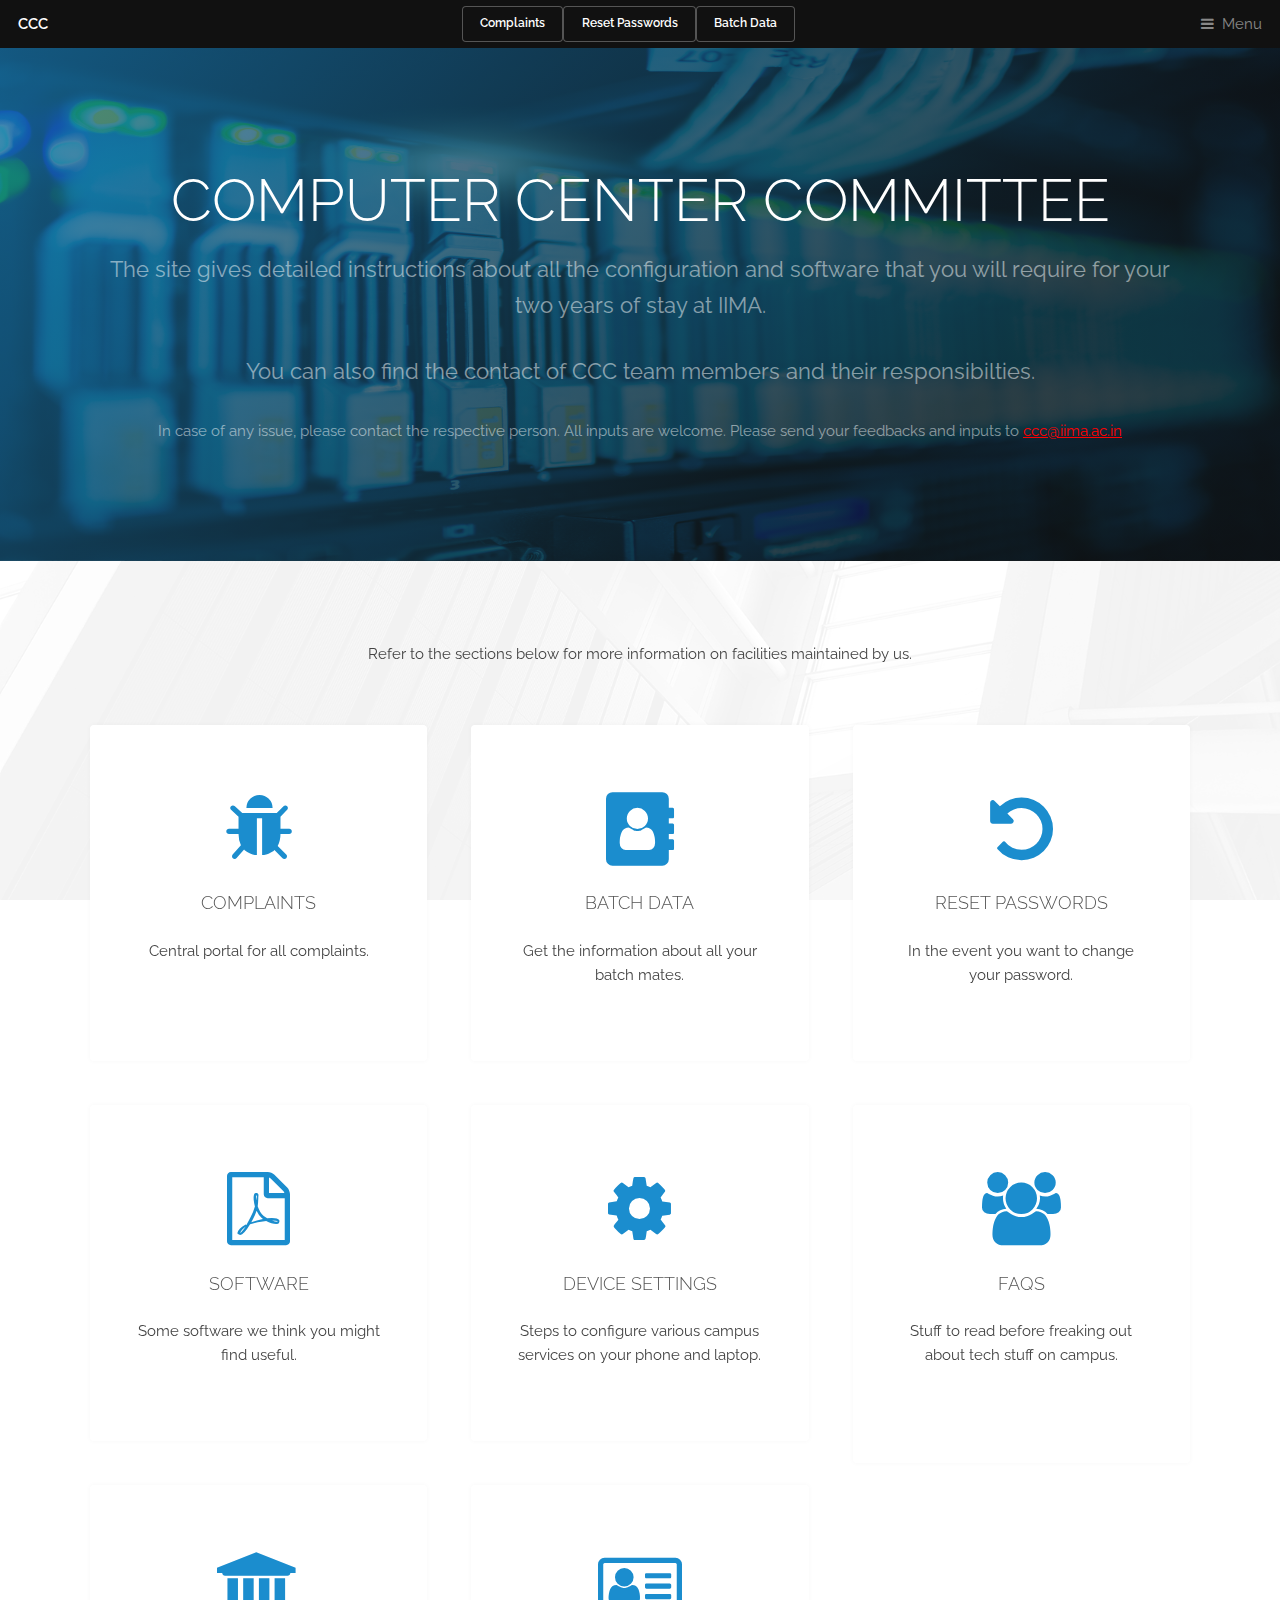
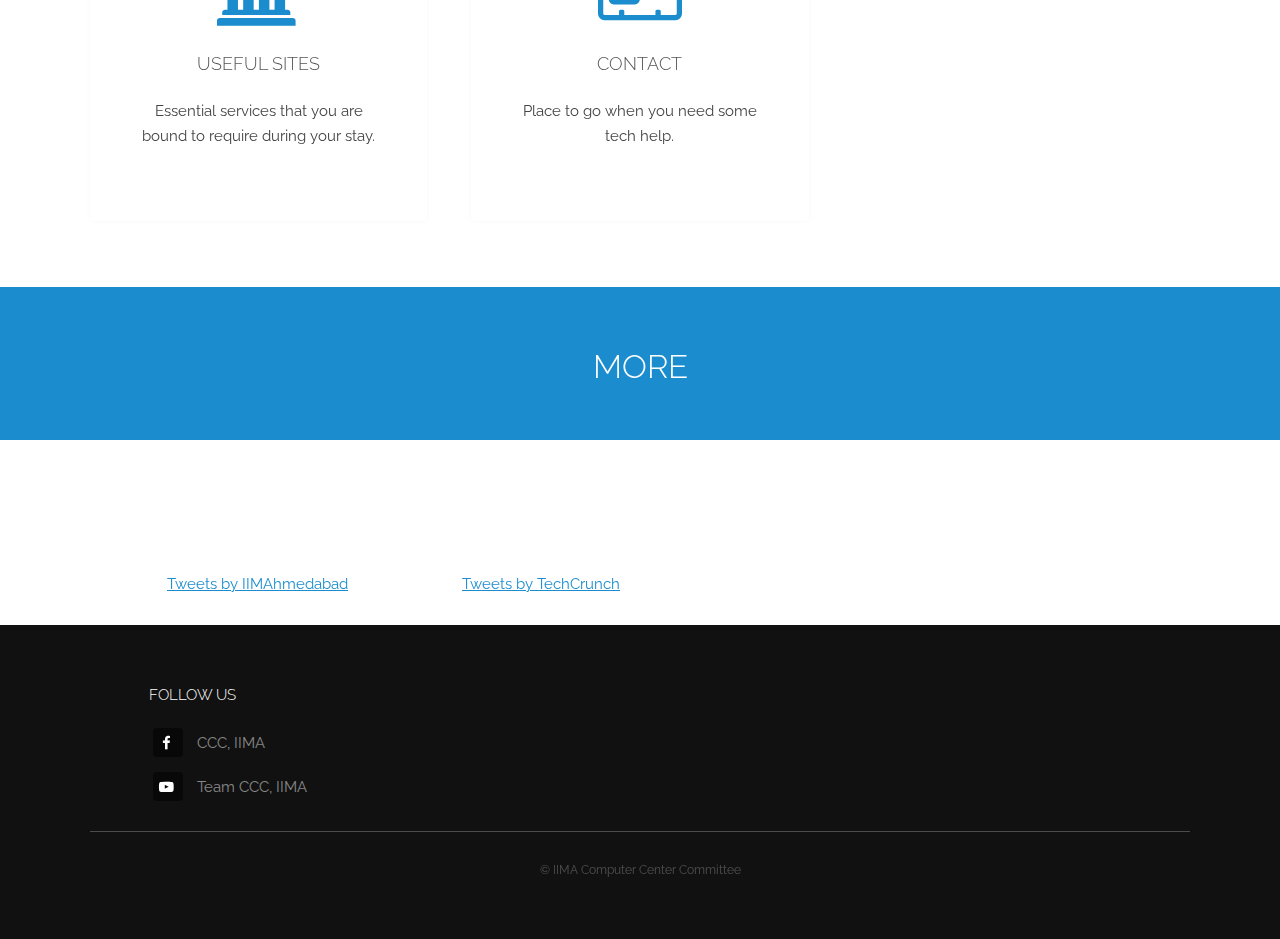
<file: index.html>
<!DOCTYPE HTML>
<!--
	Industrious by TEMPLATED
	templated.co @templatedco
	Released for free under the Creative Commons Attribution 3.0 license (templated.co/license)
-->
<html>
	<head>
		<title>Computer Center Committee</title>
		<link rel="icon" type="image/x-icon" href="images/ccc.jpg">
		<meta charset="utf-8" />
		<meta name="viewport" content="width=device-width, initial-scale=1, user-scalable=no" />
		<meta name="description" content="" />
		<meta name="keywords" content="" />
		<link rel="stylesheet" href="assets/css/main.css" />
	</head>
	<body class="is-preload">

		<!-- Header -->
			<header id="header">
				<a class="logo" href="index.html">CCC</a>
				<div id="headerButtons">
					<a href="http://hdms.iima.ac.in" class="button small" style="float: left;">Complaints</a>
					<a href="password.html" class="button small" style="float: left;">Reset Passwords</a>
					<a href="http://cccapps.iima.ac.in/nbatchdata/" class="button small" style="float: left;">Batch Data</a>
				</div>

				<nav>
					<a href="#menu">Menu</a>
				</nav>
			</header>

		<!-- Nav -->
			<nav id="menu">
				<ul class="links">
					<li><a href="index.html">Home</a></li>
					<li><a href="http://hdms.iima.ac.in">Complaints</a></li>
					<li><a href="http://cccapps.iima.ac.in/nbatchdata/">Batch Data</a></li>
					<li><a href="password.html">Reset Passwords</a></li>
					<li><a href="software.html">Software</a></li>
					<li><a href="#">Device Settings</a></li>
					<li><a href="faq.html">FAQs</a></li>
					<li><a href="sites.html">Useful Sites</a></li>
					<li><a href="contact.html">Contact</a></li>
				</ul>
			</nav>

		<!-- Banner -->
			<section id="banner">
				<div class="inner">
					<h1>Computer Center Committee</h1>
					<p>The site gives detailed instructions about all the configuration and software that you will require for your two years of stay at IIMA.</p>
					<p>You can also find the contact of CCC team members and their responsibilties.</p>
					In case of any issue, please contact the respective person.
					All inputs are welcome. Please send your feedbacks and inputs to <a style="text-decoration: underline; color: red;" href="mailto:ccc@iima.ac.in" target="_top">ccc@iima.ac.in</a></p>
				</div>
				<image src="images/server.jpg" style="max-width: 100%;max-height: 100%;"/>
			</section>

		<!-- Highlights -->
			<section class="wrapper">
				<div class="inner">
					<header class="special">
						<h2></h2>
						<p>Refer to the sections below for more information on facilities maintained by us.</p>
					</header>
					<div class="highlights">
						<section>
							<div class="content">
								<header>
									<a href="http://hdms.iima.ac.in" class="icon fa-bug"><span class="label">Icon</span></a>
									<h3>Complaints</h3>
								</header>
								<p>Central portal for all complaints.</p>
							</div>
						</section>
						<section>
							<div class="content">
								<header>
									<a href="http://cccapps.iima.ac.in/nbatchdata/" class="icon fa-address-book"><span class="label">Icon</span></a>
									<h3>Batch Data</h3>
								</header>
								<p>Get the information about all your batch mates.</p>
							</div>
						</section>
						<section>
							<div class="content">
								<header>
									<a href="password.html" class="icon fa-rotate-left"><span class="label">Icon</span></a>
									<h3>Reset Passwords</h3>
								</header>
								<p>In the event you want to change your password.</p>
							</div>
						</section>
						<section>
							<div class="content">
								<header>
									<a href="#" class="icon fa-file-pdf-o"><span class="label">Icon</span></a>
									<h3>Software</h3>
								</header>
								<p>Some software we think you might find useful.</p>
							</div>
						</section>
						<section>
							<div class="content">
								<header>
									<a href="#" class="icon fa-cog"><span class="label">Icon</span></a>
									<h3>Device Settings</h3>
								</header>
								<p>Steps to configure various campus services on your phone and laptop.</p>
							</div>
						</section>
						<section>
							<div class="content">
								<header>
									<a href="faq.html" class="icon fa-users"><span class="label">Icon</span></a>
									<h3>FAQs</h3>
								</header>
								<p>Stuff to read before freaking out about tech stuff on campus.</p>
							</div>
						</section>
						<section>
							<div class="content">
								<header>
									<a href="sites.html" class="icon fa-institution"><span class="label">Icon</span></a>
									<h3>Useful Sites</h3>
								</header>
								<p>Essential services that you are bound to require during your stay.</p>
							</div>
						</section>
						<section>
							<div class="content">
								<header>
									<a href="contact.html" class="icon fa-vcard-o icon fa-qrcode"><span class="label">Icon</span></a>
									<h3>Contact</h3>
								</header>
								<p>Place to go when you need some tech help.</p>
							</div>
						</section>
					</div>
				</div>
			</section>

		<!-- CTA -->
			<section id="cta" class="wrapper">
				<div class="inner">
					<h2>MORE</h2>
				</div>
			</section>

		<!-- Testimonials -->
			<section class="wrapper">
				<div class="inner">
					<div class="testimonials">
						<!-- section>
							<div class="content">
								<blockquote>
									<p>Nunc lacinia ante nunc ac lobortis ipsum. Interdum adipiscing gravida odio porttitor sem non mi integer non faucibus.</p>
								</blockquote>
								<div class="author">
									<div class="image">
										<img src="images/pic01.jpg" alt="" />
									</div>
									<p class="credit">- <strong>Jane Doe</strong> <span>CEO - ABC Inc.</span></p>
								</div>
							</div>
						</section>
						<section>
							<div class="content">
								<blockquote>
									<p>Nunc lacinia ante nunc ac lobortis ipsum. Interdum adipiscing gravida odio porttitor sem non mi integer non faucibus.</p>
								</blockquote>
								<div class="author">
									<div class="image">
										<img src="images/pic03.jpg" alt="" />
									</div>
									<p class="credit">- <strong>John Doe</strong> <span>CEO - ABC Inc.</span></p>
								</div>
							</div>
						</section>
						<section>
							<div class="content">
								<blockquote>
									<p>Nunc lacinia ante nunc ac lobortis ipsum. Interdum adipiscing gravida odio porttitor sem non mi integer non faucibus.</p>
								</blockquote>
								<div class="author">
									<div class="image">
										<img src="images/pic02.jpg" alt="" />
									</div>
									<p class="credit">- <strong>Janet Smith</strong> <span>CEO - ABC Inc.</span></p>
								</div>
							</div>
						</section -->
					</div>

					<div style="display: inline; margin-left: 7%;">
						<a class="twitter-timeline" data-width="400" data-height="300" data-theme="dark" href="https://twitter.com/IIMAhmedabad?ref_src=twsrc%5Etfw">Tweets by IIMAhmedabad</a> <script async src="https://platform.twitter.com/widgets.js" charset="utf-8"></script> 
					</div>
					<div style="display: inline; margin-left: 10%;">
						<a class="twitter-timeline" data-width="400" data-height="300" data-theme="dark" href="https://twitter.com/TechCrunch?ref_src=twsrc%5Etfw">Tweets by TechCrunch</a> <script async src="https://platform.twitter.com/widgets.js" charset="utf-8"></script> 
					</div>
				</div>
			</section>

		<!-- Footer -->
			<footer id="footer">
				<div class="inner">
					<div class="content">
						<!-- section>
							<h3>Accumsan montes viverra</h3>
							<p>Nunc lacinia ante nunc ac lobortis. Interdum adipiscing gravida odio porttitor sem non mi integer non faucibus ornare mi ut ante amet placerat aliquet. Volutpat eu sed ante lacinia sapien lorem accumsan varius montes viverra nibh in adipiscing. Lorem ipsum dolor vestibulum ante ipsum primis in faucibus vestibulum. Blandit adipiscing eu felis iaculis volutpat ac adipiscing sed feugiat eu faucibus. Integer ac sed amet praesent. Nunc lacinia ante nunc ac gravida.</p>
						</section>
						<section>
							<h4>Sem turpis amet semper</h4>
							<ul class="alt">
								<li><a href="#">Dolor pulvinar sed etiam.</a></li>
								<li><a href="#">Etiam vel lorem sed amet.</a></li>
								<li><a href="#">Felis enim feugiat viverra.</a></li>
								<li><a href="#">Dolor pulvinar magna etiam.</a></li>
							</ul>
						</section -->
						<section>
							<h4>Follow us</h4>
							<ul class="plain">
								<li><a href="https://www.facebook.com/ccc.iima/"><i class="icon fa-facebook">&nbsp;</i>CCC, IIMA</a></li>
								<li><a href="https://www.youtube.com/channel/UCXycq3XsN3qAXBqxKftG6Fg"><i class="icon fa-youtube-play">&nbsp;</i>Team CCC, IIMA</a></li>
								<!-- li><a href="#"><i class="icon fa-twitter">&nbsp;</i>Twitter</a></li>
								<li><a href="#"><i class="icon fa-instagram">&nbsp;</i>Instagram</a></li>
								<li><a href="#"><i class="icon fa-github">&nbsp;</i>Github</a></li -->
							</ul>
						</section>
					</div>
					<div class="copyright">
						&copy; IIMA Computer Center Committee
					</div>
				</div>
			</footer>

		<!-- Scripts -->
			<script src="assets/js/jquery.min.js"></script>
			<script src="assets/js/browser.min.js"></script>
			<script src="assets/js/breakpoints.min.js"></script>
			<script src="assets/js/util.js"></script>
			<script src="assets/js/main.js"></script>

	</body>
</html>
</file>
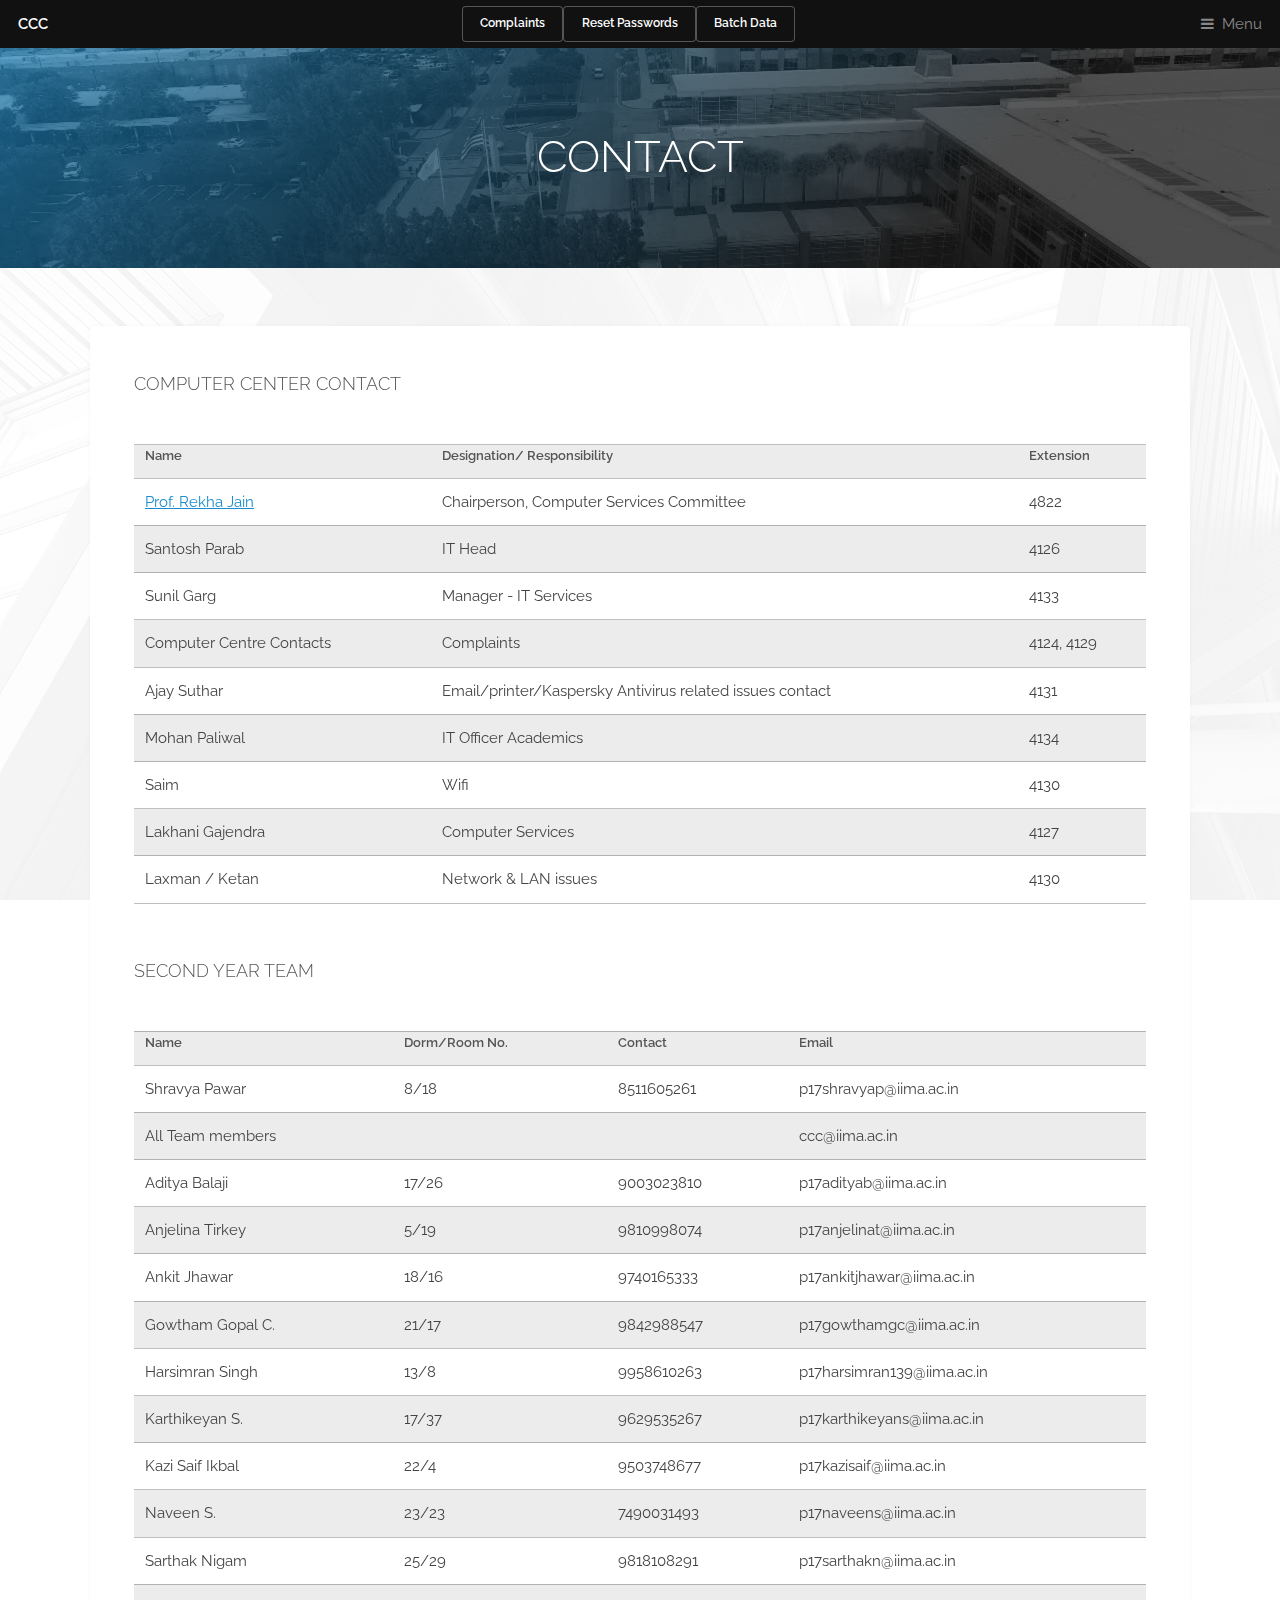
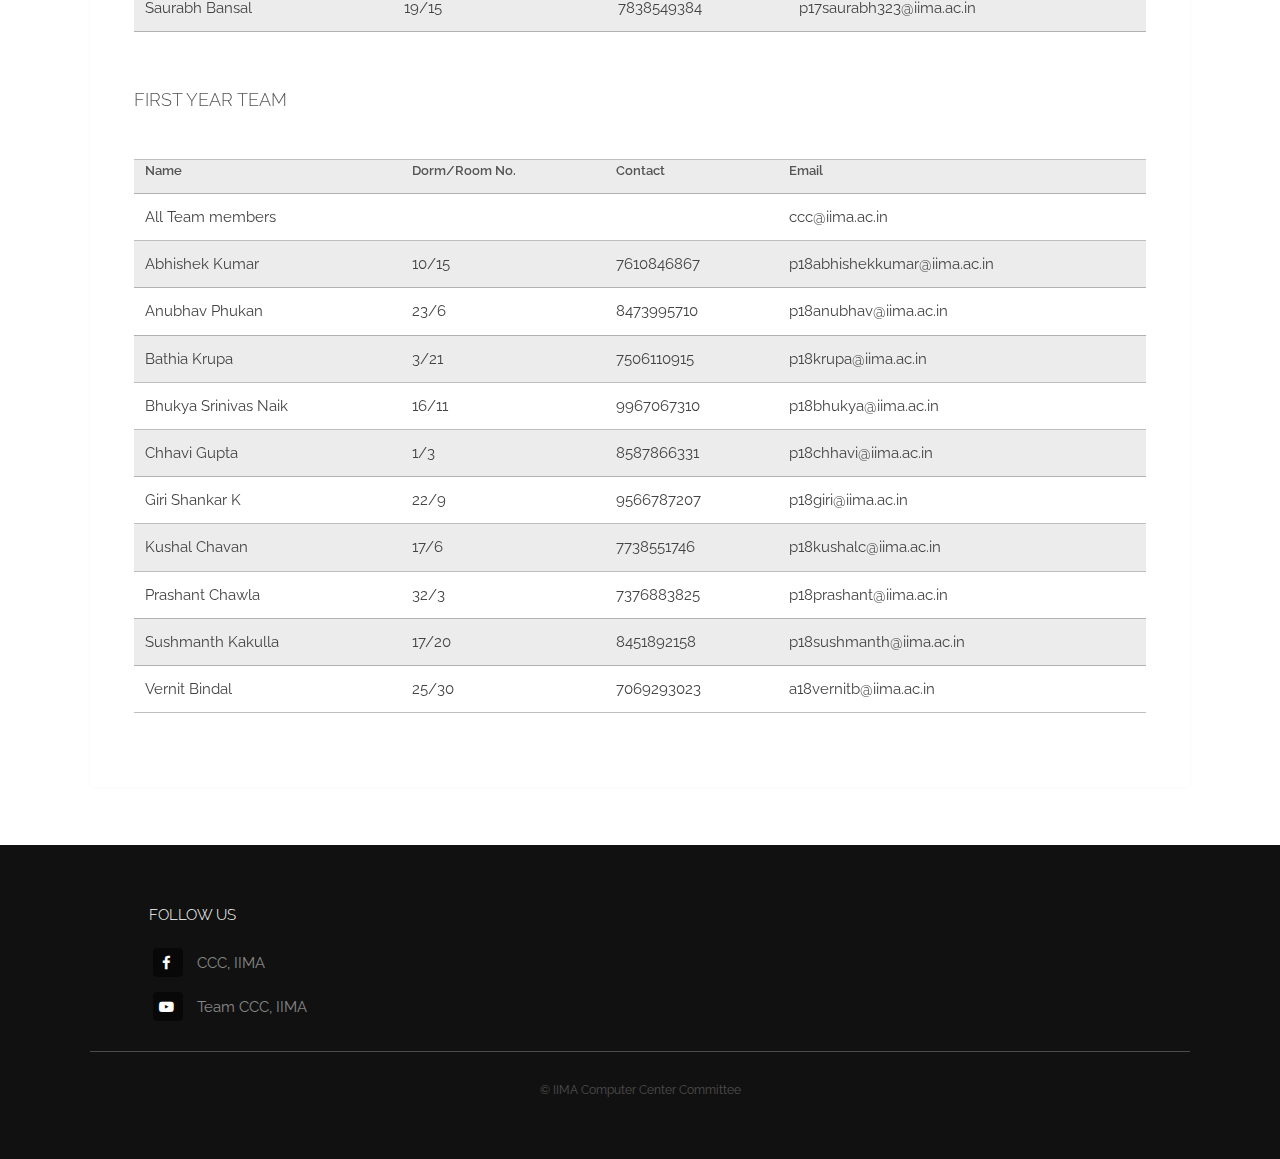
<file: contact.html>
<!DOCTYPE HTML>
<!--
	Industrious by TEMPLATED
	templated.co @templatedco
	Released for free under the Creative Commons Attribution 3.0 license (templated.co/license)
-->
<html>
	<head>
		<title>Computer Center Committee</title>
		<link rel="icon" type="image/x-icon" href="images/ccc.jpg">
		<meta charset="utf-8" />
		<meta name="viewport" content="width=device-width, initial-scale=1, user-scalable=no" />
		<meta name="description" content="" />
		<meta name="keywords" content="" />
		<link rel="stylesheet" href="assets/css/main.css" />
	</head>
	<body class="is-preload">

		<!-- Header -->
			<header id="header">
				<a class="logo" href="index.html">CCC</a>
				<div id="headerButtons">
					<a href="http://hdms.iima.ac.in" class="button small" style="float: left;">Complaints</a>
					<a href="password.html" class="button small" style="float: left;">Reset Passwords</a>
					<a href="http://cccapps.iima.ac.in/nbatchdata/" class="button small" style="float: left;">Batch Data</a>
				</div>

				<nav>
					<a href="#menu">Menu</a>
				</nav>
			</header>

		<!-- Nav -->
			<nav id="menu">
				<ul class="links">
					<li><a href="index.html">Home</a></li>
					<li><a href="http://hdms.iima.ac.in">Complaints</a></li>
					<li><a href="http://cccapps.iima.ac.in/nbatchdata/">Batch Data</a></li>
					<li><a href="password.html">Reset Passwords</a></li>
					<li><a href="software.html">Software</a></li>
					<li><a href="#">Device Settings</a></li>
					<li><a href="faq.html">FAQs</a></li>
					<li><a href="sites.html">Useful Sites</a></li>
					<li><a href="contact.html">Contact</a></li>
				</ul>
			</nav>

		<!-- Heading -->
			<div id="heading" >
				<h1>Contact</h1>
			</div>

		<!-- Main -->
			<section id="main" class="wrapper">
				<div class="inner">
					<div class="content">
						<div id="wide-content">
							<h3> Computer Center Contact </h3>
							<br>
							<table id="contact">
								<tbody>
									<tr>
										<th>Name</th>
										<th>Designation/ Responsibility</th>
										<th>Extension</th>
									</tr>
						
									<tr>
										<td><a href="https://www.iima.ac.in/web/faculty/faculty-profiles/rekha-jain">Prof. Rekha Jain</a></td>
										<td>Chairperson, Computer Services Committee</td>
										<td>4822</td>
									</tr>
									<tr class="alt">
										<td> Santosh Parab</td>
										<td> IT Head </td>
										<td> 4126 </td>
									</tr>
									<tr>
										<td>Sunil Garg</td>
										<td>Manager - IT Services </td>
										<td>4133</td>
									</tr>
						
									<tr class="alt">
										<td>Computer Centre Contacts</td>
										<td>Complaints</td>
										<td>4124, 4129</td>
									</tr>
						
									<tr>
										<td>Ajay Suthar</td>
										<td>Email/printer/Kaspersky Antivirus related issues contact</td>
										<td>4131</td>
									</tr>
						
									<tr class="alt">
										<td>Mohan Paliwal</td>
										<td>IT Officer Academics</td>
										<td>4134</td>
									</tr>
						
									<tr>
										<td>Saim</td>
										<td>Wifi</td>
										<td>4130</td>
									</tr>
						
									<tr class="alt">
										<td>Lakhani Gajendra</td>
										<td>Computer Services</td>
										<td>4127</td>
									</tr>
						
									<tr>
										<td>Laxman / Ketan</td>
										<td>Network &amp; LAN issues</td>
										<td>4130</td>
									</tr>
						
								</tbody>
							</table>
							<br>
							<h3> Second year team </h3>
							<br>
						
							<table id="contact">
								<tbody>
									<tr>
										<th width="">Name</th>
										<th width="">Dorm/Room No.</th>
										<th width="">Contact</th>
										<th width="">Email</th>
									</tr>
						
									<tr>
										<td>Shravya Pawar</td>
										<td>8/18</td>
										<td>8511605261</td>
										<td>p17shravyap@iima.ac.in</td>
									</tr>
						
									<tr>
										<td>All Team members</td>
										<td></td>
										<td></td>
										<td>ccc@iima.ac.in</td>
									</tr>
						
									<tr>
										<td>Aditya Balaji</td>
										<td>17/26</td>
										<td>9003023810</td>
										<td>p17adityab@iima.ac.in</td>
									</tr>
						
									<tr>
										<td>Anjelina Tirkey</td>
										<td>5/19</td>
										<td>9810998074</td>
										<td>p17anjelinat@iima.ac.in</td>
									</tr>
						
									<tr>
										<td>Ankit Jhawar</td>
										<td>18/16</td>
										<td>9740165333</td>
										<td>p17ankitjhawar@iima.ac.in</td>
									</tr>
						
									<tr>
										<td>Gowtham Gopal C.</td>
										<td>21/17</td>
										<td>9842988547</td>
										<td>p17gowthamgc@iima.ac.in</td>
									</tr>
						
									<tr>
										<td>Harsimran Singh</td>
										<td>13/8</td>
										<td>9958610263</td>
										<td>p17harsimran139@iima.ac.in</td>
									</tr>
						
									<tr>
										<td>Karthikeyan S.</td>
										<td>17/37</td>
										<td>9629535267</td>
										<td>p17karthikeyans@iima.ac.in</td>
									</tr>
						
									<tr>
										<td>Kazi Saif Ikbal</td>
										<td>22/4</td>
										<td>9503748677</td>
										<td>p17kazisaif@iima.ac.in</td>
									</tr>
						
									<tr>
										<td>Naveen S.</td>
										<td>23/23</td>
										<td>7490031493</td>
										<td>p17naveens@iima.ac.in</td>
									</tr>
						
									<tr>
										<td>Sarthak Nigam</td>
										<td>25/29</td>
										<td>9818108291</td>
										<td>p17sarthakn@iima.ac.in</td>
									</tr>
									<tr>
										<td>Saurabh Bansal</td>
										<td>19/15</td>
										<td>7838549384</td>
										<td>p17saurabh323@iima.ac.in</td>
									</tr>
						
						
								</tbody>
							</table>
							<br>
							<h3> First year team </h3>
							<br>
						
							<table id="contact">
								<tbody>
									<tr>
										<th width="">Name</th>
										<th width="">Dorm/Room No.</th>
										<th width="">Contact</th>
										<th width="">Email</th>
									</tr>

									<tr>
										<td>All Team members</td>
										<td></td>
										<td></td>
										<td>ccc@iima.ac.in</td>
									</tr>

									<tr>
										<td>Abhishek Kumar</td>
										<td>10/15</td>
										<td>7610846867</td>
										<td>p18abhishekkumar@iima.ac.in</td>
									</tr>

									<tr>
										<td>Anubhav Phukan</td>
										<td>23/6</td>
										<td>8473995710</td>
										<td>p18anubhav@iima.ac.in</td>
									</tr>

									<tr>
										<td>Bathia Krupa</td>
										<td>3/21</td>
										<td>7506110915</td>
										<td>p18krupa@iima.ac.in</td>
									</tr>

									<tr>
										<td>Bhukya Srinivas Naik</td>
										<td>16/11</td>
										<td>9967067310</td>
										<td>p18bhukya@iima.ac.in</td>
									</tr>

									<tr>
										<td>Chhavi Gupta</td>
										<td>1/3</td>
										<td>8587866331</td>
										<td>p18chhavi@iima.ac.in</td>
									</tr>

									<tr>
										<td>Giri Shankar K</td>
										<td>22/9</td>
										<td>9566787207</td>
										<td>p18giri@iima.ac.in</td>
									</tr>

									<tr>
										<td>Kushal Chavan</td>
										<td>17/6</td>
										<td>7738551746</td>
										<td>p18kushalc@iima.ac.in</td>
									</tr>

									<tr>
										<td>Prashant Chawla</td>
										<td>32/3</td>
										<td>7376883825</td>
										<td>p18prashant@iima.ac.in</td>
									</tr>

									<tr>
										<td>Sushmanth Kakulla</td>
										<td>17/20</td>
										<td>8451892158</td>
										<td>p18sushmanth@iima.ac.in</td>
									</tr>

									<tr>
										<td>Vernit Bindal</td>
										<td>25/30</td>
										<td>7069293023</td>
										<td>a18vernitb@iima.ac.in</td>
									</tr>
									
								</tbody>
							</table>
						</div>
					</div>
				</div>
			</section>

		<!-- Footer -->
		<footer id="footer">
				<div class="inner">
					<div class="content">
						<!-- section>
							<h3>Accumsan montes viverra</h3>
							<p>Nunc lacinia ante nunc ac lobortis. Interdum adipiscing gravida odio porttitor sem non mi integer non faucibus ornare mi ut ante amet placerat aliquet. Volutpat eu sed ante lacinia sapien lorem accumsan varius montes viverra nibh in adipiscing. Lorem ipsum dolor vestibulum ante ipsum primis in faucibus vestibulum. Blandit adipiscing eu felis iaculis volutpat ac adipiscing sed feugiat eu faucibus. Integer ac sed amet praesent. Nunc lacinia ante nunc ac gravida.</p>
						</section>
						<section>
							<h4>Sem turpis amet semper</h4>
							<ul class="alt">
								<li><a href="#">Dolor pulvinar sed etiam.</a></li>
								<li><a href="#">Etiam vel lorem sed amet.</a></li>
								<li><a href="#">Felis enim feugiat viverra.</a></li>
								<li><a href="#">Dolor pulvinar magna etiam.</a></li>
							</ul>
						</section -->
						<section>
							<h4>Follow us</h4>
							<ul class="plain">
								<li><a href="https://www.facebook.com/ccc.iima/"><i class="icon fa-facebook">&nbsp;</i>CCC, IIMA</a></li>
								<li><a href="https://www.youtube.com/channel/UCXycq3XsN3qAXBqxKftG6Fg"><i class="icon fa-youtube-play">&nbsp;</i>Team CCC, IIMA</a></li>
								<!-- li><a href="#"><i class="icon fa-twitter">&nbsp;</i>Twitter</a></li>
								<li><a href="#"><i class="icon fa-instagram">&nbsp;</i>Instagram</a></li>
								<li><a href="#"><i class="icon fa-github">&nbsp;</i>Github</a></li -->
							</ul>
						</section>
					</div>
					<div class="copyright">
						&copy; IIMA Computer Center Committee
					</div>
				</div>
			</footer>

		<!-- Scripts -->
			<script src="assets/js/jquery.min.js"></script>
			<script src="assets/js/browser.min.js"></script>
			<script src="assets/js/breakpoints.min.js"></script>
			<script src="assets/js/util.js"></script>
			<script src="assets/js/main.js"></script>

	</body>
</html>
</file>
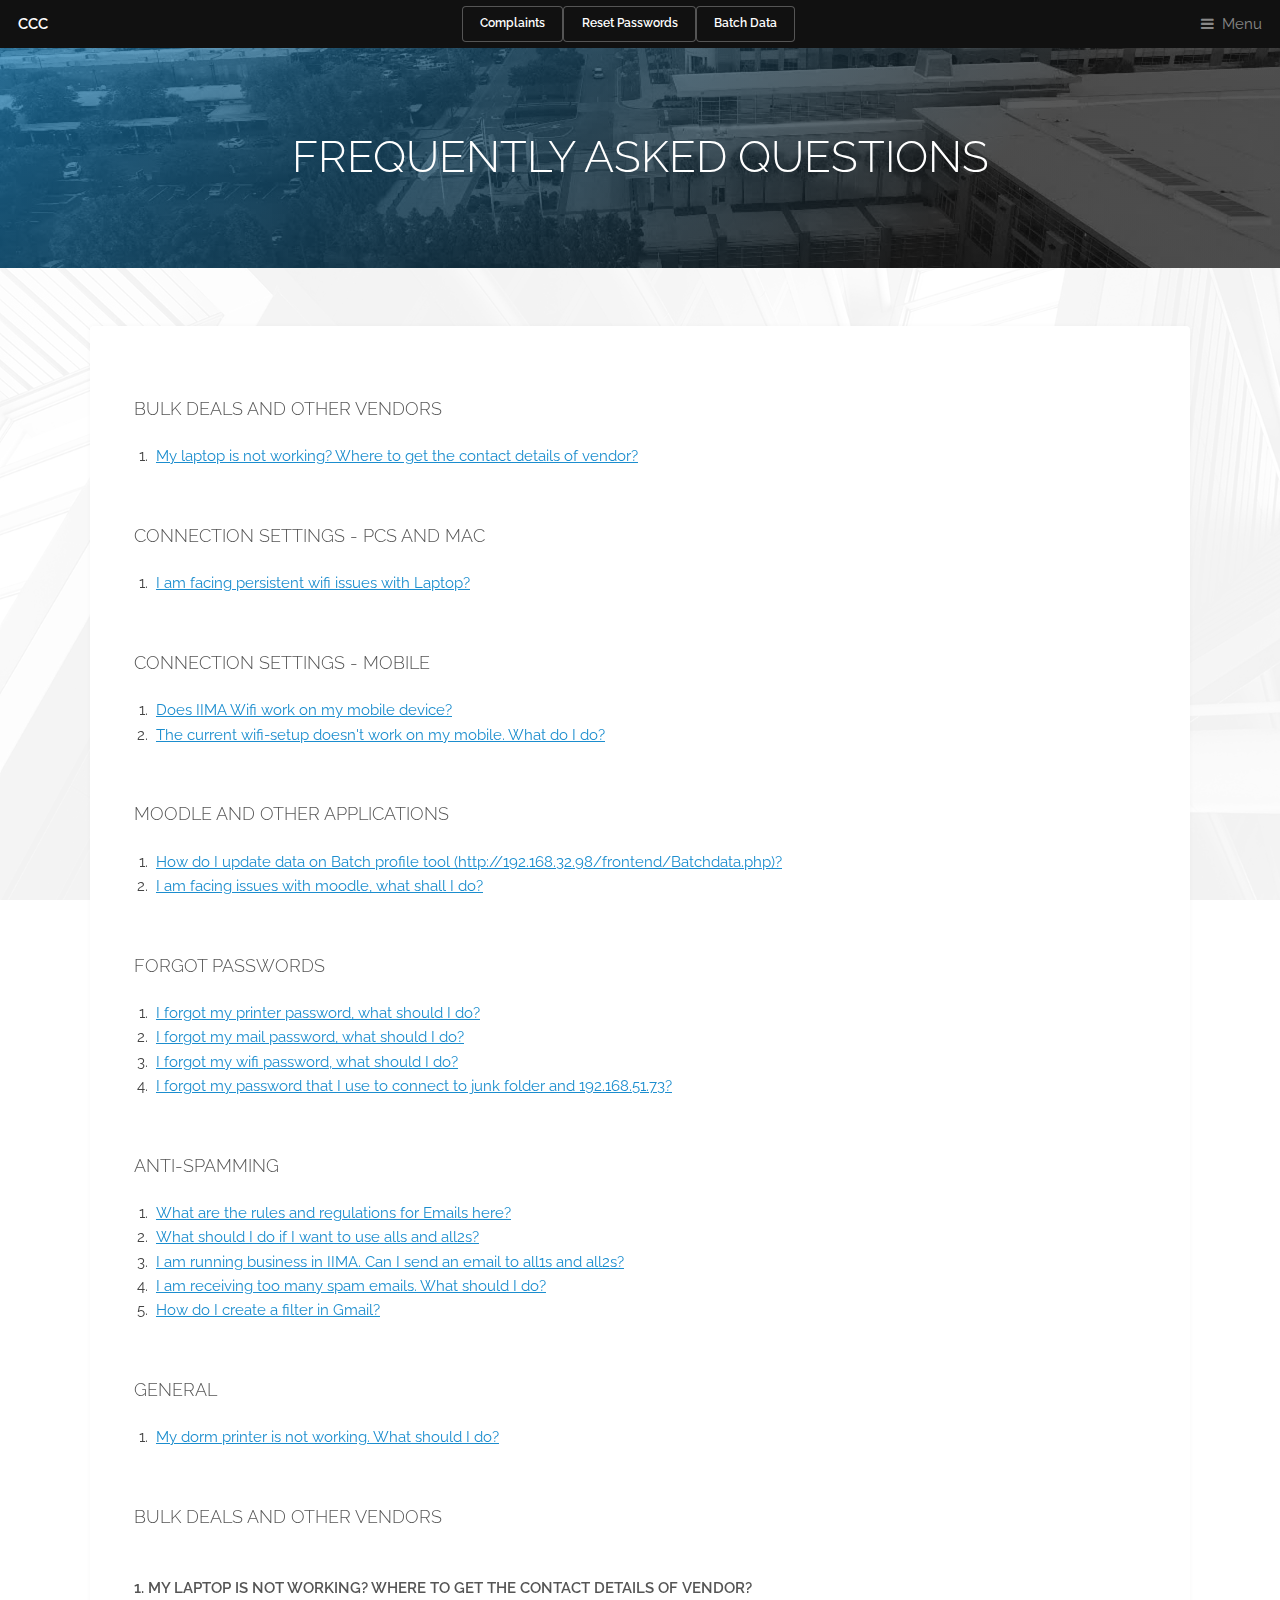
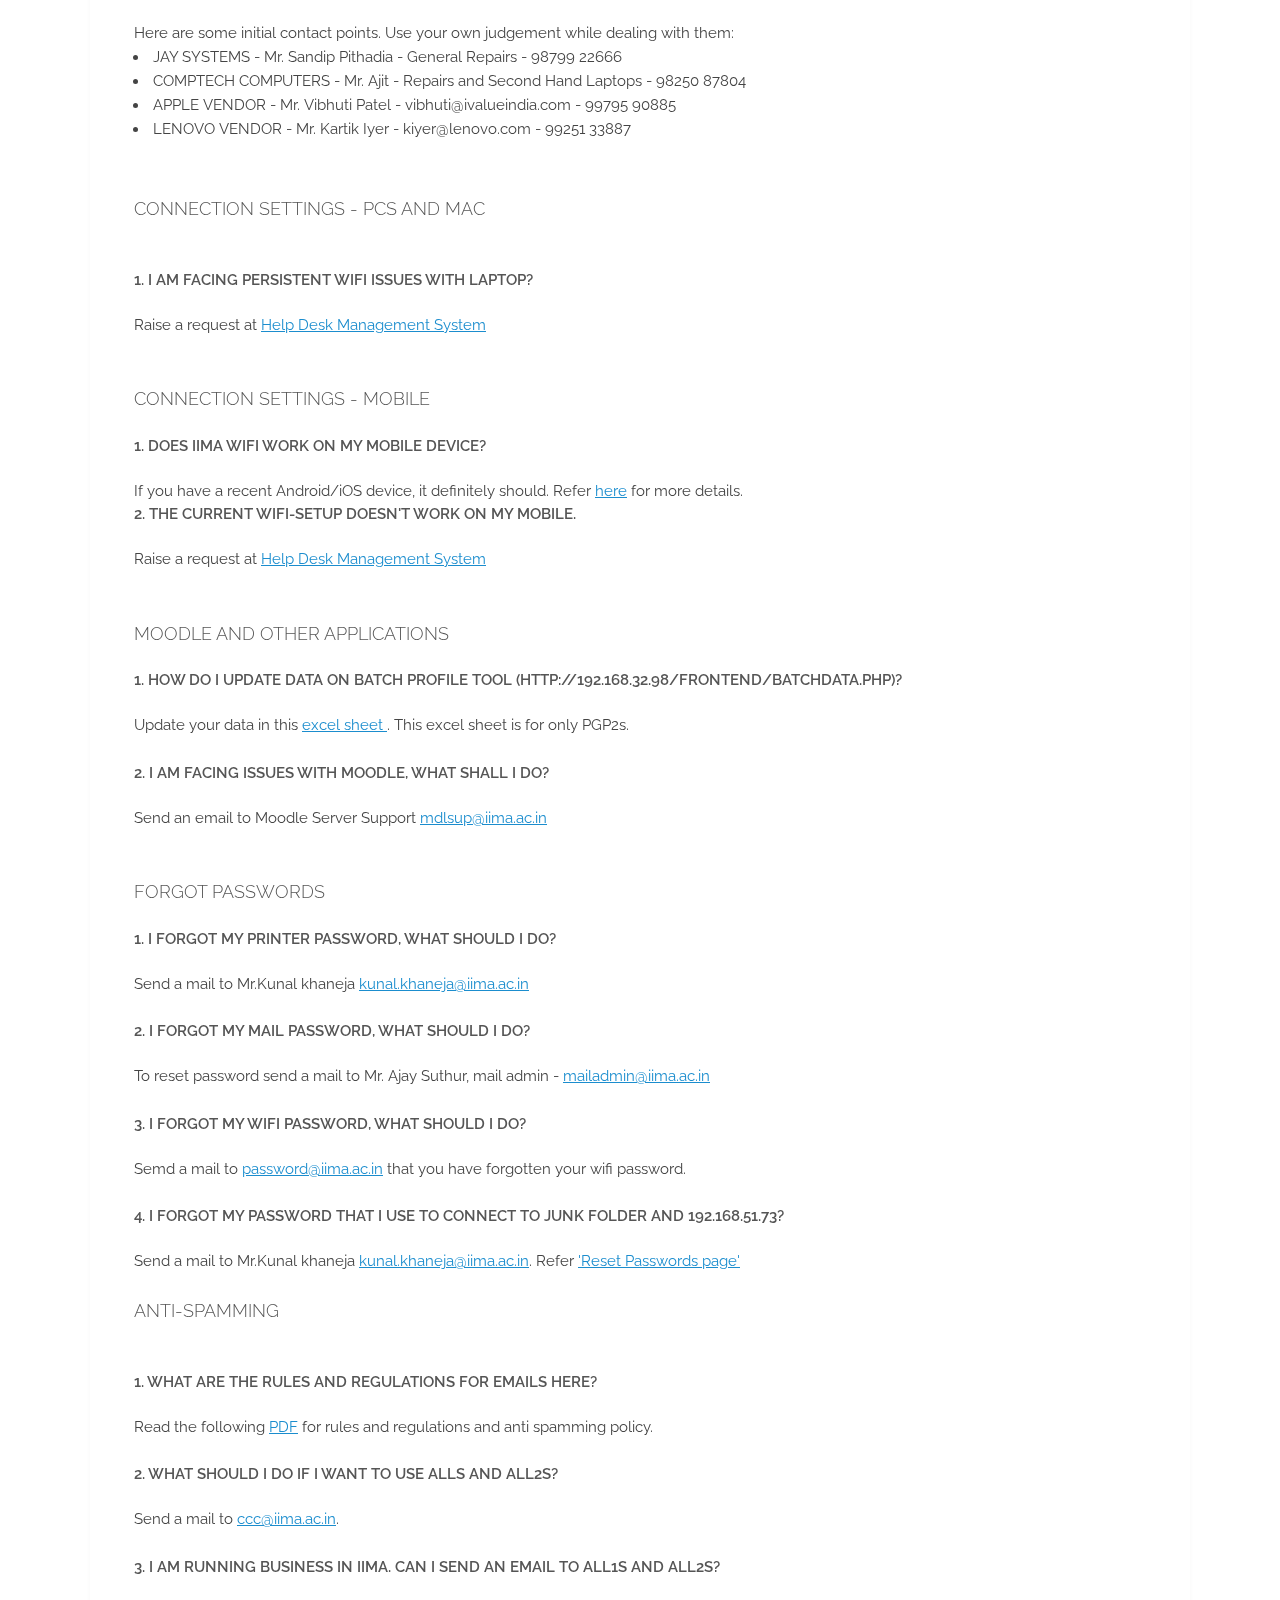
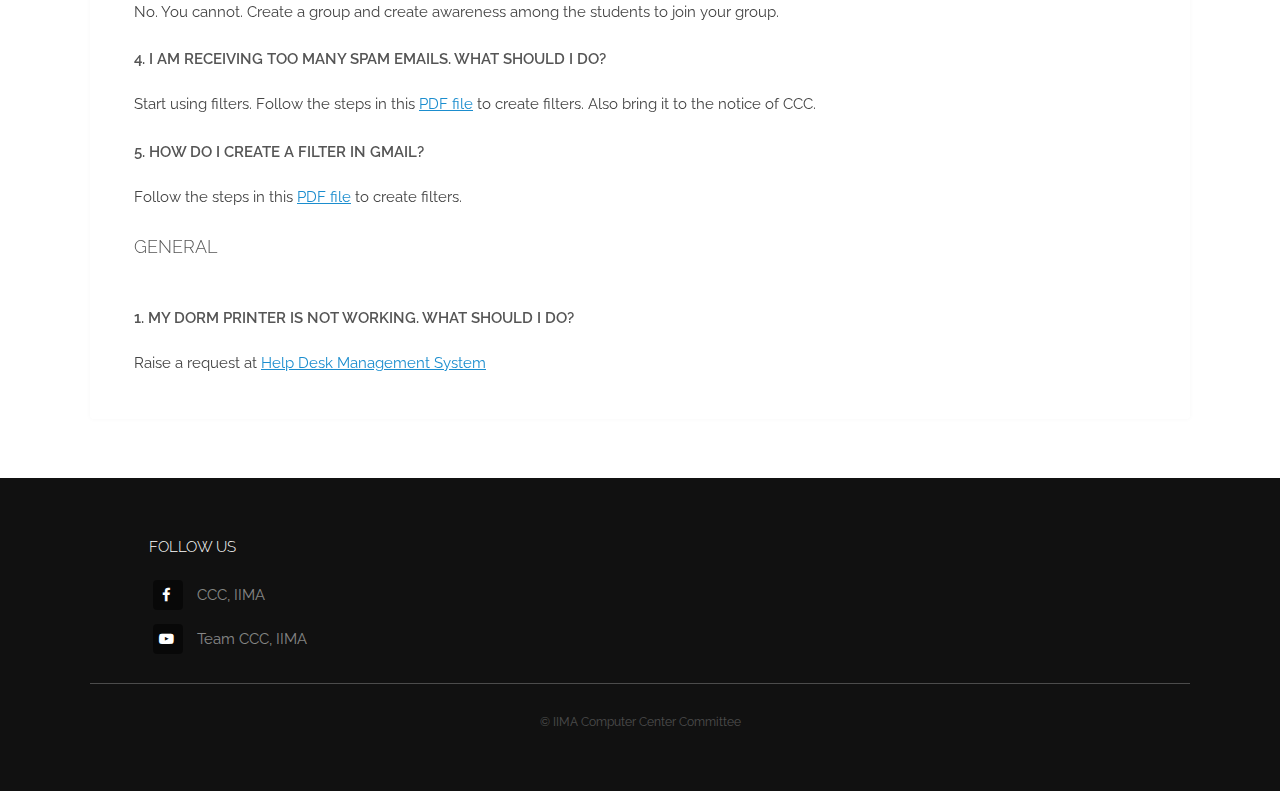
<file: faq.html>
<!DOCTYPE HTML>
<!--
	Industrious by TEMPLATED
	templated.co @templatedco
	Released for free under the Creative Commons Attribution 3.0 license (templated.co/license)
-->
<html>
	<head>
		<title>Computer Center Committee</title>
		<link rel="icon" type="image/x-icon" href="images/ccc.jpg">
		<meta charset="utf-8" />
		<meta name="viewport" content="width=device-width, initial-scale=1, user-scalable=no" />
		<meta name="description" content="" />
		<meta name="keywords" content="" />
		<link rel="stylesheet" href="assets/css/main.css" />
	</head>
	<body class="is-preload">

		<!-- Header -->
			<header id="header">
				<a class="logo" href="index.html">CCC</a>
				<div id="headerButtons">
					<a href="http://hdms.iima.ac.in" class="button small" style="float: left;">Complaints</a>
					<a href="password.html" class="button small" style="float: left;">Reset Passwords</a>
					<a href="http://cccapps.iima.ac.in/nbatchdata/" class="button small" style="float: left;">Batch Data</a>
				</div>

				<nav>
					<a href="#menu">Menu</a>
				</nav>
			</header>

		<!-- Nav -->
			<nav id="menu">
				<ul class="links">
					<li><a href="index.html">Home</a></li>
					<li><a href="http://hdms.iima.ac.in">Complaints</a></li>
					<li><a href="http://cccapps.iima.ac.in/nbatchdata/">Batch Data</a></li>
					<li><a href="password.html">Reset Passwords</a></li>
					<li><a href="software.html">Software</a></li>
					<li><a href="#">Device Settings</a></li>
					<li><a href="faq.html">FAQs</a></li>
					<li><a href="sites.html">Useful Sites</a></li>
					<li><a href="contact.html">Contact</a></li>
				</ul>
			</nav>

		<!-- Heading -->
			<div id="heading" >
				<h1>Frequently Asked Questions</h1>
			</div>

		<!-- Main -->
			<section id="main" class="wrapper">
				<div class="inner">
					<div class="content">
						<div id="wide-content">
							<div class="headings">             
							<br><h3>Bulk deals and other vendors</h3>
								<ol class="ques-list">
									<li><a href="#bulk_q1">My laptop is not working? Where to get the contact details of vendor?</a></li>
								</ol>
							<br><h3>Connection settings - PCs and Mac</h3>
								<ol class="ques-list">
									<li><a href="#Con_Q1">I am facing persistent wifi issues with Laptop?</a></li>
								</ol>
							<br><h3>Connection settings - Mobile</h3>
								<ol class="ques-list">
									<li><a href="#ConM_Q1">Does IIMA Wifi work on my mobile device?</a></li>
									<li><a href="#ConM_Q1">The current wifi-setup doesn't work on my mobile. What do I do?</a></li>
								</ol>
							<br><h3>Moodle and other applications</h3>
								<ol class="ques-list">
									<li><a href="#App_Q1">How do I update data on Batch profile tool (http://192.168.32.98/frontend/Batchdata.php)?</a></li>
									<li><a href="#App_Q1">I am facing issues with moodle, what shall I do?</a></li>
								</ol>
							<br><h3>Forgot passwords</h3>
								<ol class="ques-list">
									<li><a href="#Pswd_Q1">I forgot my printer password, what should I do?</a></li>
									<li><a href="#Pswd_Q1">I forgot my mail password, what should I do?</a></li>
									<li><a href="#Pswd_Q1">I forgot my wifi password, what should I do?</a></li>
									<li><a href="#Pswd_Q1">I forgot my password that I use to connect to junk folder and 192.168.51.73?</a></li>                        				
								</ol>
							<br><h3>Anti-spamming</h3>
								<ol class="ques-list">
									<li><a href="#Spam_Q1">What are the rules and regulations for Emails here?</a></li>
									<li><a href="#Spam_Q2">What should I do if I want to use alls and all2s?</a></li>
									<li><a href="#Spam_Q3"> I am running business in IIMA. Can I send an email to all1s and all2s?</a></li>
									<li><a href="#Spam_Q4"> I am receiving too many spam emails. What should I do?</a></li>
									<li><a href="#Spam_Q5">How do I create a filter in Gmail?</a></li>                     
								</ol>
							<br><h3>General</h3>
							
								<ol class="ques-list">
								<li><a href="#Gen_Q1">My dorm printer is not working. What should I do?</a></li>
								</ol>
								
						   </div>
							
							
							
							
							
							<div class="answers">

							<div id="bulk_q1"></div>
							<br><h3>Bulk deals and other vendors</h3>
									<br><h4><b>1. My laptop is not working? Where to get the contact details of vendor?</b></h4>
									Here are some initial contact points. Use your own judgement while dealing with them:                    		
									<ul class="style1">
										<li>JAY SYSTEMS - Mr. Sandip Pithadia - General Repairs - 98799 22666</li>
										<li>COMPTECH COMPUTERS - Mr. Ajit - Repairs and Second Hand Laptops - 98250 87804</li>
										<li>APPLE VENDOR - Mr. Vibhuti Patel - vibhuti@ivalueindia.com - 99795 90885</li>                           
										<li>LENOVO VENDOR - Mr. Kartik Iyer - kiyer@lenovo.com - 99251 33887</li>                           
									</ul>
										
								<div id="Con_Q1"></div>
												
								<br><h3>Connection settings - PCs and Mac</h3>					
																	
									<br><h4><b>1. I am facing persistent wifi issues with Laptop?</b></h4>
									Raise a request at <a href="http://hdms.iima.ac.in">Help Desk Management System</a>
															
									</div>

								<div id="ConM_Q1"></div>
								<br><br>
								<h3>Connection settings - Mobile</h3>
								
								<h4><b>1. Does IIMA Wifi work on my mobile device?</b></h4>
								If you have a recent Android/iOS device, it definitely should. Refer <a href="./device.html">here</a> for more details.
							
								<br><h4><b>2. The current wifi-setup doesn't work on my mobile. </b></h4>
								Raise a request at <a href="http://hdms.iima.ac.in">Help Desk Management System</a>

							
								<div id="App_Q1"></div>
								<br> <br>
								<h3>Moodle and other applications</h3>

								<h4><b>1. How do I update data on Batch profile tool (http://192.168.32.98/frontend/Batchdata.php)?</b></h4>
								Update your data in this <a href="https://docs.google.com/a/iima.ac.ernet.in/spreadsheet/ccc?key=0AuhRd08FCOiddGN6aEJfNmRRcjZYTkE5QlZkQW9FVFE#gid=0"> excel sheet </a>. This excel sheet is for only PGP2s. 
								
								<br><br><h4><b>2. I am facing issues with moodle, what shall I do?</b></h4>
								Send an email to Moodle Server Support <a href="mailto:mdlsup@iima.ac.in">mdlsup@iima.ac.in</a>
								
								
								<div id="Pswd_Q1"></div>
								<br><br><h3>Forgot passwords</h3>
								 <!--   	<ol class="ques-list">  -->
								
								<div id="Pswd_Q3">
								<h4><b>1. I forgot my printer password, what should I do?</b></h4>
								Send a mail to Mr.Kunal khaneja <a href="mailto:kunal.khaneja@iima.ac.in">kunal.khaneja@iima.ac.in</a>
								
								</div>
								
								<div id="Pswd_Q4">
								<br><h4><b>2. I forgot my mail password, what should I do?</b></h4>
								To reset password send a mail to Mr. Ajay Suthur, mail admin - <a href="mailto:mailadmin@iima.ac.in">mailadmin@iima.ac.in</a>
								
								</div>
								
								<div id="Pswd_Q5">
								<br><h4><b>3. I forgot my wifi password, what should I do?</b></h4>
								Semd a mail to <a href="mailto:password@iima.ac.in" target="_blank">password@iima.ac.in</a> that you have forgotten your wifi password. 
								
								</div>                        
								<br><h4><b>4. I forgot my password that I use to connect to junk folder and 192.168.51.73?</b></h4>
								Send a mail to Mr.Kunal khaneja <a href="mailto:kunal.khaneja@iima.ac.in">kunal.khaneja@iima.ac.in</a>. Refer <a href="resetpassword.php"> 'Reset Passwords page'</a>
								

								<br><br><h3>Anti-spamming</h3>

								<div id="Spam_Q1">
								<br><h4><b>1. What are the rules and regulations for Emails here?</b></h4>
								Read the following <a href="files/guidelines.pdf">PDF</a> for rules and regulations and anti spamming policy.
								
								</div>
								
								<div id="Spam_Q2">
								<br><h4><b>2. What should I do if I want to use alls and all2s?</b></h4>
								Send a mail to <a href="ccc@iima.ac.in">ccc@iima.ac.in</a>.
								
								</div>
								
								<div id="Spam_Q3">
								<br><h4><b>3. I am running business in IIMA. Can I send an email to all1s and all2s?</b></h4>
								No. You cannot. Create a group and create awareness among the students to join your group.
								
								</div>
								
								<div id="Spam_Q4">
								<br><h4><b>4. I am receiving too many spam emails. What should I do?</b></h4>
								Start using filters. Follow the steps in this <a href="files/filters_in_gmail.pdf">PDF file</a> to create filters. Also bring it to the notice of CCC.
								
								</div>
								
								<div id="Spam_Q5">
								<br><h4><b>5. How do I create a filter in Gmail?</b></h4>
								Follow the steps in this <a href="files/filters_in_gmail.pdf">PDF file</a> to create filters.
								
								</div>                     
								
								<div id="Gen_Q1"></div>
							  <br><h3>General</h3>
								
								<br><h4><b>1. My dorm printer is not working. What should I do?</b></h4>
								Raise a request at <a href="http://hdms.iima.ac.in">Help Desk Management System</a>

							</div>                     
					   
						</div>
					</div>
				</div>
			</section>

		<!-- Footer -->
		<footer id="footer">
				<div class="inner">
					<div class="content">
						<!-- section>
							<h3>Accumsan montes viverra</h3>
							<p>Nunc lacinia ante nunc ac lobortis. Interdum adipiscing gravida odio porttitor sem non mi integer non faucibus ornare mi ut ante amet placerat aliquet. Volutpat eu sed ante lacinia sapien lorem accumsan varius montes viverra nibh in adipiscing. Lorem ipsum dolor vestibulum ante ipsum primis in faucibus vestibulum. Blandit adipiscing eu felis iaculis volutpat ac adipiscing sed feugiat eu faucibus. Integer ac sed amet praesent. Nunc lacinia ante nunc ac gravida.</p>
						</section>
						<section>
							<h4>Sem turpis amet semper</h4>
							<ul class="alt">
								<li><a href="#">Dolor pulvinar sed etiam.</a></li>
								<li><a href="#">Etiam vel lorem sed amet.</a></li>
								<li><a href="#">Felis enim feugiat viverra.</a></li>
								<li><a href="#">Dolor pulvinar magna etiam.</a></li>
							</ul>
						</section -->
						<section>
							<h4>Follow us</h4>
							<ul class="plain">
								<li><a href="https://www.facebook.com/ccc.iima/"><i class="icon fa-facebook">&nbsp;</i>CCC, IIMA</a></li>
								<li><a href="https://www.youtube.com/channel/UCXycq3XsN3qAXBqxKftG6Fg"><i class="icon fa-youtube-play">&nbsp;</i>Team CCC, IIMA</a></li>
								<!-- li><a href="#"><i class="icon fa-twitter">&nbsp;</i>Twitter</a></li>
								<li><a href="#"><i class="icon fa-instagram">&nbsp;</i>Instagram</a></li>
								<li><a href="#"><i class="icon fa-github">&nbsp;</i>Github</a></li -->
							</ul>
						</section>
					</div>
					<div class="copyright">
						&copy; IIMA Computer Center Committee
					</div>
				</div>
			</footer>

		<!-- Scripts -->
			<script src="assets/js/jquery.min.js"></script>
			<script src="assets/js/browser.min.js"></script>
			<script src="assets/js/breakpoints.min.js"></script>
			<script src="assets/js/util.js"></script>
			<script src="assets/js/main.js"></script>

	</body>
</html>
</file>
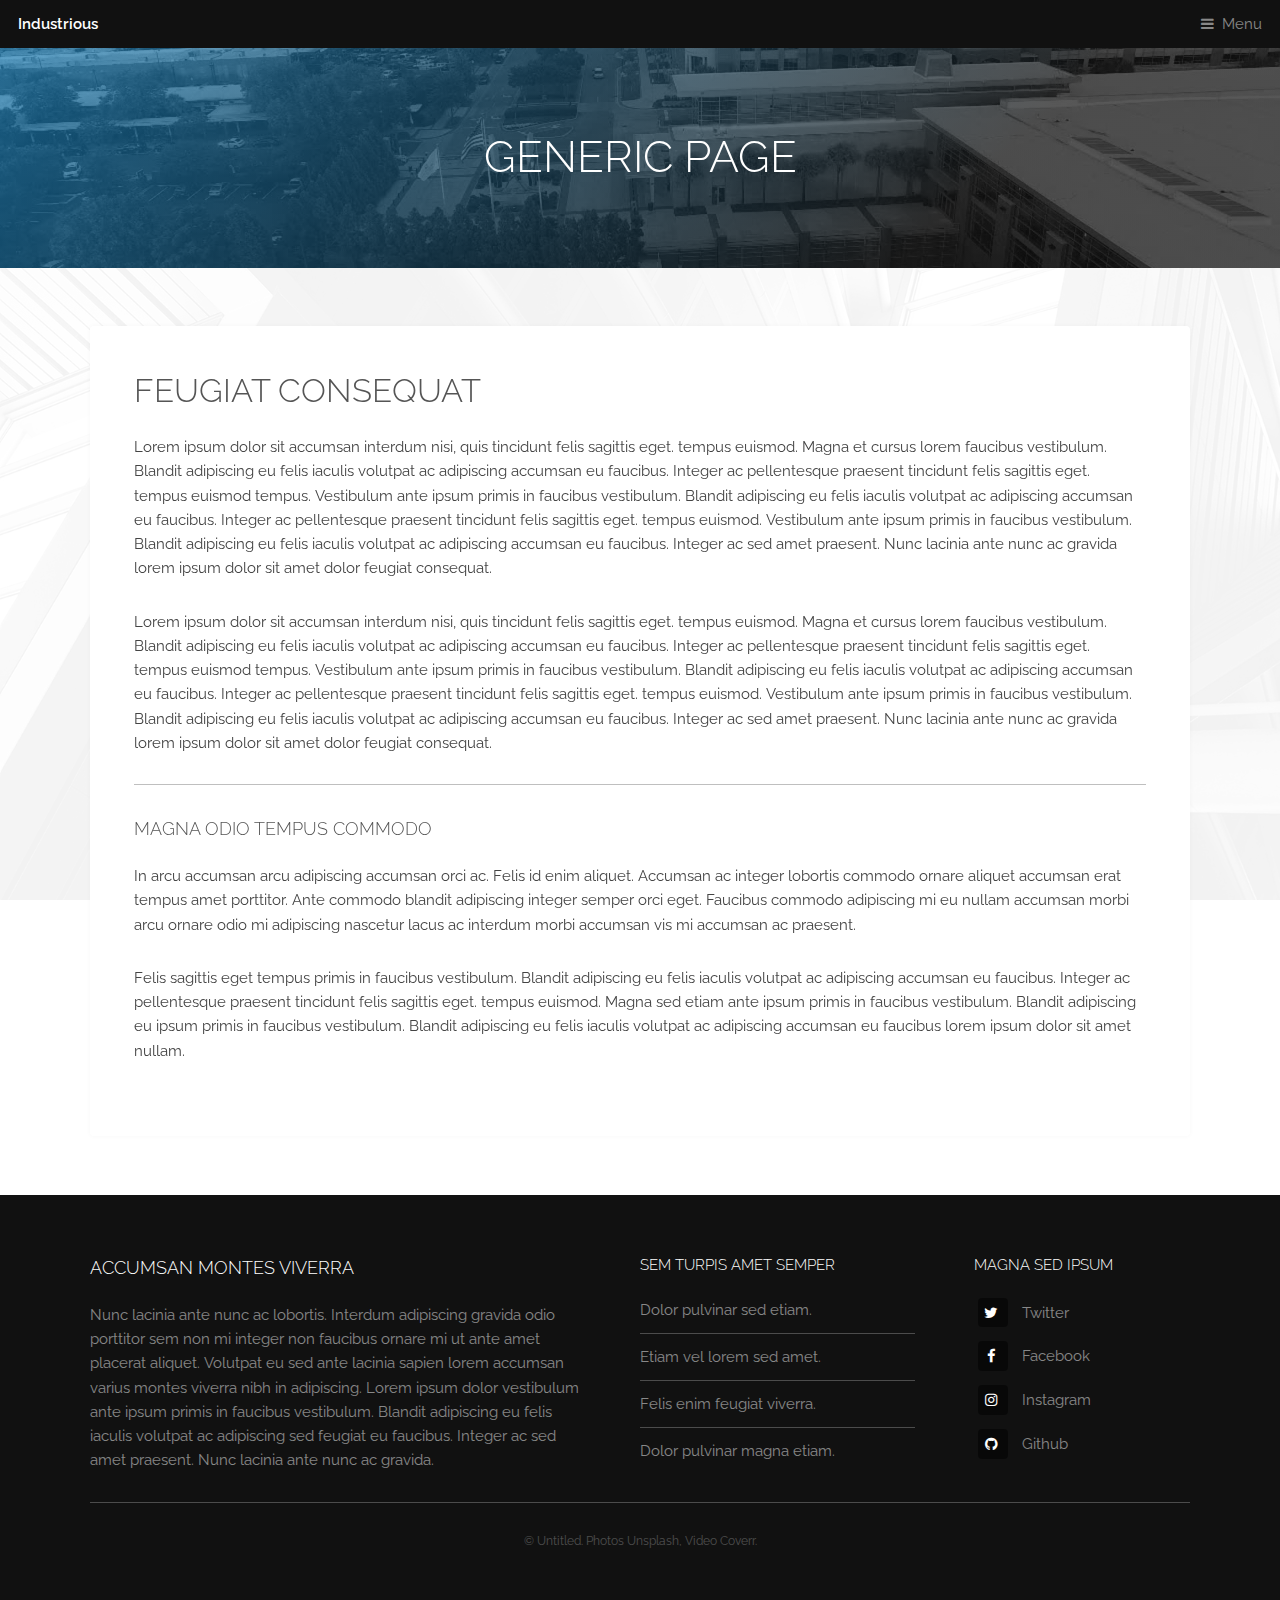
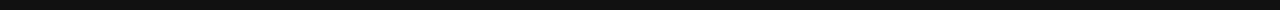
<file: generic.html>
<!DOCTYPE HTML>
<!--
	Industrious by TEMPLATED
	templated.co @templatedco
	Released for free under the Creative Commons Attribution 3.0 license (templated.co/license)
-->
<html>
	<head>
		<title>Generic Page - Industrious by TEMPLATED</title>
		<meta charset="utf-8" />
		<meta name="viewport" content="width=device-width, initial-scale=1, user-scalable=no" />
		<meta name="description" content="" />
		<meta name="keywords" content="" />
		<link rel="stylesheet" href="assets/css/main.css" />
	</head>
	<body class="is-preload">

		<!-- Header -->
			<header id="header">
				<a class="logo" href="index.html">Industrious</a>
				<nav>
					<a href="#menu">Menu</a>
				</nav>
			</header>

		<!-- Nav -->
			<nav id="menu">
				<ul class="links">
					<li><a href="index.html">Home</a></li>
					<li><a href="elements.html">Elements</a></li>
					<li><a href="generic.html">Generic</a></li>
				</ul>
			</nav>

		<!-- Heading -->
			<div id="heading" >
				<h1>Generic Page</h1>
			</div>

		<!-- Main -->
			<section id="main" class="wrapper">
				<div class="inner">
					<div class="content">
						<header>
							<h2>Feugiat consequat</h2>
						</header>
						<p>Lorem ipsum dolor sit accumsan interdum nisi, quis tincidunt felis sagittis eget. tempus euismod. Magna et cursus lorem faucibus vestibulum. Blandit adipiscing eu felis iaculis volutpat ac adipiscing accumsan eu faucibus. Integer ac pellentesque praesent tincidunt felis sagittis eget. tempus euismod tempus. Vestibulum ante ipsum primis in faucibus vestibulum. Blandit adipiscing eu felis iaculis volutpat ac adipiscing accumsan eu faucibus. Integer ac pellentesque praesent tincidunt felis sagittis eget. tempus euismod. Vestibulum ante ipsum primis in faucibus vestibulum. Blandit adipiscing eu felis iaculis volutpat ac adipiscing accumsan eu faucibus. Integer ac sed amet praesent. Nunc lacinia ante nunc ac gravida lorem ipsum dolor sit amet dolor feugiat consequat. </p>
						<p>Lorem ipsum dolor sit accumsan interdum nisi, quis tincidunt felis sagittis eget. tempus euismod. Magna et cursus lorem faucibus vestibulum. Blandit adipiscing eu felis iaculis volutpat ac adipiscing accumsan eu faucibus. Integer ac pellentesque praesent tincidunt felis sagittis eget. tempus euismod tempus. Vestibulum ante ipsum primis in faucibus vestibulum. Blandit adipiscing eu felis iaculis volutpat ac adipiscing accumsan eu faucibus. Integer ac pellentesque praesent tincidunt felis sagittis eget. tempus euismod. Vestibulum ante ipsum primis in faucibus vestibulum. Blandit adipiscing eu felis iaculis volutpat ac adipiscing accumsan eu faucibus. Integer ac sed amet praesent. Nunc lacinia ante nunc ac gravida lorem ipsum dolor sit amet dolor feugiat consequat. </p>
						<hr />
						<h3>Magna odio tempus commodo</h3>
						<p>In arcu accumsan arcu adipiscing accumsan orci ac. Felis id enim aliquet. Accumsan ac integer lobortis commodo ornare aliquet accumsan erat tempus amet porttitor. Ante commodo blandit adipiscing integer semper orci eget. Faucibus commodo adipiscing mi eu nullam accumsan morbi arcu ornare odio mi adipiscing nascetur lacus ac interdum morbi accumsan vis mi accumsan ac praesent.</p>
						<p>Felis sagittis eget tempus primis in faucibus vestibulum. Blandit adipiscing eu felis iaculis volutpat ac adipiscing accumsan eu faucibus. Integer ac pellentesque praesent tincidunt felis sagittis eget. tempus euismod. Magna sed etiam ante ipsum primis in faucibus vestibulum. Blandit adipiscing eu ipsum primis in faucibus vestibulum. Blandit adipiscing eu felis iaculis volutpat ac adipiscing accumsan eu faucibus lorem ipsum dolor sit amet nullam.</p>
					</div>
				</div>
			</section>

		<!-- Footer -->
			<footer id="footer">
				<div class="inner">
					<div class="content">
						<section>
							<h3>Accumsan montes viverra</h3>
							<p>Nunc lacinia ante nunc ac lobortis. Interdum adipiscing gravida odio porttitor sem non mi integer non faucibus ornare mi ut ante amet placerat aliquet. Volutpat eu sed ante lacinia sapien lorem accumsan varius montes viverra nibh in adipiscing. Lorem ipsum dolor vestibulum ante ipsum primis in faucibus vestibulum. Blandit adipiscing eu felis iaculis volutpat ac adipiscing sed feugiat eu faucibus. Integer ac sed amet praesent. Nunc lacinia ante nunc ac gravida.</p>
						</section>
						<section>
							<h4>Sem turpis amet semper</h4>
							<ul class="alt">
								<li><a href="#">Dolor pulvinar sed etiam.</a></li>
								<li><a href="#">Etiam vel lorem sed amet.</a></li>
								<li><a href="#">Felis enim feugiat viverra.</a></li>
								<li><a href="#">Dolor pulvinar magna etiam.</a></li>
							</ul>
						</section>
						<section>
							<h4>Magna sed ipsum</h4>
							<ul class="plain">
								<li><a href="#"><i class="icon fa-twitter">&nbsp;</i>Twitter</a></li>
								<li><a href="#"><i class="icon fa-facebook">&nbsp;</i>Facebook</a></li>
								<li><a href="#"><i class="icon fa-instagram">&nbsp;</i>Instagram</a></li>
								<li><a href="#"><i class="icon fa-github">&nbsp;</i>Github</a></li>
							</ul>
						</section>
					</div>
					<div class="copyright">
						&copy; Untitled. Photos <a href="https://unsplash.co">Unsplash</a>, Video <a href="https://coverr.co">Coverr</a>.
					</div>
				</div>
			</footer>

		<!-- Scripts -->
			<script src="assets/js/jquery.min.js"></script>
			<script src="assets/js/browser.min.js"></script>
			<script src="assets/js/breakpoints.min.js"></script>
			<script src="assets/js/util.js"></script>
			<script src="assets/js/main.js"></script>

	</body>
</html>
</file>
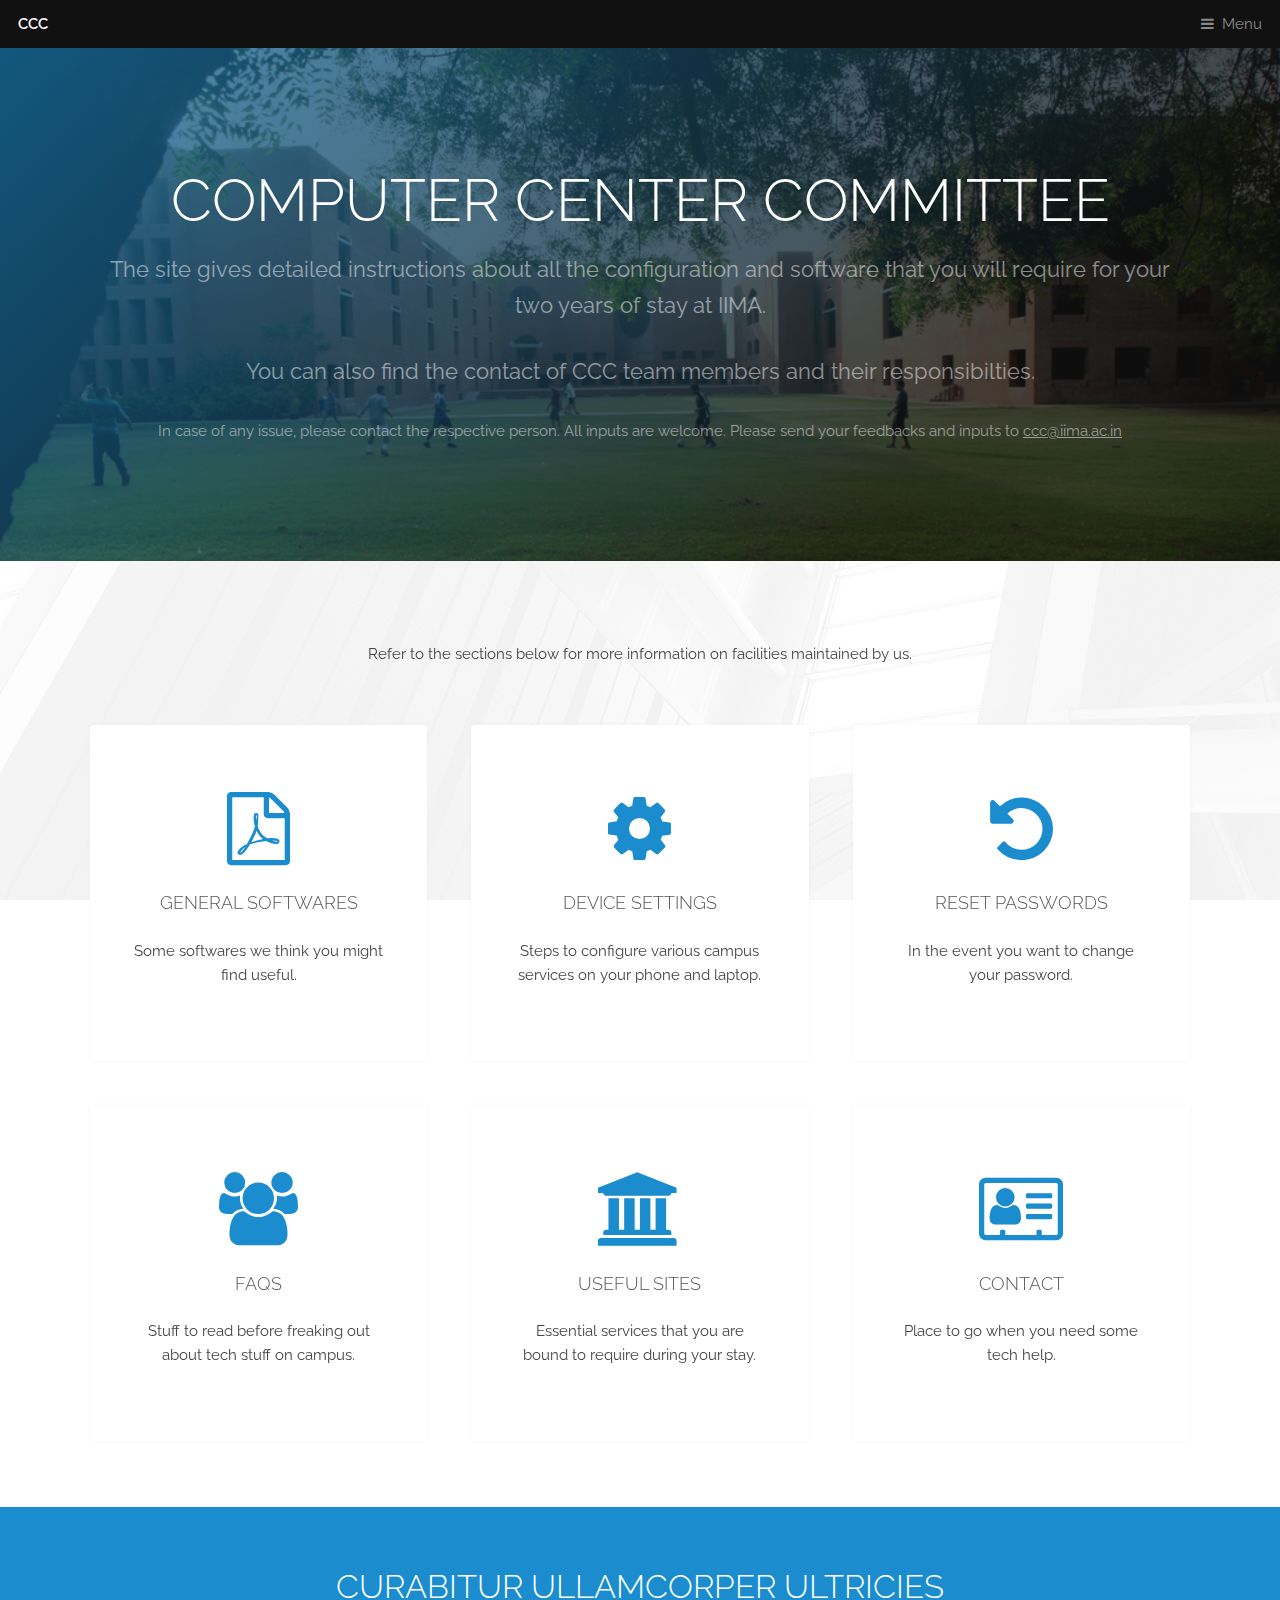
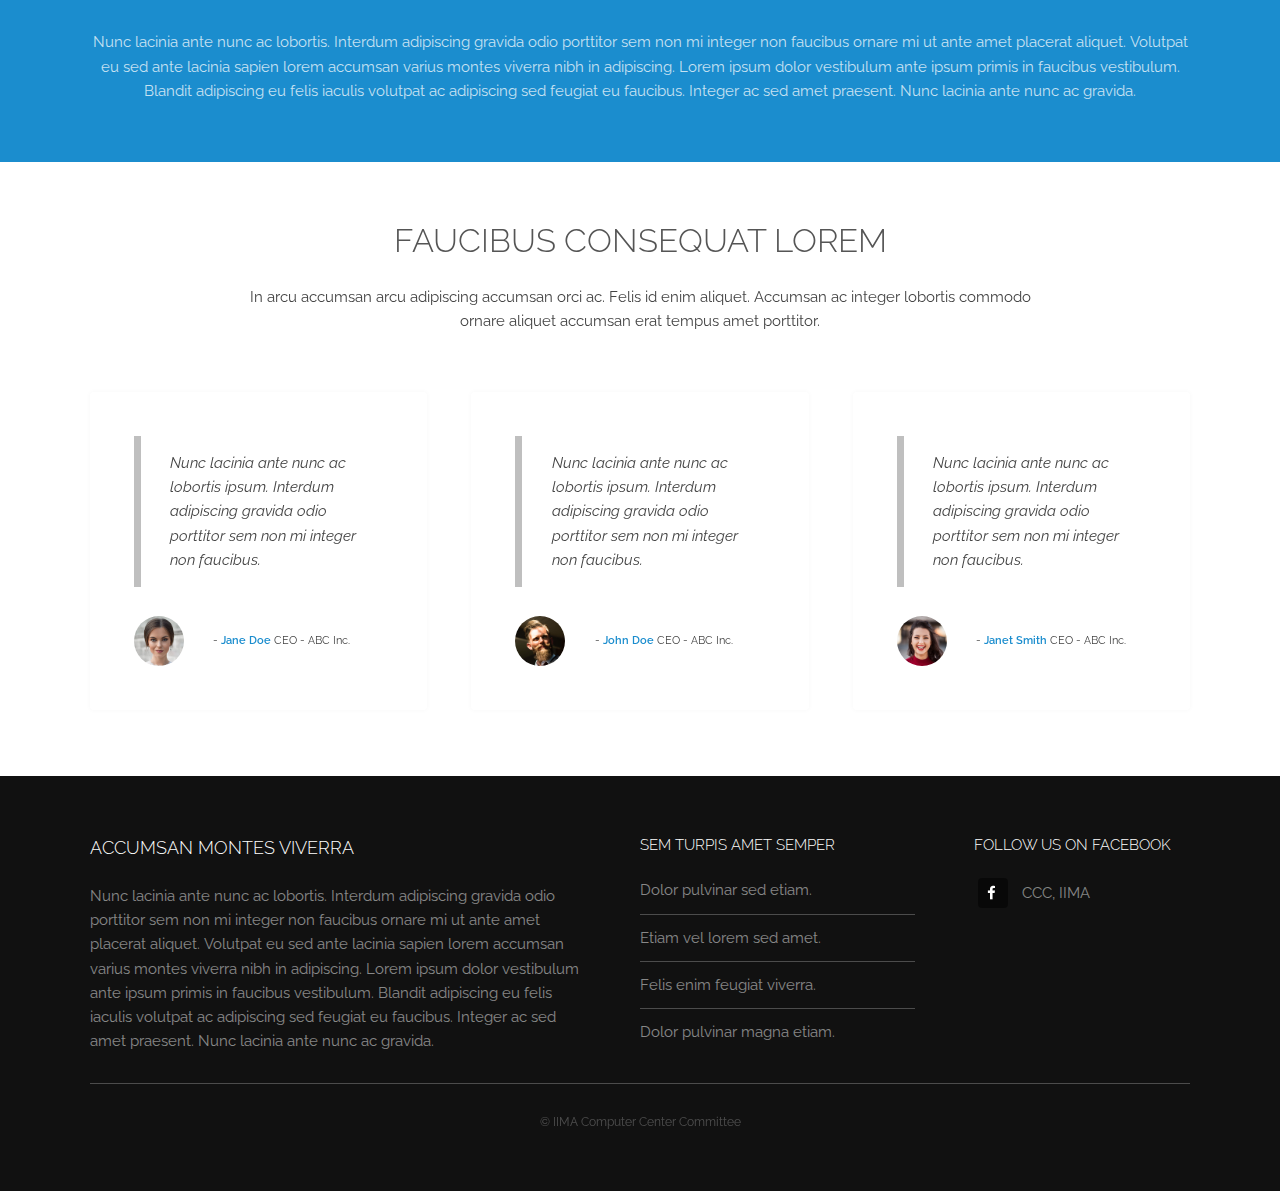
<file: index - Copy.html>
<!DOCTYPE HTML>
<!--
	Industrious by TEMPLATED
	templated.co @templatedco
	Released for free under the Creative Commons Attribution 3.0 license (templated.co/license)
-->
<html>
	<head>
		<title>Computer Center Committee</title>
		<link rel="icon" type="image/x-icon" href="images/ccc.jpg">
		<meta charset="utf-8" />
		<meta name="viewport" content="width=device-width, initial-scale=1, user-scalable=no" />
		<meta name="description" content="" />
		<meta name="keywords" content="" />
		<link rel="stylesheet" href="assets/css/main.css" />
	</head>
	<body class="is-preload">

		<!-- Header -->
			<header id="header">
				<a class="logo" href="index.html">CCC</a>
				<nav>
					<a href="#menu">Menu</a>
				</nav>
			</header>

		<!-- Nav -->
			<nav id="menu">
				<ul class="links">
					<li><a href="index.html">Home</a></li>
					<li><a href="elements.html">General Softwares</a></li>
					<li><a href="generic.html">Device Settings</a></li>
					<li><a href="generic.html">Reset Passwords</a></li>
					<li><a href="faq.html">FAQs</a></li>
					<li><a href="generic.html">Useful Sites</a></li>
					<li><a href="contact.html">Contact</a></li>
				</ul>
			</nav>

		<!-- Banner -->
			<section id="banner">
				<div class="inner">
					<h1>Computer Center Committee</h1>
					<p>The site gives detailed instructions about all the configuration and software that you will require for your two years of stay at IIMA.</p>
					<p>You can also find the contact of CCC team members and their responsibilties.</p>
					In case of any issue, please contact the respective person.
					All inputs are welcome. Please send your feedbacks and inputs to <a style="text-decoration: underline;" href="mailto:ccc@iima.ac.in" target="_top">ccc@iima.ac.in</a></p>
				</div>
				<image src="images/iima.png" />
			</section>

		<!-- Highlights -->
			<section class="wrapper">
				<div class="inner">
					<header class="special">
						<h2></h2>
						<p>Refer to the sections below for more information on facilities maintained by us.</p>
					</header>
					<div class="highlights">
						<section>
							<div class="content">
								<header>
									<a href="#" class="icon fa-file-pdf-o"><span class="label">Icon</span></a>
									<h3>General Softwares</h3>
								</header>
								<p>Some softwares we think you might find useful.</p>
							</div>
						</section>
						<section>
							<div class="content">
								<header>
									<a href="#" class="icon fa-cog"><span class="label">Icon</span></a>
									<h3>Device Settings</h3>
								</header>
								<p>Steps to configure various campus services on your phone and laptop.</p>
							</div>
						</section>
						<section>
							<div class="content">
								<header>
									<a href="#" class="icon fa-rotate-left"><span class="label">Icon</span></a>
									<h3>Reset Passwords</h3>
								</header>
								<p>In the event you want to change your password.</p>
							</div>
						</section>
						<section>
							<div class="content">
								<header>
									<a href="faq.html" class="icon fa-users"><span class="label">Icon</span></a>
									<h3>FAQs</h3>
								</header>
								<p>Stuff to read before freaking out about tech stuff on campus.</p>
							</div>
						</section>
						<section>
							<div class="content">
								<header>
									<a href="#" class="icon fa-institution"><span class="label">Icon</span></a>
									<h3>Useful Sites</h3>
								</header>
								<p>Essential services that you are bound to require during your stay.</p>
							</div>
						</section>
						<section>
							<div class="content">
								<header>
									<a href="contact.html" class="icon fa-vcard-o icon fa-qrcode"><span class="label">Icon</span></a>
									<h3>Contact</h3>
								</header>
								<p>Place to go when you need some tech help.</p>
							</div>
						</section>
					</div>
				</div>
			</section>

		<!-- CTA -->
			<section id="cta" class="wrapper">
				<div class="inner">
					<h2>Curabitur ullamcorper ultricies</h2>
					<p>Nunc lacinia ante nunc ac lobortis. Interdum adipiscing gravida odio porttitor sem non mi integer non faucibus ornare mi ut ante amet placerat aliquet. Volutpat eu sed ante lacinia sapien lorem accumsan varius montes viverra nibh in adipiscing. Lorem ipsum dolor vestibulum ante ipsum primis in faucibus vestibulum. Blandit adipiscing eu felis iaculis volutpat ac adipiscing sed feugiat eu faucibus. Integer ac sed amet praesent. Nunc lacinia ante nunc ac gravida.</p>
				</div>
			</section>

		<!-- Testimonials -->
			<section class="wrapper">
				<div class="inner">
					<header class="special">
						<h2>Faucibus consequat lorem</h2>
						<p>In arcu accumsan arcu adipiscing accumsan orci ac. Felis id enim aliquet. Accumsan ac integer lobortis commodo ornare aliquet accumsan erat tempus amet porttitor.</p>
					</header>
					<div class="testimonials">
						<section>
							<div class="content">
								<blockquote>
									<p>Nunc lacinia ante nunc ac lobortis ipsum. Interdum adipiscing gravida odio porttitor sem non mi integer non faucibus.</p>
								</blockquote>
								<div class="author">
									<div class="image">
										<img src="images/pic01.jpg" alt="" />
									</div>
									<p class="credit">- <strong>Jane Doe</strong> <span>CEO - ABC Inc.</span></p>
								</div>
							</div>
						</section>
						<section>
							<div class="content">
								<blockquote>
									<p>Nunc lacinia ante nunc ac lobortis ipsum. Interdum adipiscing gravida odio porttitor sem non mi integer non faucibus.</p>
								</blockquote>
								<div class="author">
									<div class="image">
										<img src="images/pic03.jpg" alt="" />
									</div>
									<p class="credit">- <strong>John Doe</strong> <span>CEO - ABC Inc.</span></p>
								</div>
							</div>
						</section>
						<section>
							<div class="content">
								<blockquote>
									<p>Nunc lacinia ante nunc ac lobortis ipsum. Interdum adipiscing gravida odio porttitor sem non mi integer non faucibus.</p>
								</blockquote>
								<div class="author">
									<div class="image">
										<img src="images/pic02.jpg" alt="" />
									</div>
									<p class="credit">- <strong>Janet Smith</strong> <span>CEO - ABC Inc.</span></p>
								</div>
							</div>
						</section>
					</div>
				</div>
			</section>

		<!-- Footer -->
			<footer id="footer">
				<div class="inner">
					<div class="content">
						<section>
							<h3>Accumsan montes viverra</h3>
							<p>Nunc lacinia ante nunc ac lobortis. Interdum adipiscing gravida odio porttitor sem non mi integer non faucibus ornare mi ut ante amet placerat aliquet. Volutpat eu sed ante lacinia sapien lorem accumsan varius montes viverra nibh in adipiscing. Lorem ipsum dolor vestibulum ante ipsum primis in faucibus vestibulum. Blandit adipiscing eu felis iaculis volutpat ac adipiscing sed feugiat eu faucibus. Integer ac sed amet praesent. Nunc lacinia ante nunc ac gravida.</p>
						</section>
						<section>
							<h4>Sem turpis amet semper</h4>
							<ul class="alt">
								<li><a href="#">Dolor pulvinar sed etiam.</a></li>
								<li><a href="#">Etiam vel lorem sed amet.</a></li>
								<li><a href="#">Felis enim feugiat viverra.</a></li>
								<li><a href="#">Dolor pulvinar magna etiam.</a></li>
							</ul>
						</section>
						<section>
							<h4>Follow us on facebook</h4>
							<ul class="plain">
								<li><a href="https://www.facebook.com/ccc.iima/"><i class="icon fa-facebook">&nbsp;</i>CCC, IIMA</a></li>
								<!-- li><a href="#"><i class="icon fa-twitter">&nbsp;</i>Twitter</a></li>
								<li><a href="#"><i class="icon fa-instagram">&nbsp;</i>Instagram</a></li>
								<li><a href="#"><i class="icon fa-github">&nbsp;</i>Github</a></li -->
							</ul>
						</section>
					</div>
					<div class="copyright">
						&copy; IIMA Computer Center Committee
					</div>
				</div>
			</footer>

		<!-- Scripts -->
			<script src="assets/js/jquery.min.js"></script>
			<script src="assets/js/browser.min.js"></script>
			<script src="assets/js/breakpoints.min.js"></script>
			<script src="assets/js/util.js"></script>
			<script src="assets/js/main.js"></script>

	</body>
</html>
</file>
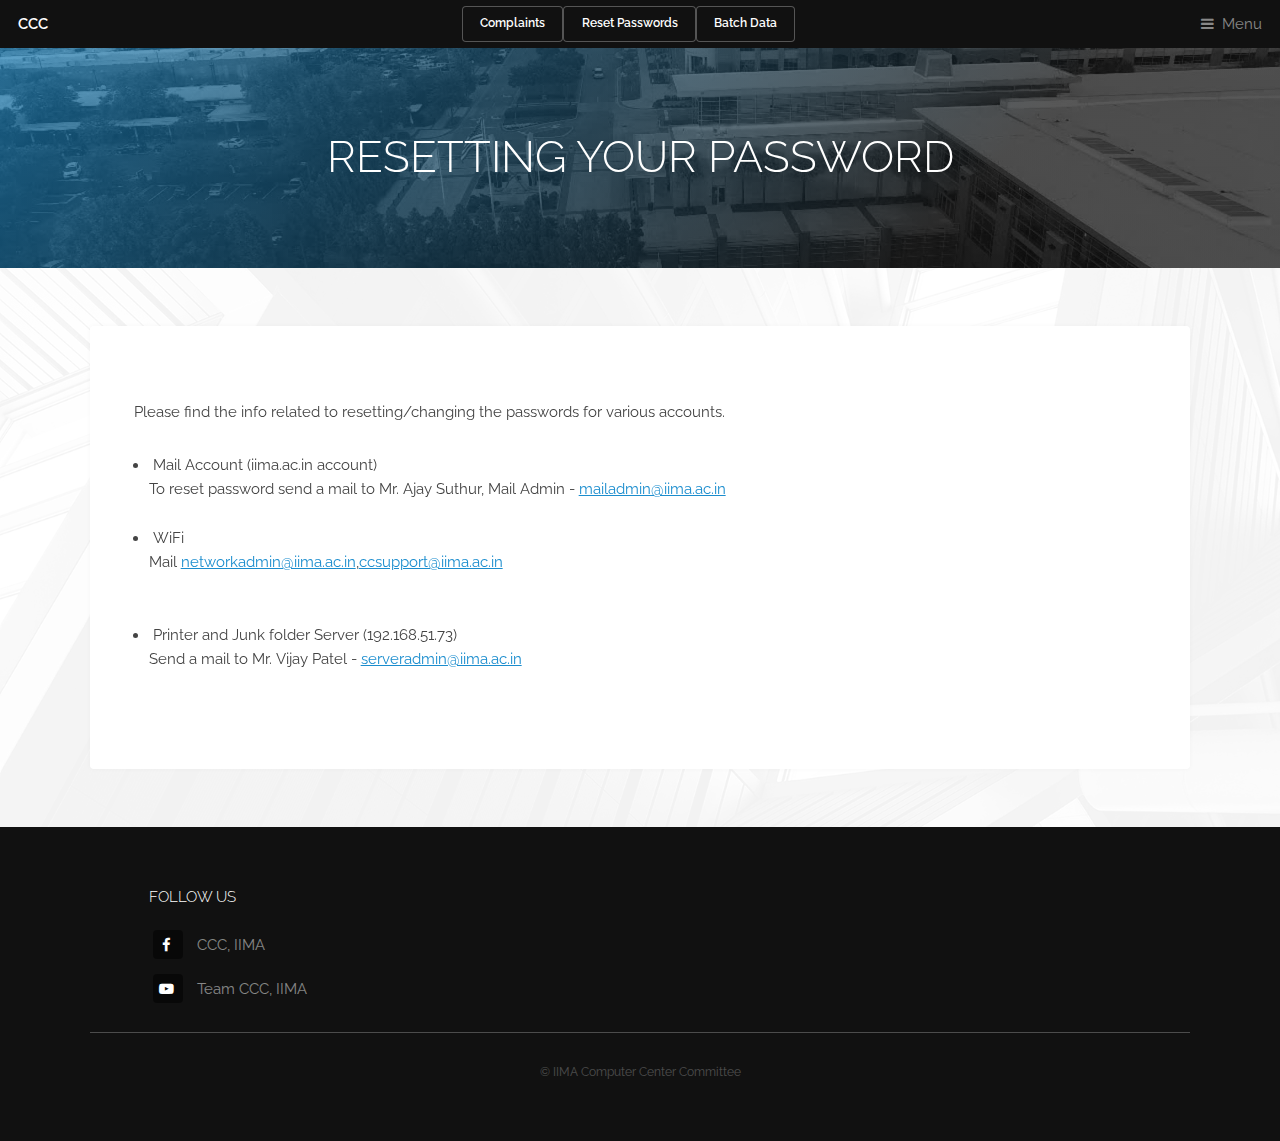
<file: password.html>
<!DOCTYPE HTML>
<!--
	Industrious by TEMPLATED
	templated.co @templatedco
	Released for free under the Creative Commons Attribution 3.0 license (templated.co/license)
-->
<html>
	<head>
		<title>Computer Center Committee</title>
		<link rel="icon" type="image/x-icon" href="images/ccc.jpg">
		<meta charset="utf-8" />
		<meta name="viewport" content="width=device-width, initial-scale=1, user-scalable=no" />
		<meta name="description" content="" />
		<meta name="keywords" content="" />
		<link rel="stylesheet" href="assets/css/main.css" />
	</head>
	<body class="is-preload">

		<!-- Header -->
			<header id="header">
				<a class="logo" href="index.html">CCC</a>
				<div id="headerButtons">
					<a href="http://hdms.iima.ac.in" class="button small" style="float: left;">Complaints</a>
					<a href="password.html" class="button small" style="float: left;">Reset Passwords</a>
					<a href="http://cccapps.iima.ac.in/nbatchdata/" class="button small" style="float: left;">Batch Data</a>
				</div>

				<nav>
					<a href="#menu">Menu</a>
				</nav>
			</header>

		<!-- Nav -->
			<nav id="menu">
				<ul class="links">
					<li><a href="index.html">Home</a></li>
					<li><a href="http://hdms.iima.ac.in">Complaints</a></li>
					<li><a href="http://cccapps.iima.ac.in/nbatchdata/">Batch Data</a></li>
					<li><a href="password.html">Reset Passwords</a></li>
					<li><a href="software.html">Software</a></li>
					<li><a href="#">Device Settings</a></li>
					<li><a href="faq.html">FAQs</a></li>
					<li><a href="sites.html">Useful Sites</a></li>
					<li><a href="contact.html">Contact</a></li>
				</ul>
			</nav>

		<!-- Heading -->
			<div id="heading" >
				<h1>Resetting Your Password</h1>
			</div>

		<!-- Main -->
			<section id="main" class="wrapper">
				<div class="inner">
					<div class="content">
						<div>
							<p>
								<div>Please find the info related to resetting/changing the passwords for various accounts.</div>
							</p>
							<ul>           								
								<li>	
									Mail Account (iima.ac.in account)
								</li>
								To reset password send a mail to Mr. Ajay Suthur, Mail Admin - <a href="mailto:mailadmin@iima.ac.in">mailadmin@iima.ac.in</a>
								<br><br>
								
								
								<li>
									WiFi	
								</li>
								Mail <a href="mailto:networkadmin@iima.ac.in" target="_blank">networkadmin@iima.ac.in</a>,<a href="mailto:ccsupport@iima.ac.in" target="_blank">ccsupport@iima.ac.in</a><br>
								<!-- Change: <a href="http://192.168.51.98/" target="_blank">http://192.168.51.98/</a> -->
								<br><br>

								<li>
									Printer and Junk folder Server (192.168.51.73)	
								</li>
								Send a mail to Mr. Vijay Patel - <a href="mailto:serveradmin@iima.ac.in" target="_blank">serveradmin@iima.ac.in</a>
								<!-- Change: <a href="http://192.168.51.73/cgi-bin/changepassword.cgi" target="_blank">http://192.168.51.73/cgi-bin/changepassword.cgi</a> -->
								<br><br>
							</ul>    
						</div>
					</div>
				</div>
			</section>

	<!-- Footer -->
	<footer id="footer">
			<div class="inner">
				<div class="content">
					<!-- section>
						<h3>Accumsan montes viverra</h3>
						<p>Nunc lacinia ante nunc ac lobortis. Interdum adipiscing gravida odio porttitor sem non mi integer non faucibus ornare mi ut ante amet placerat aliquet. Volutpat eu sed ante lacinia sapien lorem accumsan varius montes viverra nibh in adipiscing. Lorem ipsum dolor vestibulum ante ipsum primis in faucibus vestibulum. Blandit adipiscing eu felis iaculis volutpat ac adipiscing sed feugiat eu faucibus. Integer ac sed amet praesent. Nunc lacinia ante nunc ac gravida.</p>
					</section>
					<section>
						<h4>Sem turpis amet semper</h4>
						<ul class="alt">
							<li><a href="#">Dolor pulvinar sed etiam.</a></li>
							<li><a href="#">Etiam vel lorem sed amet.</a></li>
							<li><a href="#">Felis enim feugiat viverra.</a></li>
							<li><a href="#">Dolor pulvinar magna etiam.</a></li>
						</ul>
					</section -->
					<section>
						<h4>Follow us</h4>
						<ul class="plain">
							<li><a href="https://www.facebook.com/ccc.iima/"><i class="icon fa-facebook">&nbsp;</i>CCC, IIMA</a></li>
							<li><a href="https://www.youtube.com/channel/UCXycq3XsN3qAXBqxKftG6Fg"><i class="icon fa-youtube-play">&nbsp;</i>Team CCC, IIMA</a></li>
							<!-- li><a href="#"><i class="icon fa-twitter">&nbsp;</i>Twitter</a></li>
							<li><a href="#"><i class="icon fa-instagram">&nbsp;</i>Instagram</a></li>
							<li><a href="#"><i class="icon fa-github">&nbsp;</i>Github</a></li -->
						</ul>
					</section>
				</div>
				<div class="copyright">
					&copy; IIMA Computer Center Committee
				</div>
			</div>
		</footer>

	<!-- Scripts -->
		<script src="assets/js/jquery.min.js"></script>
		<script src="assets/js/browser.min.js"></script>
		<script src="assets/js/breakpoints.min.js"></script>
		<script src="assets/js/util.js"></script>
		<script src="assets/js/main.js"></script>

</body>
</html>
</file>
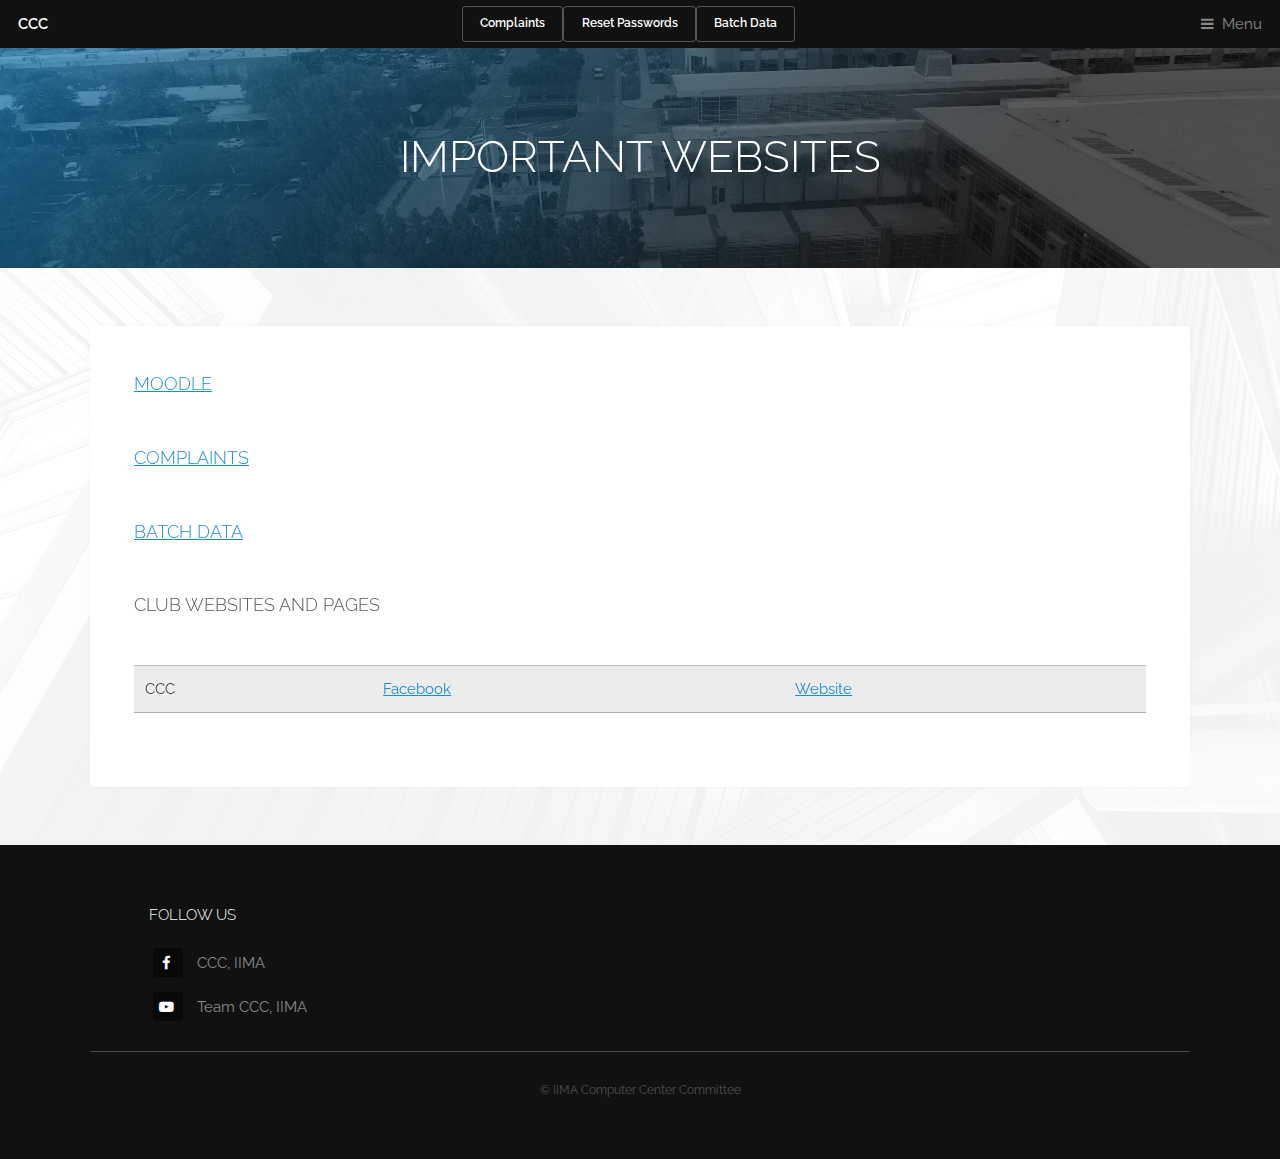
<file: sites.html>
<!DOCTYPE HTML>
<!--
	Industrious by TEMPLATED
	templated.co @templatedco
	Released for free under the Creative Commons Attribution 3.0 license (templated.co/license)
-->
<html>
	<head>
		<title>Computer Center Committee</title>
		<link rel="icon" type="image/x-icon" href="images/ccc.jpg">
		<meta charset="utf-8" />
		<meta name="viewport" content="width=device-width, initial-scale=1, user-scalable=no" />
		<meta name="description" content="" />
		<meta name="keywords" content="" />
		<link rel="stylesheet" href="assets/css/main.css" />
	</head>
	<body class="is-preload">

		<!-- Header -->
			<header id="header">
				<a class="logo" href="index.html">CCC</a>
				<div id="headerButtons">
					<a href="http://hdms.iima.ac.in" class="button small" style="float: left;">Complaints</a>
					<a href="password.html" class="button small" style="float: left;">Reset Passwords</a>
					<a href="http://cccapps.iima.ac.in/nbatchdata/" class="button small" style="float: left;">Batch Data</a>
				</div>

				<nav>
					<a href="#menu">Menu</a>
				</nav>
			</header>

		<!-- Nav -->
			<nav id="menu">
				<ul class="links">
					<li><a href="index.html">Home</a></li>
					<li><a href="http://hdms.iima.ac.in">Complaints</a></li>
					<li><a href="http://cccapps.iima.ac.in/nbatchdata/">Batch Data</a></li>
					<li><a href="password.html">Reset Passwords</a></li>
					<li><a href="software.html">Software</a></li>
					<li><a href="#">Device Settings</a></li>
					<li><a href="faq.html">FAQs</a></li>
					<li><a href="sites.html">Useful Sites</a></li>
					<li><a href="contact.html">Contact</a></li>
				</ul>
			</nav>

		<!-- Heading -->
			<div id="heading" >
				<h1>Important Websites</h1>
			</div>

		<!-- Main -->
			<section id="main" class="wrapper">
				<div class="inner">
					<div class="content">
						<div id="wide-content">
							<h3> <a style="color: #1b8dce; text-decoration: underline;" href="http://newmoodle.iima.ac.in"> Moodle </a> </h3>
							<br>

							<h3> <a style="color: #1b8dce; text-decoration: underline;" href="http://hdms.iima.ac.in"> Complaints </a> </h3>
							<br>

							<h3> <a style="color: #1b8dce; text-decoration: underline;" href="http://cccapps.iima.ac.in/nbatchdata/"> Batch Data </a> </h3>
							<br>

							<h3> Club Websites and Pages </h3>
							<br>
							<table id="contact">
								<tbody>
						
									<tr>
										<td>CCC</td>
										<td><a href="https://www.facebook.com/ccc.iima/"> Facebook </a></td>
										<td><a href="http://stdwww.iima.ac.in/ccc">Website</a></td>
									</tr>
						
								</tbody>
							</table>

						</div>
					</div>
				</div>
			</section>

		<!-- Footer -->
		<footer id="footer">
				<div class="inner">
					<div class="content">
						<!-- section>
							<h3>Accumsan montes viverra</h3>
							<p>Nunc lacinia ante nunc ac lobortis. Interdum adipiscing gravida odio porttitor sem non mi integer non faucibus ornare mi ut ante amet placerat aliquet. Volutpat eu sed ante lacinia sapien lorem accumsan varius montes viverra nibh in adipiscing. Lorem ipsum dolor vestibulum ante ipsum primis in faucibus vestibulum. Blandit adipiscing eu felis iaculis volutpat ac adipiscing sed feugiat eu faucibus. Integer ac sed amet praesent. Nunc lacinia ante nunc ac gravida.</p>
						</section>
						<section>
							<h4>Sem turpis amet semper</h4>
							<ul class="alt">
								<li><a href="#">Dolor pulvinar sed etiam.</a></li>
								<li><a href="#">Etiam vel lorem sed amet.</a></li>
								<li><a href="#">Felis enim feugiat viverra.</a></li>
								<li><a href="#">Dolor pulvinar magna etiam.</a></li>
							</ul>
						</section -->
						<section>
							<h4>Follow us</h4>
							<ul class="plain">
								<li><a href="https://www.facebook.com/ccc.iima/"><i class="icon fa-facebook">&nbsp;</i>CCC, IIMA</a></li>
								<li><a href="https://www.youtube.com/channel/UCXycq3XsN3qAXBqxKftG6Fg"><i class="icon fa-youtube-play">&nbsp;</i>Team CCC, IIMA</a></li>
								<!-- li><a href="#"><i class="icon fa-twitter">&nbsp;</i>Twitter</a></li>
								<li><a href="#"><i class="icon fa-instagram">&nbsp;</i>Instagram</a></li>
								<li><a href="#"><i class="icon fa-github">&nbsp;</i>Github</a></li -->
							</ul>
						</section>
					</div>
					<div class="copyright">
						&copy; IIMA Computer Center Committee
					</div>
				</div>
			</footer>

		<!-- Scripts -->
			<script src="assets/js/jquery.min.js"></script>
			<script src="assets/js/browser.min.js"></script>
			<script src="assets/js/breakpoints.min.js"></script>
			<script src="assets/js/util.js"></script>
			<script src="assets/js/main.js"></script>

	</body>
</html>
</file>
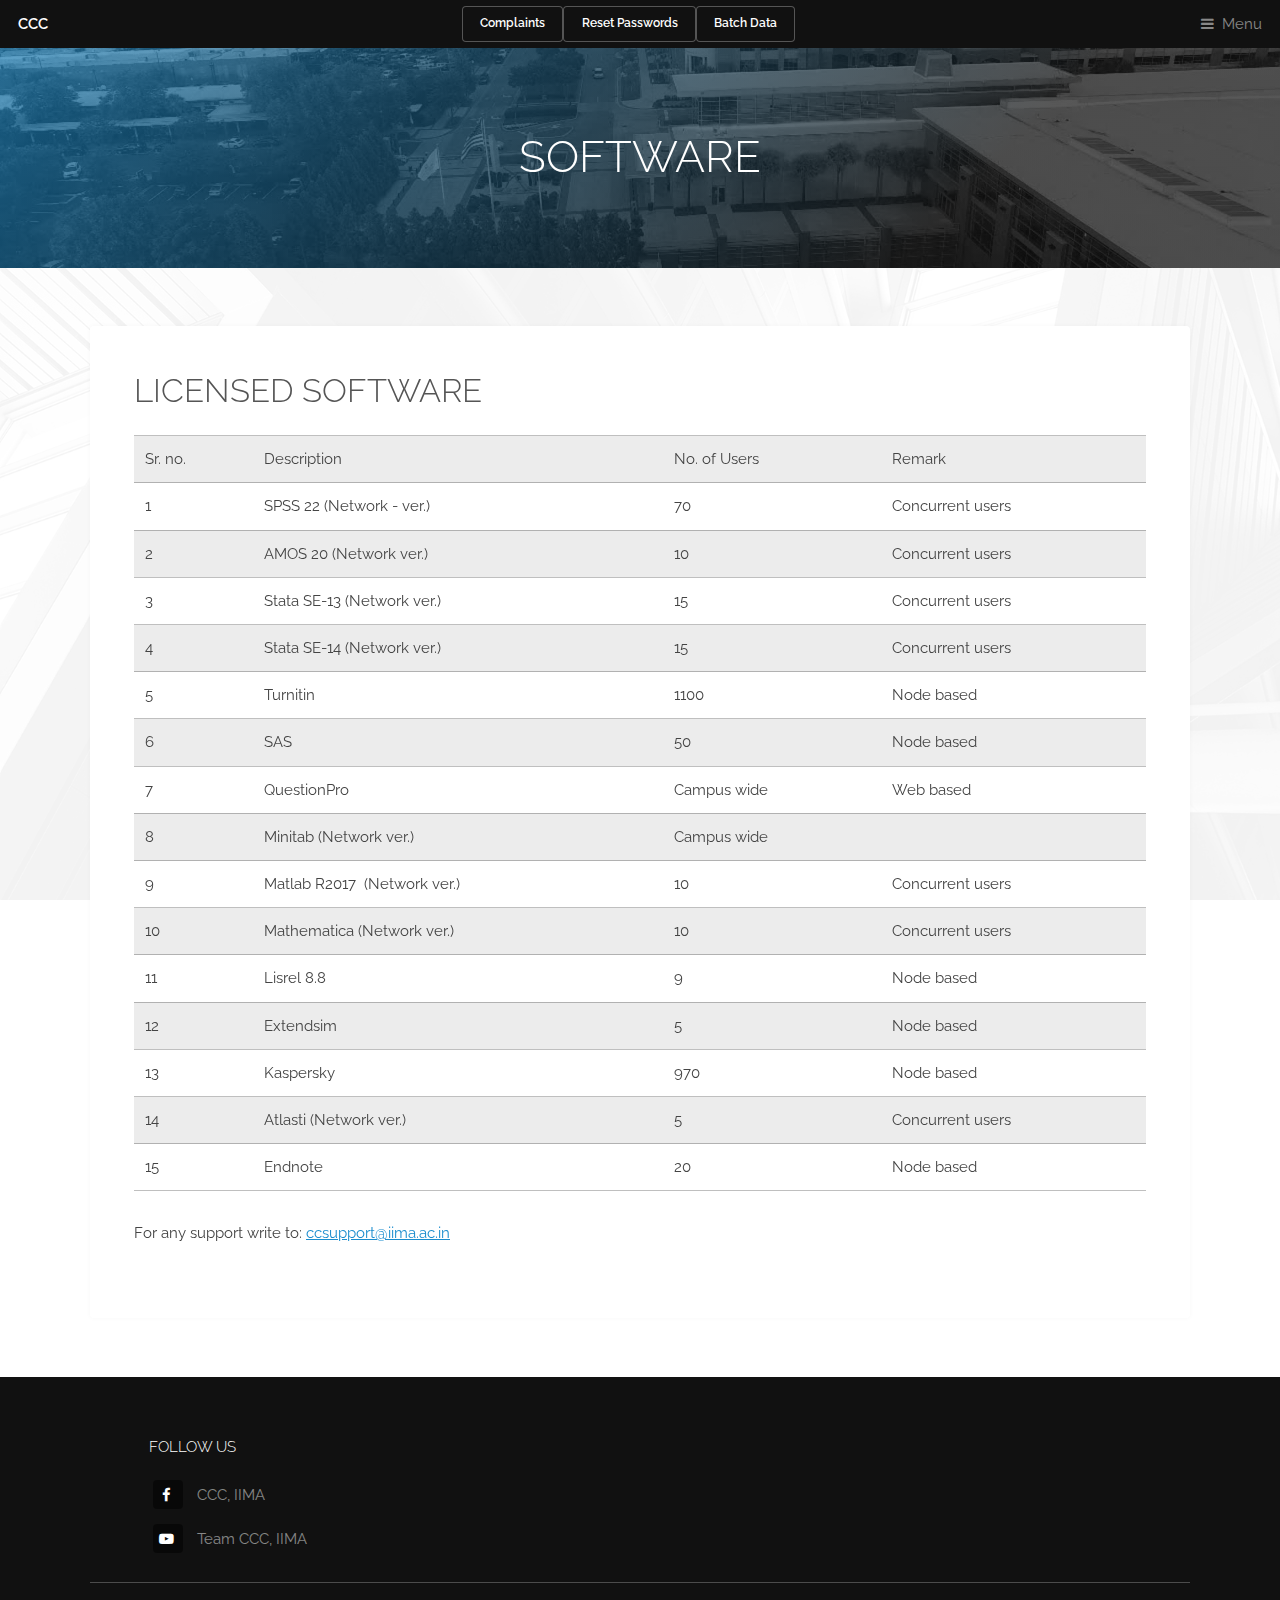
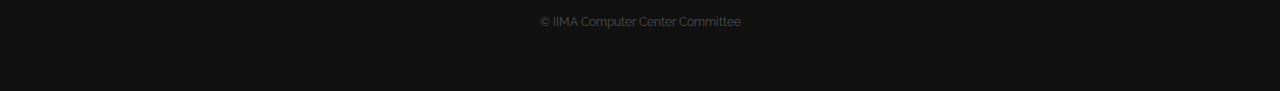
<file: software.html>
<!DOCTYPE HTML>
<!--
	Industrious by TEMPLATED
	templated.co @templatedco
	Released for free under the Creative Commons Attribution 3.0 license (templated.co/license)
-->
<html>
	<head>
		<title>Computer Center Committee</title>
		<link rel="icon" type="image/x-icon" href="images/ccc.jpg">
		<meta charset="utf-8" />
		<meta name="viewport" content="width=device-width, initial-scale=1, user-scalable=no" />
		<meta name="description" content="" />
		<meta name="keywords" content="" />
		<link rel="stylesheet" href="assets/css/main.css" />
	</head>
	<body class="is-preload">

		<!-- Header -->
			<header id="header">
				<a class="logo" href="index.html">CCC</a>
				<div id="headerButtons">
					<a href="http://hdms.iima.ac.in" class="button small" style="float: left;">Complaints</a>
					<a href="password.html" class="button small" style="float: left;">Reset Passwords</a>
					<a href="http://cccapps.iima.ac.in/nbatchdata/" class="button small" style="float: left;">Batch Data</a>
				</div>

				<nav>
					<a href="#menu">Menu</a>
				</nav>
			</header>

		<!-- Nav -->
			<nav id="menu">
				<ul class="links">
					<li><a href="index.html">Home</a></li>
					<li><a href="http://hdms.iima.ac.in">Complaints</a></li>
					<li><a href="http://cccapps.iima.ac.in/nbatchdata/">Batch Data</a></li>
					<li><a href="password.html">Reset Passwords</a></li>
					<li><a href="software.html">Software</a></li>
					<li><a href="#">Device Settings</a></li>
					<li><a href="faq.html">FAQs</a></li>
					<li><a href="sites.html">Useful Sites</a></li>
					<li><a href="contact.html">Contact</a></li>
				</ul>
			</nav>

		<!-- Heading -->
			<div id="heading" >
				<h1>SOFTWARE</h1>
			</div>

		<!-- Main -->
			<section id="main" class="wrapper">
				<div class="inner">
					<div class="content">
						<header>
							<h2>LICENSED SOFTWARE</h2>


							<table cellspacing=0 border=1>
								<tr>
									<td style=min-width:50px>Sr. no.</td>
									<td style=min-width:50px>Description</td>
									<td style=min-width:50px>No. of Users</td>
									<td style=min-width:50px>Remark</td>
								</tr>
								<tr>
									<td style=min-width:50px>1</td>
									<td style=min-width:50px>SPSS 22 (Network - ver.)</td>
									<td style=min-width:50px>70  </td>
									<td style=min-width:50px>Concurrent users</td>
								</tr>
								<tr>
									<td style=min-width:50px>2</td>
									<td style=min-width:50px>AMOS 20 (Network ver.)</td>
									<td style=min-width:50px>10</td>
									<td style=min-width:50px>Concurrent users</td>
								</tr>
								<tr>
									<td style=min-width:50px>3</td>
									<td style=min-width:50px>Stata SE-13 (Network ver.)</td>
									<td style=min-width:50px>15</td>
									<td style=min-width:50px>Concurrent users</td>
								</tr>
								<tr>
									<td style=min-width:50px>4</td>
									<td style=min-width:50px>Stata SE-14 (Network ver.)</td>
									<td style=min-width:50px>15</td>
									<td style=min-width:50px>Concurrent users</td>
								</tr>
								<tr>
									<td style=min-width:50px>5</td>
									<td style=min-width:50px>Turnitin</td>
									<td style=min-width:50px>1100</td>
									<td style=min-width:50px>Node based</td>
								</tr>
								<tr>
									<td style=min-width:50px>6</td>
									<td style=min-width:50px>SAS </td>
									<td style=min-width:50px>50</td>
									<td style=min-width:50px>Node based</td>
								</tr>
								<tr>
									<td style=min-width:50px>7</td>
									<td style=min-width:50px>QuestionPro </td>
									<td style=min-width:50px>Campus wide</td>
									<td style=min-width:50px>Web based</td>
								</tr>
								<tr>
									<td style=min-width:50px>8</td>
									<td style=min-width:50px>Minitab (Network ver.)</td>
									<td style=min-width:50px>Campus wide</td>
									<td style=min-width:50px></td>
								</tr>
								<tr>
									<td style=min-width:50px>9</td>
									<td style=min-width:50px>Matlab R2017  (Network ver.)</td>
									<td style=min-width:50px>10</td>
									<td style=min-width:50px>Concurrent users</td>
								</tr>
								<tr>
									<td style=min-width:50px>10</td>
									<td style=min-width:50px>Mathematica (Network ver.)</td>
									<td style=min-width:50px>10</td>
									<td style=min-width:50px>Concurrent users</td>
								</tr>
								<tr>
									<td style=min-width:50px>11</td>
									<td style=min-width:50px>Lisrel 8.8 </td>
									<td style=min-width:50px>9</td>
									<td style=min-width:50px>Node based</td>
								</tr>
								<tr>
									<td style=min-width:50px>12</td>
									<td style=min-width:50px>Extendsim</td>
									<td style=min-width:50px>5</td>
									<td style=min-width:50px>Node based</td>
								</tr>
								<tr>
									<td style=min-width:50px>13</td>
									<td style=min-width:50px>Kaspersky </td>
									<td style=min-width:50px>970</td>
									<td style=min-width:50px>Node based</td>
								</tr>
								<tr>
									<td style=min-width:50px>14</td>
									<td style=min-width:50px>Atlasti (Network ver.)</td>
									<td style=min-width:50px>5</td>
									<td style=min-width:50px>Concurrent users</td>
								</tr>
								<tr>
									<td style=min-width:50px>15</td>
									<td style=min-width:50px>Endnote</td>
									<td style=min-width:50px>20</td>
									<td style=min-width:50px>Node based</td>
								</tr>
							</table>


							<p> For any support write to: <a href="mailto:ccsupport@iima.ac.in">ccsupport@iima.ac.in</a></p>

						</header>
					</div>
				</div>
			</section>

		<!-- Footer -->
		<footer id="footer">
				<div class="inner">
					<div class="content">
						<!-- section>
							<h3>Accumsan montes viverra</h3>
							<p>Nunc lacinia ante nunc ac lobortis. Interdum adipiscing gravida odio porttitor sem non mi integer non faucibus ornare mi ut ante amet placerat aliquet. Volutpat eu sed ante lacinia sapien lorem accumsan varius montes viverra nibh in adipiscing. Lorem ipsum dolor vestibulum ante ipsum primis in faucibus vestibulum. Blandit adipiscing eu felis iaculis volutpat ac adipiscing sed feugiat eu faucibus. Integer ac sed amet praesent. Nunc lacinia ante nunc ac gravida.</p>
						</section>
						<section>
							<h4>Sem turpis amet semper</h4>
							<ul class="alt">
								<li><a href="#">Dolor pulvinar sed etiam.</a></li>
								<li><a href="#">Etiam vel lorem sed amet.</a></li>
								<li><a href="#">Felis enim feugiat viverra.</a></li>
								<li><a href="#">Dolor pulvinar magna etiam.</a></li>
							</ul>
						</section -->
						<section>
							<h4>Follow us</h4>
							<ul class="plain">
								<li><a href="https://www.facebook.com/ccc.iima/"><i class="icon fa-facebook">&nbsp;</i>CCC, IIMA</a></li>
								<li><a href="https://www.youtube.com/channel/UCXycq3XsN3qAXBqxKftG6Fg"><i class="icon fa-youtube-play">&nbsp;</i>Team CCC, IIMA</a></li>
								<!-- li><a href="#"><i class="icon fa-twitter">&nbsp;</i>Twitter</a></li>
								<li><a href="#"><i class="icon fa-instagram">&nbsp;</i>Instagram</a></li>
								<li><a href="#"><i class="icon fa-github">&nbsp;</i>Github</a></li -->
							</ul>
						</section>
					</div>
					<div class="copyright">
						&copy; IIMA Computer Center Committee
					</div>
				</div>
			</footer>

		<!-- Scripts -->
			<script src="assets/js/jquery.min.js"></script>
			<script src="assets/js/browser.min.js"></script>
			<script src="assets/js/breakpoints.min.js"></script>
			<script src="assets/js/util.js"></script>
			<script src="assets/js/main.js"></script>

	</body>
</html>
</file>
<file: assets/css/main.css>
@import url(font-awesome.min.css);
@import url("https://fonts.googleapis.com/css?family=Raleway:200,300,400,500,600");
/*
	Industrious by TEMPLATED
	templated.co @templatedco
	Released for free under the Creative Commons Attribution 3.0 license (templated.co/license)
*/
/* Basic */
@-ms-viewport {
  width: device-width; }
body {
  -ms-overflow-style: scrollbar; }

@media screen and (max-width: 480px) {
  html, body {
    min-width: 320px; } }
html {
  box-sizing: border-box; }

*, *:before, *:after {
  box-sizing: inherit; }

body {
  background: #ffffff; }
  body.is-preload *, body.is-preload *:before, body.is-preload *:after {
    -moz-animation: none !important;
    -webkit-animation: none !important;
    -ms-animation: none !important;
    animation: none !important;
    -moz-transition: none !important;
    -webkit-transition: none !important;
    -ms-transition: none !important;
    transition: none !important; }

html, body, div, span, applet, object,
iframe, h1, h2, h3, h4, h5, h6, p, blockquote,
pre, a, abbr, acronym, address, big, cite,
code, del, dfn, em, img, ins, kbd, q, s, samp,
small, strike, strong, sub, sup, tt, var, b,
u, i, center, dl, dt, dd, ol, ul, li, fieldset,
form, label, legend, table, caption, tbody,
tfoot, thead, tr, th, td, article, aside,
canvas, details, embed, figure, figcaption,
footer, header, hgroup, menu, nav, output, ruby,
section, summary, time, mark, audio, video {
  margin: 0;
  padding: 0;
  border: 0;
  font-size: 100%;
  font: inherit;
  vertical-align: baseline; }

article, aside, details, figcaption, figure,
footer, header, hgroup, menu, nav, section {
  display: block; }

body {
  line-height: 1; }

ol, ul {
  list-style: none; }

blockquote, q {
  quotes: none; }
  blockquote:before, blockquote:after, q:before, q:after {
    content: '';
    content: none; }

table {
  border-collapse: collapse;
  border-spacing: 0; }

body {
  -webkit-text-size-adjust: none; }

mark {
  background-color: transparent;
  color: inherit; }

input::-moz-focus-inner {
  border: 0;
  padding: 0; }

input, select, textarea {
  -moz-appearance: none;
  -webkit-appearance: none;
  -ms-appearance: none;
  appearance: none; }

/* Typography */
html {
  font-size: 13pt; }
  @media screen and (max-width: 1680px) {
    html {
      font-size: 11pt; } }
  @media screen and (max-width: 980px) {
    html {
      font-size: 12pt; } }
  @media screen and (max-width: 480px) {
    html {
      font-size: 11pt; } }

body {
  background-color: #ffffff;
  color: #444444; }

body, input, select, textarea {
  font-family: "Raleway", Arial, Helvetica, sans-serif;
  font-weight: 400;
  font-size: 1rem;
  line-height: 1.65; }

a {
  -moz-transition: color 0.2s ease-in-out;
  -webkit-transition: color 0.2s ease-in-out;
  -ms-transition: color 0.2s ease-in-out;
  transition: color 0.2s ease-in-out;
  text-decoration: underline; }
  a:hover {
    text-decoration: none; }

strong, b {
  font-weight: 600; }

em, i {
  font-style: italic; }

p {
  margin: 0 0 2rem 0; }

header.special {
  text-align: center;
  margin-bottom: 4rem; }
  header.special p {
    max-width: 75%;
    margin-left: auto;
    margin-right: auto; }

h1, h2, h3, h4, h5, h6 {
  font-weight: 300;
  line-height: 1.5;
  text-transform: uppercase;
  margin: 0 0 1.5rem 0; }
  h1 a, h2 a, h3 a, h4 a, h5 a, h6 a {
    color: inherit;
    text-decoration: none; }

h1 {
  font-size: 3rem;
  line-height: 1.2; }

h2 {
  font-size: 2.25rem;
  line-height: 1.3; }

h3 {
  font-size: 1.25rem; }

h4 {
  font-size: 1rem; }

h5 {
  font-size: 0.9rem; }

h6 {
  font-size: 0.7rem; }

@media screen and (max-width: 736px) {
  h1 {
    font-size: 2.75rem;
    line-height: 1.3; }

  h2 {
    font-size: 1.75rem;
    line-height: 1.5; }

  h3 {
    font-size: 1.25rem; } }
sub {
  font-size: 0.8rem;
  position: relative;
  top: 0.5rem; }

sup {
  font-size: 0.8rem;
  position: relative;
  top: -0.5rem; }

blockquote {
  border-left: solid 0.5rem;
  font-style: italic;
  margin: 0 0 2rem 0;
  padding: 1rem 0 1rem 2rem; }

code {
  border-radius: 4px;
  border: solid 1px;
  font-family: "Courier New", monospace;
  font-size: 0.9rem;
  margin: 0 0.25rem;
  padding: 0.25rem 0.65rem; }

pre {
  -webkit-overflow-scrolling: touch;
  font-family: "Courier New", monospace;
  font-size: 0.9rem;
  margin: 0 0 2rem 0; }
  pre code {
    display: block;
    line-height: 1.75;
    padding: 1rem 1.5rem;
    overflow-x: auto; }

hr {
  border: 0;
  border-bottom: solid 1px;
  margin: 2rem 0; }
  hr.major {
    margin: 4rem 0; }

input, select, textarea {
  color: #555555; }

a {
  color: #1b8dce; }

strong, b {
  color: #555555; }

h1, h2, h3, h4, h5, h6 {
  color: #555555; }

blockquote {
  border-left-color: rgba(0, 0, 0, 0.25); }

code {
  background: rgba(0, 0, 0, 0.075);
  border-color: rgba(0, 0, 0, 0.25); }

hr {
  border-bottom-color: rgba(0, 0, 0, 0.25); }

/* Inner */
.inner {
  margin: 0 auto;
  width: 75rem;
  max-width: calc(100% - 6rem); }
  @media screen and (max-width: 480px) {
    .inner {
      max-width: calc(100% - 3rem); } }

/* Button */
input[type="submit"],
input[type="reset"],
input[type="button"],
button,
.button {
  -moz-appearance: none;
  -webkit-appearance: none;
  -ms-appearance: none;
  appearance: none;
  -moz-transition: background-color 0.2s ease-in-out, box-shadow 0.2s ease-in-out, color 0.2s ease-in-out;
  -webkit-transition: background-color 0.2s ease-in-out, box-shadow 0.2s ease-in-out, color 0.2s ease-in-out;
  -ms-transition: background-color 0.2s ease-in-out, box-shadow 0.2s ease-in-out, color 0.2s ease-in-out;
  transition: background-color 0.2s ease-in-out, box-shadow 0.2s ease-in-out, color 0.2s ease-in-out;
  border: 0;
  border-radius: 4px;
  cursor: pointer;
  display: inline-block;
  font-weight: 600;
  height: 3.25rem;
  line-height: 3.25rem;
  padding: 0 1.75rem;
  text-align: center;
  text-decoration: none;
  white-space: nowrap; }
  input[type="submit"].small,
  input[type="reset"].small,
  input[type="button"].small,
  button.small,
  .button.small {
    font-size: 0.8rem;
    height: 2.4375rem;
    line-height: 2.4375rem;
    padding: 0 1.25rem; }
  input[type="submit"].large,
  input[type="reset"].large,
  input[type="button"].large,
  button.large,
  .button.large {
    font-size: 1.35rem;
    height: 4.0625rem;
    line-height: 4.0625rem;
    padding: 0 2rem; }
  input[type="submit"].wide,
  input[type="reset"].wide,
  input[type="button"].wide,
  button.wide,
  .button.wide {
    min-width: 13rem; }
  input[type="submit"].icon:before,
  input[type="reset"].icon:before,
  input[type="button"].icon:before,
  button.icon:before,
  .button.icon:before {
    margin-right: 0.5rem; }
  input[type="submit"].fit,
  input[type="reset"].fit,
  input[type="button"].fit,
  button.fit,
  .button.fit {
    width: 100%; }
  input[type="submit"].disabled, input[type="submit"]:disabled,
  input[type="reset"].disabled,
  input[type="reset"]:disabled,
  input[type="button"].disabled,
  input[type="button"]:disabled,
  button.disabled,
  button:disabled,
  .button.disabled,
  .button:disabled {
    pointer-events: none;
    opacity: 0.25; }

input[type="submit"],
input[type="reset"],
input[type="button"],
button,
.button {
  background-color: transparent;
  box-shadow: inset 0 0 0 1px #555555;
  color: #fff !important; }
  input[type="submit"]:hover,
  input[type="reset"]:hover,
  input[type="button"]:hover,
  button:hover,
  .button:hover {
    box-shadow: inset 0 0 0 1px #1b8dce;
    color: #1b8dce !important; }
    input[type="submit"]:hover:active,
    input[type="reset"]:hover:active,
    input[type="button"]:hover:active,
    button:hover:active,
    .button:hover:active {
      background-color: rgba(206, 27, 40, 0.25); }
  input[type="submit"].primary,
  input[type="reset"].primary,
  input[type="button"].primary,
  button.primary,
  .button.primary {
    box-shadow: none;
    background-color: #1b8dce;
    color: #ffffff !important; }
    input[type="submit"].primary:hover,
    input[type="reset"].primary:hover,
    input[type="button"].primary:hover,
    button.primary:hover,
    .button.primary:hover {
      background-color: #e2212f;
      box-shadow: none; }
      input[type="submit"].primary:hover:active,
      input[type="reset"].primary:hover:active,
      input[type="button"].primary:hover:active,
      button.primary:hover:active,
      .button.primary:hover:active {
        background-color: #b71824; }

/* Form */
form {
  margin: 0 0 2rem 0; }

input[type="text"],
input[type="password"],
input[type="email"],
input[type="tel"],
input[type="search"],
input[type="url"],
select,
textarea {
  -moz-appearance: none;
  -webkit-appearance: none;
  -ms-appearance: none;
  appearance: none;
  border-radius: 4px;
  border: none;
  border: solid 1px;
  color: inherit;
  display: block;
  outline: 0;
  padding: 0 1rem;
  text-decoration: none;
  width: 100%; }
  input[type="text"]:invalid,
  input[type="password"]:invalid,
  input[type="email"]:invalid,
  input[type="tel"]:invalid,
  input[type="search"]:invalid,
  input[type="url"]:invalid,
  select:invalid,
  textarea:invalid {
    box-shadow: none; }

label {
  display: block;
  font-size: 1rem;
  font-weight: 600;
  margin: 0 0 1rem 0; }

input[type="text"],
input[type="password"],
input[type="email"],
input[type="tel"],
input[type="search"],
input[type="url"] {
  height: 3.25rem; }

select {
  background-size: 1.25rem;
  background-repeat: no-repeat;
  background-position: calc(100% - 1rem) center;
  height: 3.25rem;
  padding-right: 3.25rem;
  text-overflow: ellipsis; }
  select:focus::-ms-value {
    background-color: transparent; }
  select::-ms-expand {
    display: none; }

textarea {
  padding: 0.75rem 1rem; }

input[type="checkbox"],
input[type="radio"] {
  -moz-appearance: none;
  -webkit-appearance: none;
  -ms-appearance: none;
  appearance: none;
  display: block;
  float: left;
  margin-right: -2rem;
  opacity: 0;
  width: 1rem;
  z-index: -1; }
  input[type="checkbox"] + label,
  input[type="radio"] + label {
    text-decoration: none;
    cursor: pointer;
    display: inline-block;
    font-size: 1rem;
    font-weight: 400;
    padding-left: 2.825rem;
    padding-right: 0.875rem;
    position: relative; }
    input[type="checkbox"] + label:before,
    input[type="radio"] + label:before {
      -moz-osx-font-smoothing: grayscale;
      -webkit-font-smoothing: antialiased;
      font-family: FontAwesome;
      font-style: normal;
      font-weight: normal;
      text-transform: none !important; }
    input[type="checkbox"] + label:before,
    input[type="radio"] + label:before {
      border-radius: 4px;
      border: solid 1px;
      content: '';
      display: inline-block;
      height: 1.95rem;
      left: 0;
      line-height: 1.86875rem;
      position: absolute;
      text-align: center;
      top: -0.1625rem;
      width: 1.95rem; }
  input[type="checkbox"]:checked + label:before,
  input[type="radio"]:checked + label:before {
    content: '\f00c'; }

input[type="checkbox"] + label:before {
  border-radius: 4px; }

input[type="radio"] + label:before {
  border-radius: 100%; }

::-webkit-input-placeholder {
  opacity: 1.0; }

:-moz-placeholder {
  opacity: 1.0; }

::-moz-placeholder {
  opacity: 1.0; }

:-ms-input-placeholder {
  opacity: 1.0; }

label {
  color: #555555; }

input[type="text"],
input[type="password"],
input[type="email"],
input[type="tel"],
input[type="search"],
input[type="url"],
select,
textarea {
  background-color: rgba(0, 0, 0, 0.075);
  border-color: rgba(0, 0, 0, 0.25); }
  input[type="text"]:focus,
  input[type="password"]:focus,
  input[type="email"]:focus,
  input[type="tel"]:focus,
  input[type="search"]:focus,
  input[type="url"]:focus,
  select:focus,
  textarea:focus {
    border-color: #1b8dce;
    box-shadow: 0 0 0 1px #1b8dce; }

select {
  background-image: url("data:image/svg+xml;charset=utf8,%3Csvg xmlns='http://www.w3.org/2000/svg' width='40' height='40' preserveAspectRatio='none' viewBox='0 0 40 40'%3E%3Cpath d='M9.4,12.3l10.4,10.4l10.4-10.4c0.2-0.2,0.5-0.4,0.9-0.4c0.3,0,0.6,0.1,0.9,0.4l3.3,3.3c0.2,0.2,0.4,0.5,0.4,0.9 c0,0.4-0.1,0.6-0.4,0.9L20.7,31.9c-0.2,0.2-0.5,0.4-0.9,0.4c-0.3,0-0.6-0.1-0.9-0.4L4.3,17.3c-0.2-0.2-0.4-0.5-0.4-0.9 c0-0.4,0.1-0.6,0.4-0.9l3.3-3.3c0.2-0.2,0.5-0.4,0.9-0.4S9.1,12.1,9.4,12.3z' fill='rgba(0, 0, 0, 0.25)' /%3E%3C/svg%3E"); }
  select option {
    color: #444444;
    background-color: #ffffff; }

input[type="checkbox"] + label,
input[type="radio"] + label {
  color: #444444; }
  input[type="checkbox"] + label:before,
  input[type="radio"] + label:before {
    background: rgba(0, 0, 0, 0.075);
    border-color: rgba(0, 0, 0, 0.25); }
input[type="checkbox"]:checked + label:before,
input[type="radio"]:checked + label:before {
  background-color: #1b8dce;
  border-color: #1b8dce;
  color: #ffffff; }
input[type="checkbox"]:focus + label:before,
input[type="radio"]:focus + label:before {
  border-color: #1b8dce;
  box-shadow: 0 0 0 1px #1b8dce; }

::-webkit-input-placeholder {
  color: #bbbbbb !important; }

:-moz-placeholder {
  color: #bbbbbb !important; }

::-moz-placeholder {
  color: #bbbbbb !important; }

:-ms-input-placeholder {
  color: #bbbbbb !important; }

/* List */
ol {
  list-style: decimal;
  margin: 0 0 2rem 0;
  padding-left: 1.25rem; }
  ol li {
    padding-left: 0.25rem; }

ul {
  list-style: disc;
  margin: 0 0 2rem 0;
  padding-left: 1rem; }
  ul li {
    padding-left: 0.325rem; }
  ul.plain {
    list-style: none;
    padding-left: 0; }
    ul.plain li {
      margin-bottom: 1rem; }
      ul.plain li .icon {
        border-radius: 4px;
        color: #ffffff;
        display: inline-block;
        margin-right: 1rem;
        text-align: center;
        width: 2rem;
        height: 2rem;
        line-height: 2rem;
        background: rgba(0, 0, 0, 0.5); }
  ul.alt {
    list-style: none;
    padding-left: 0; }
    ul.alt li {
      border-top: solid 1px;
      padding: 0.75rem 0; }
      ul.alt li:first-child {
        border-top: 0;
        padding-top: 0; }
      ul.alt li:last-child {
        padding-bottom: 0; }

dl {
  margin: 0 0 2rem 0; }
  dl dt {
    display: block;
    font-weight: 600;
    margin: 0 0 1rem 0; }
  dl dd {
    margin-left: 1.5rem; }

ul.alt li {
  border-top-color: rgba(0, 0, 0, 0.25); }

/* Table */
.table-wrapper {
  -webkit-overflow-scrolling: touch;
  overflow-x: auto; }

table {
  margin: 0 0 2rem 0;
  width: 100%; }
  table tbody tr {
    border: solid 1px;
    border-left: 0;
    border-right: 0; }
  table td {
    padding: 0.75rem 0.75rem; }
  table th {
    font-size: 0.9rem;
    font-weight: 600;
    padding: 0 0.75rem 0.75rem 0.75rem;
    text-align: left; }
  table thead {
    border-bottom: solid 2px; }
  table tfoot {
    border-top: solid 2px; }
  table.alt {
    border-collapse: separate; }
    table.alt tbody tr td {
      border: solid 1px;
      border-left-width: 0;
      border-top-width: 0; }
      table.alt tbody tr td:first-child {
        border-left-width: 1px; }
    table.alt tbody tr:first-child td {
      border-top-width: 1px; }
    table.alt thead {
      border-bottom: 0; }
    table.alt tfoot {
      border-top: 0; }

table tbody tr {
  border-color: rgba(0, 0, 0, 0.25); }
  table tbody tr:nth-child(2n + 1) {
    background-color: rgba(0, 0, 0, 0.075); }
table th {
  color: #555555; }
table thead {
  border-bottom-color: rgba(0, 0, 0, 0.25); }
table tfoot {
  border-top-color: rgba(0, 0, 0, 0.25); }
table.alt tbody tr td {
  border-color: rgba(0, 0, 0, 0.25); }

/* Highlights */
.highlights {
  width: 100%;
  margin: 2.5rem 0;
  display: -moz-flex;
  display: -webkit-flex;
  display: -ms-flex;
  display: flex;
  -moz-flex-wrap: wrap;
  -webkit-flex-wrap: wrap;
  -ms-flex-wrap: wrap;
  flex-wrap: wrap;
  -moz-align-items: -moz-stretch;
  -webkit-align-items: -webkit-stretch;
  -ms-align-items: -ms-stretch;
  align-items: stretch; }
  .highlights > * {
    -moz-flex-shrink: 1;
    -webkit-flex-shrink: 1;
    -ms-flex-shrink: 1;
    flex-shrink: 1;
    -moz-flex-grow: 0;
    -webkit-flex-grow: 0;
    -ms-flex-grow: 0;
    flex-grow: 0; }
  .highlights > * {
    width: 33.3333333333%; }
  .highlights > * {
    padding: 1.5rem;
    width: calc(33.3333333333% + 1rem); }
  .highlights > :nth-child(-n + 3) {
    padding-top: 0; }
  .highlights > :nth-last-child(-n + 3) {
    padding-bottom: 0; }
  .highlights > :nth-child(3n + 1) {
    padding-left: 0; }
  .highlights > :nth-child(3n) {
    padding-right: 0; }
  .highlights > :nth-child(3n + 1),
  .highlights > :nth-child(3n) {
    width: calc(33.3333333333% + -0.5rem); }
  .highlights .content {
    border-radius: 4px;
    height: 100%;
    padding: 3rem;
    text-align: center; }
    .highlights .content .icon {
      font-size: 5rem; }
  .highlights > div > :last-child {
    margin-bottom: 0; }
  @media screen and (max-width: 980px) {
    .highlights > * {
      width: 50%; }
    .highlights > * {
      padding: 1rem;
      width: calc(33.3333333333% + 0.6666666667rem); }
    .highlights > :nth-child(-n + 3) {
      padding-top: 1rem; }
    .highlights > :nth-last-child(-n + 3) {
      padding-bottom: 1rem; }
    .highlights > :nth-child(3n + 1) {
      padding-left: 1rem; }
    .highlights > :nth-child(3n) {
      padding-right: 1rem; }
    .highlights > :nth-child(3n + 1),
    .highlights > :nth-child(3n) {
      padding: 1rem;
      width: calc(50% + 1rem); }
    .highlights > * {
      padding: 1rem;
      width: calc(50% + 1rem); }
    .highlights > :nth-child(-n + 2) {
      padding-top: 0; }
    .highlights > :nth-last-child(-n + 2) {
      padding-bottom: 0; }
    .highlights > :nth-child(2n + 1) {
      padding-left: 0; }
    .highlights > :nth-child(2n) {
      padding-right: 0; }
    .highlights > :nth-child(2n + 1),
    .highlights > :nth-child(2n) {
      width: calc(50% + 0rem); }
    .highlights .content {
      padding: 2rem; } }
  @media screen and (max-width: 736px) {
    .highlights > * {
      width: 100%; }
    .highlights > * {
      padding: 1rem;
      width: calc(33.3333333333% + 0.6666666667rem); }
    .highlights > :nth-child(-n + 3) {
      padding-top: 1rem; }
    .highlights > :nth-last-child(-n + 3) {
      padding-bottom: 1rem; }
    .highlights > :nth-child(3n + 1) {
      padding-left: 1rem; }
    .highlights > :nth-child(3n) {
      padding-right: 1rem; }
    .highlights > :nth-child(3n + 1),
    .highlights > :nth-child(3n) {
      padding: 1rem;
      width: calc(100% + 2rem); }
    .highlights > * {
      padding: 1rem;
      width: calc(50% + 1rem); }
    .highlights > :nth-child(-n + 2) {
      padding-top: 1rem; }
    .highlights > :nth-last-child(-n + 2) {
      padding-bottom: 1rem; }
    .highlights > :nth-child(2n + 1) {
      padding-left: 1rem; }
    .highlights > :nth-child(2n) {
      padding-right: 1rem; }
    .highlights > :nth-child(2n + 1),
    .highlights > :nth-child(2n) {
      padding: 1rem;
      width: calc(100% + 2rem); }
    .highlights > * {
      padding: 1rem;
      width: calc(100% + 2rem); }
    .highlights > :nth-child(-n + 1) {
      padding-top: 0; }
    .highlights > :nth-last-child(-n + 1) {
      padding-bottom: 0; }
    .highlights > :nth-child(1n + 1) {
      padding-left: 0; }
    .highlights > :nth-child(1n) {
      padding-right: 0; }
    .highlights > :nth-child(1n + 1),
    .highlights > :nth-child(1n) {
      width: calc(100% + 1rem); } }

.highlights .content {
  background: #ffffff;
  box-shadow: 0px 0px 4px 1px rgba(0, 0, 0, 0.025); }

/* Testimonials */
.testimonials {
  margin: 2.5rem 0;
  width: 100%;
  display: -moz-flex;
  display: -webkit-flex;
  display: -ms-flex;
  display: flex;
  -moz-flex-wrap: wrap;
  -webkit-flex-wrap: wrap;
  -ms-flex-wrap: wrap;
  flex-wrap: wrap;
  -moz-align-items: -moz-stretch;
  -webkit-align-items: -webkit-stretch;
  -ms-align-items: -ms-stretch;
  align-items: stretch; }
  .testimonials > * {
    -moz-flex-shrink: 1;
    -webkit-flex-shrink: 1;
    -ms-flex-shrink: 1;
    flex-shrink: 1;
    -moz-flex-grow: 0;
    -webkit-flex-grow: 0;
    -ms-flex-grow: 0;
    flex-grow: 0; }
  .testimonials > * {
    width: 33.3333333333%; }
  .testimonials > * {
    padding: 1.5rem;
    width: calc(33.3333333333% + 1rem); }
  .testimonials > :nth-child(-n + 3) {
    padding-top: 0; }
  .testimonials > :nth-last-child(-n + 3) {
    padding-bottom: 0; }
  .testimonials > :nth-child(3n + 1) {
    padding-left: 0; }
  .testimonials > :nth-child(3n) {
    padding-right: 0; }
  .testimonials > :nth-child(3n + 1),
  .testimonials > :nth-child(3n) {
    width: calc(33.3333333333% + -0.5rem); }
  .testimonials .content {
    border-radius: 4px;
    height: 100%;
    padding: 3rem; }
    .testimonials .content .author {
      display: -moz-flex;
      display: -webkit-flex;
      display: -ms-flex;
      display: flex;
      -moz-align-items: center;
      -webkit-align-items: center;
      -ms-align-items: center;
      align-items: center; }
      .testimonials .content .author blockquote {
        margin: 0; }
      .testimonials .content .author .image {
        margin-right: 2rem;
        width: 20%; }
        .testimonials .content .author .image img {
          border-radius: 100%;
          max-width: 100%; }
    .testimonials .content .credit {
      font-size: 0.75rem; }
    .testimonials .content p:last-child {
      margin: 0; }
  .testimonials > div > :last-child {
    margin-bottom: 0; }
  @media screen and (max-width: 980px) {
    .testimonials > * {
      width: 50%; }
    .testimonials > * {
      padding: 1rem;
      width: calc(33.3333333333% + 0.6666666667rem); }
    .testimonials > :nth-child(-n + 3) {
      padding-top: 1rem; }
    .testimonials > :nth-last-child(-n + 3) {
      padding-bottom: 1rem; }
    .testimonials > :nth-child(3n + 1) {
      padding-left: 1rem; }
    .testimonials > :nth-child(3n) {
      padding-right: 1rem; }
    .testimonials > :nth-child(3n + 1),
    .testimonials > :nth-child(3n) {
      padding: 1rem;
      width: calc(50% + 1rem); }
    .testimonials > * {
      padding: 1rem;
      width: calc(50% + 1rem); }
    .testimonials > :nth-child(-n + 2) {
      padding-top: 0; }
    .testimonials > :nth-last-child(-n + 2) {
      padding-bottom: 0; }
    .testimonials > :nth-child(2n + 1) {
      padding-left: 0; }
    .testimonials > :nth-child(2n) {
      padding-right: 0; }
    .testimonials > :nth-child(2n + 1),
    .testimonials > :nth-child(2n) {
      width: calc(50% + 0rem); }
    .testimonials .content {
      padding: 2rem; } }
  @media screen and (max-width: 736px) {
    .testimonials > * {
      width: 100%; }
    .testimonials > * {
      padding: 1rem;
      width: calc(33.3333333333% + 0.6666666667rem); }
    .testimonials > :nth-child(-n + 3) {
      padding-top: 1rem; }
    .testimonials > :nth-last-child(-n + 3) {
      padding-bottom: 1rem; }
    .testimonials > :nth-child(3n + 1) {
      padding-left: 1rem; }
    .testimonials > :nth-child(3n) {
      padding-right: 1rem; }
    .testimonials > :nth-child(3n + 1),
    .testimonials > :nth-child(3n) {
      padding: 1rem;
      width: calc(100% + 2rem); }
    .testimonials > * {
      padding: 1rem;
      width: calc(50% + 1rem); }
    .testimonials > :nth-child(-n + 2) {
      padding-top: 1rem; }
    .testimonials > :nth-last-child(-n + 2) {
      padding-bottom: 1rem; }
    .testimonials > :nth-child(2n + 1) {
      padding-left: 1rem; }
    .testimonials > :nth-child(2n) {
      padding-right: 1rem; }
    .testimonials > :nth-child(2n + 1),
    .testimonials > :nth-child(2n) {
      padding: 1rem;
      width: calc(100% + 2rem); }
    .testimonials > * {
      padding: 1rem;
      width: calc(100% + 2rem); }
    .testimonials > :nth-child(-n + 1) {
      padding-top: 0; }
    .testimonials > :nth-last-child(-n + 1) {
      padding-bottom: 0; }
    .testimonials > :nth-child(1n + 1) {
      padding-left: 0; }
    .testimonials > :nth-child(1n) {
      padding-right: 0; }
    .testimonials > :nth-child(1n + 1),
    .testimonials > :nth-child(1n) {
      width: calc(100% + 1rem); } }

.testimonials .content {
  background: #ffffff;
  box-shadow: 0px 0px 4px 1px rgba(0, 0, 0, 0.025); }
  .testimonials .content .credit strong {
    color: #1b8dce; }

/* Actions */
ul.actions {
  display: -moz-flex;
  display: -webkit-flex;
  display: -ms-flex;
  display: flex;
  cursor: default;
  list-style: none;
  margin-left: -1rem;
  padding-left: 0; }
  ul.actions li {
    padding: 0 0 0 1rem;
    vertical-align: middle; }
  ul.actions.special {
    -moz-justify-content: center;
    -webkit-justify-content: center;
    -ms-justify-content: center;
    justify-content: center;
    width: calc(100% + 1rem); }
  ul.actions.stacked {
    -moz-flex-direction: column;
    -webkit-flex-direction: column;
    -ms-flex-direction: column;
    flex-direction: column;
    margin-left: 0; }
    ul.actions.stacked li {
      padding: 1.3rem 0 0 0; }
      ul.actions.stacked li:first-child {
        padding-top: 0; }
  ul.actions.fit {
    width: calc(100% + 1rem); }
    ul.actions.fit li {
      -moz-flex-grow: 1;
      -webkit-flex-grow: 1;
      -ms-flex-grow: 1;
      flex-grow: 1;
      -moz-flex-shrink: 1;
      -webkit-flex-shrink: 1;
      -ms-flex-shrink: 1;
      flex-shrink: 1;
      width: 100%; }
      ul.actions.fit li > * {
        width: 100%; }
    ul.actions.fit.stacked {
      width: 100%; }
  @media screen and (max-width: 480px) {
    ul.actions:not(.fixed) {
      -moz-flex-direction: column;
      -webkit-flex-direction: column;
      -ms-flex-direction: column;
      flex-direction: column;
      margin-left: 0;
      width: 100% !important; }
      ul.actions:not(.fixed) li {
        -moz-flex-grow: 1;
        -webkit-flex-grow: 1;
        -ms-flex-grow: 1;
        flex-grow: 1;
        -moz-flex-shrink: 1;
        -webkit-flex-shrink: 1;
        -ms-flex-shrink: 1;
        flex-shrink: 1;
        padding: 1rem 0 0 0;
        text-align: center;
        width: 100%; }
        ul.actions:not(.fixed) li > * {
          width: 100%; }
        ul.actions:not(.fixed) li:first-child {
          padding-top: 0; }
        ul.actions:not(.fixed) li input[type="submit"],
        ul.actions:not(.fixed) li input[type="reset"],
        ul.actions:not(.fixed) li input[type="button"],
        ul.actions:not(.fixed) li button,
        ul.actions:not(.fixed) li .button {
          width: 100%; }
          ul.actions:not(.fixed) li input[type="submit"].icon:before,
          ul.actions:not(.fixed) li input[type="reset"].icon:before,
          ul.actions:not(.fixed) li input[type="button"].icon:before,
          ul.actions:not(.fixed) li button.icon:before,
          ul.actions:not(.fixed) li .button.icon:before {
            margin-left: -0.5rem; } }

/* Grid */
.row {
  display: flex;
  flex-wrap: wrap;
  box-sizing: border-box; }
  .row > * {
    box-sizing: border-box; }
  .row.gtr-uniform > * > :last-child {
    margin-bottom: 0; }

.row > .imp {
  order: -1; }
.row > .col-1 {
  width: 8.3333333333%; }
.row > .off-1 {
  margin-left: 8.3333333333%; }
.row > .col-2 {
  width: 16.6666666667%; }
.row > .off-2 {
  margin-left: 16.6666666667%; }
.row > .col-3 {
  width: 25%; }
.row > .off-3 {
  margin-left: 25%; }
.row > .col-4 {
  width: 33.3333333333%; }
.row > .off-4 {
  margin-left: 33.3333333333%; }
.row > .col-5 {
  width: 41.6666666667%; }
.row > .off-5 {
  margin-left: 41.6666666667%; }
.row > .col-6 {
  width: 50%; }
.row > .off-6 {
  margin-left: 50%; }
.row > .col-7 {
  width: 58.3333333333%; }
.row > .off-7 {
  margin-left: 58.3333333333%; }
.row > .col-8 {
  width: 66.6666666667%; }
.row > .off-8 {
  margin-left: 66.6666666667%; }
.row > .col-9 {
  width: 75%; }
.row > .off-9 {
  margin-left: 75%; }
.row > .col-10 {
  width: 83.3333333333%; }
.row > .off-10 {
  margin-left: 83.3333333333%; }
.row > .col-11 {
  width: 91.6666666667%; }
.row > .off-11 {
  margin-left: 91.6666666667%; }
.row > .col-12 {
  width: 100%; }
.row > .off-12 {
  margin-left: 100%; }
.row.gtr-0 {
  margin-top: 0;
  margin-left: 0rem; }
  .row.gtr-0 > * {
    padding: 0 0 0 0rem; }
  .row.gtr-0.gtr-uniform {
    margin-top: 0rem; }
    .row.gtr-0.gtr-uniform > * {
      padding-top: 0rem; }
.row.gtr-25 {
  margin-top: 0;
  margin-left: -0.75rem; }
  .row.gtr-25 > * {
    padding: 0 0 0 0.75rem; }
  .row.gtr-25.gtr-uniform {
    margin-top: -0.75rem; }
    .row.gtr-25.gtr-uniform > * {
      padding-top: 0.75rem; }
.row.gtr-50 {
  margin-top: 0;
  margin-left: -1.5rem; }
  .row.gtr-50 > * {
    padding: 0 0 0 1.5rem; }
  .row.gtr-50.gtr-uniform {
    margin-top: -1.5rem; }
    .row.gtr-50.gtr-uniform > * {
      padding-top: 1.5rem; }
.row {
  margin-top: 0;
  margin-left: -3rem; }
  .row > * {
    padding: 0 0 0 3rem; }
  .row.gtr-uniform {
    margin-top: -3rem; }
    .row.gtr-uniform > * {
      padding-top: 3rem; }
.row.gtr-150 {
  margin-top: 0;
  margin-left: -4.5rem; }
  .row.gtr-150 > * {
    padding: 0 0 0 4.5rem; }
  .row.gtr-150.gtr-uniform {
    margin-top: -4.5rem; }
    .row.gtr-150.gtr-uniform > * {
      padding-top: 4.5rem; }
.row.gtr-200 {
  margin-top: 0;
  margin-left: -6rem; }
  .row.gtr-200 > * {
    padding: 0 0 0 6rem; }
  .row.gtr-200.gtr-uniform {
    margin-top: -6rem; }
    .row.gtr-200.gtr-uniform > * {
      padding-top: 6rem; }

@media screen and (max-width: 1680px) {
  .row {
    display: flex;
    flex-wrap: wrap;
    box-sizing: border-box; }
    .row > * {
      box-sizing: border-box; }
    .row.gtr-uniform > * > :last-child {
      margin-bottom: 0; }

  .row > .imp-xlarge {
    order: -1; }
  .row > .col-1-xlarge {
    width: 8.3333333333%; }
  .row > .off-1-xlarge {
    margin-left: 8.3333333333%; }
  .row > .col-2-xlarge {
    width: 16.6666666667%; }
  .row > .off-2-xlarge {
    margin-left: 16.6666666667%; }
  .row > .col-3-xlarge {
    width: 25%; }
  .row > .off-3-xlarge {
    margin-left: 25%; }
  .row > .col-4-xlarge {
    width: 33.3333333333%; }
  .row > .off-4-xlarge {
    margin-left: 33.3333333333%; }
  .row > .col-5-xlarge {
    width: 41.6666666667%; }
  .row > .off-5-xlarge {
    margin-left: 41.6666666667%; }
  .row > .col-6-xlarge {
    width: 50%; }
  .row > .off-6-xlarge {
    margin-left: 50%; }
  .row > .col-7-xlarge {
    width: 58.3333333333%; }
  .row > .off-7-xlarge {
    margin-left: 58.3333333333%; }
  .row > .col-8-xlarge {
    width: 66.6666666667%; }
  .row > .off-8-xlarge {
    margin-left: 66.6666666667%; }
  .row > .col-9-xlarge {
    width: 75%; }
  .row > .off-9-xlarge {
    margin-left: 75%; }
  .row > .col-10-xlarge {
    width: 83.3333333333%; }
  .row > .off-10-xlarge {
    margin-left: 83.3333333333%; }
  .row > .col-11-xlarge {
    width: 91.6666666667%; }
  .row > .off-11-xlarge {
    margin-left: 91.6666666667%; }
  .row > .col-12-xlarge {
    width: 100%; }
  .row > .off-12-xlarge {
    margin-left: 100%; }
  .row.gtr-0 {
    margin-top: 0;
    margin-left: 0rem; }
    .row.gtr-0 > * {
      padding: 0 0 0 0rem; }
    .row.gtr-0.gtr-uniform {
      margin-top: 0rem; }
      .row.gtr-0.gtr-uniform > * {
        padding-top: 0rem; }
  .row.gtr-25 {
    margin-top: 0;
    margin-left: -0.75rem; }
    .row.gtr-25 > * {
      padding: 0 0 0 0.75rem; }
    .row.gtr-25.gtr-uniform {
      margin-top: -0.75rem; }
      .row.gtr-25.gtr-uniform > * {
        padding-top: 0.75rem; }
  .row.gtr-50 {
    margin-top: 0;
    margin-left: -1.5rem; }
    .row.gtr-50 > * {
      padding: 0 0 0 1.5rem; }
    .row.gtr-50.gtr-uniform {
      margin-top: -1.5rem; }
      .row.gtr-50.gtr-uniform > * {
        padding-top: 1.5rem; }
  .row {
    margin-top: 0;
    margin-left: -3rem; }
    .row > * {
      padding: 0 0 0 3rem; }
    .row.gtr-uniform {
      margin-top: -3rem; }
      .row.gtr-uniform > * {
        padding-top: 3rem; }
  .row.gtr-150 {
    margin-top: 0;
    margin-left: -4.5rem; }
    .row.gtr-150 > * {
      padding: 0 0 0 4.5rem; }
    .row.gtr-150.gtr-uniform {
      margin-top: -4.5rem; }
      .row.gtr-150.gtr-uniform > * {
        padding-top: 4.5rem; }
  .row.gtr-200 {
    margin-top: 0;
    margin-left: -6rem; }
    .row.gtr-200 > * {
      padding: 0 0 0 6rem; }
    .row.gtr-200.gtr-uniform {
      margin-top: -6rem; }
      .row.gtr-200.gtr-uniform > * {
        padding-top: 6rem; } }
@media screen and (max-width: 1280px) {
  .row {
    display: flex;
    flex-wrap: wrap;
    box-sizing: border-box; }
    .row > * {
      box-sizing: border-box; }
    .row.gtr-uniform > * > :last-child {
      margin-bottom: 0; }

  .row > .imp-large {
    order: -1; }
  .row > .col-1-large {
    width: 8.3333333333%; }
  .row > .off-1-large {
    margin-left: 8.3333333333%; }
  .row > .col-2-large {
    width: 16.6666666667%; }
  .row > .off-2-large {
    margin-left: 16.6666666667%; }
  .row > .col-3-large {
    width: 25%; }
  .row > .off-3-large {
    margin-left: 25%; }
  .row > .col-4-large {
    width: 33.3333333333%; }
  .row > .off-4-large {
    margin-left: 33.3333333333%; }
  .row > .col-5-large {
    width: 41.6666666667%; }
  .row > .off-5-large {
    margin-left: 41.6666666667%; }
  .row > .col-6-large {
    width: 50%; }
  .row > .off-6-large {
    margin-left: 50%; }
  .row > .col-7-large {
    width: 58.3333333333%; }
  .row > .off-7-large {
    margin-left: 58.3333333333%; }
  .row > .col-8-large {
    width: 66.6666666667%; }
  .row > .off-8-large {
    margin-left: 66.6666666667%; }
  .row > .col-9-large {
    width: 75%; }
  .row > .off-9-large {
    margin-left: 75%; }
  .row > .col-10-large {
    width: 83.3333333333%; }
  .row > .off-10-large {
    margin-left: 83.3333333333%; }
  .row > .col-11-large {
    width: 91.6666666667%; }
  .row > .off-11-large {
    margin-left: 91.6666666667%; }
  .row > .col-12-large {
    width: 100%; }
  .row > .off-12-large {
    margin-left: 100%; }
  .row.gtr-0 {
    margin-top: 0;
    margin-left: 0rem; }
    .row.gtr-0 > * {
      padding: 0 0 0 0rem; }
    .row.gtr-0.gtr-uniform {
      margin-top: 0rem; }
      .row.gtr-0.gtr-uniform > * {
        padding-top: 0rem; }
  .row.gtr-25 {
    margin-top: 0;
    margin-left: -0.375rem; }
    .row.gtr-25 > * {
      padding: 0 0 0 0.375rem; }
    .row.gtr-25.gtr-uniform {
      margin-top: -0.375rem; }
      .row.gtr-25.gtr-uniform > * {
        padding-top: 0.375rem; }
  .row.gtr-50 {
    margin-top: 0;
    margin-left: -0.75rem; }
    .row.gtr-50 > * {
      padding: 0 0 0 0.75rem; }
    .row.gtr-50.gtr-uniform {
      margin-top: -0.75rem; }
      .row.gtr-50.gtr-uniform > * {
        padding-top: 0.75rem; }
  .row {
    margin-top: 0;
    margin-left: -1.5rem; }
    .row > * {
      padding: 0 0 0 1.5rem; }
    .row.gtr-uniform {
      margin-top: -1.5rem; }
      .row.gtr-uniform > * {
        padding-top: 1.5rem; }
  .row.gtr-150 {
    margin-top: 0;
    margin-left: -2.25rem; }
    .row.gtr-150 > * {
      padding: 0 0 0 2.25rem; }
    .row.gtr-150.gtr-uniform {
      margin-top: -2.25rem; }
      .row.gtr-150.gtr-uniform > * {
        padding-top: 2.25rem; }
  .row.gtr-200 {
    margin-top: 0;
    margin-left: -3rem; }
    .row.gtr-200 > * {
      padding: 0 0 0 3rem; }
    .row.gtr-200.gtr-uniform {
      margin-top: -3rem; }
      .row.gtr-200.gtr-uniform > * {
        padding-top: 3rem; } }
@media screen and (max-width: 980px) {
  .row {
    display: flex;
    flex-wrap: wrap;
    box-sizing: border-box; }
    .row > * {
      box-sizing: border-box; }
    .row.gtr-uniform > * > :last-child {
      margin-bottom: 0; }

  .row > .imp-medium {
    order: -1; }
  .row > .col-1-medium {
    width: 8.3333333333%; }
  .row > .off-1-medium {
    margin-left: 8.3333333333%; }
  .row > .col-2-medium {
    width: 16.6666666667%; }
  .row > .off-2-medium {
    margin-left: 16.6666666667%; }
  .row > .col-3-medium {
    width: 25%; }
  .row > .off-3-medium {
    margin-left: 25%; }
  .row > .col-4-medium {
    width: 33.3333333333%; }
  .row > .off-4-medium {
    margin-left: 33.3333333333%; }
  .row > .col-5-medium {
    width: 41.6666666667%; }
  .row > .off-5-medium {
    margin-left: 41.6666666667%; }
  .row > .col-6-medium {
    width: 50%; }
  .row > .off-6-medium {
    margin-left: 50%; }
  .row > .col-7-medium {
    width: 58.3333333333%; }
  .row > .off-7-medium {
    margin-left: 58.3333333333%; }
  .row > .col-8-medium {
    width: 66.6666666667%; }
  .row > .off-8-medium {
    margin-left: 66.6666666667%; }
  .row > .col-9-medium {
    width: 75%; }
  .row > .off-9-medium {
    margin-left: 75%; }
  .row > .col-10-medium {
    width: 83.3333333333%; }
  .row > .off-10-medium {
    margin-left: 83.3333333333%; }
  .row > .col-11-medium {
    width: 91.6666666667%; }
  .row > .off-11-medium {
    margin-left: 91.6666666667%; }
  .row > .col-12-medium {
    width: 100%; }
  .row > .off-12-medium {
    margin-left: 100%; }
  .row.gtr-0 {
    margin-top: 0;
    margin-left: 0rem; }
    .row.gtr-0 > * {
      padding: 0 0 0 0rem; }
    .row.gtr-0.gtr-uniform {
      margin-top: 0rem; }
      .row.gtr-0.gtr-uniform > * {
        padding-top: 0rem; }
  .row.gtr-25 {
    margin-top: 0;
    margin-left: -0.375rem; }
    .row.gtr-25 > * {
      padding: 0 0 0 0.375rem; }
    .row.gtr-25.gtr-uniform {
      margin-top: -0.375rem; }
      .row.gtr-25.gtr-uniform > * {
        padding-top: 0.375rem; }
  .row.gtr-50 {
    margin-top: 0;
    margin-left: -0.75rem; }
    .row.gtr-50 > * {
      padding: 0 0 0 0.75rem; }
    .row.gtr-50.gtr-uniform {
      margin-top: -0.75rem; }
      .row.gtr-50.gtr-uniform > * {
        padding-top: 0.75rem; }
  .row {
    margin-top: 0;
    margin-left: -1.5rem; }
    .row > * {
      padding: 0 0 0 1.5rem; }
    .row.gtr-uniform {
      margin-top: -1.5rem; }
      .row.gtr-uniform > * {
        padding-top: 1.5rem; }
  .row.gtr-150 {
    margin-top: 0;
    margin-left: -2.25rem; }
    .row.gtr-150 > * {
      padding: 0 0 0 2.25rem; }
    .row.gtr-150.gtr-uniform {
      margin-top: -2.25rem; }
      .row.gtr-150.gtr-uniform > * {
        padding-top: 2.25rem; }
  .row.gtr-200 {
    margin-top: 0;
    margin-left: -3rem; }
    .row.gtr-200 > * {
      padding: 0 0 0 3rem; }
    .row.gtr-200.gtr-uniform {
      margin-top: -3rem; }
      .row.gtr-200.gtr-uniform > * {
        padding-top: 3rem; } }
@media screen and (max-width: 736px) {
  .row {
    display: flex;
    flex-wrap: wrap;
    box-sizing: border-box; }
    .row > * {
      box-sizing: border-box; }
    .row.gtr-uniform > * > :last-child {
      margin-bottom: 0; }

  .row > .imp-small {
    order: -1; }
  .row > .col-1-small {
    width: 8.3333333333%; }
  .row > .off-1-small {
    margin-left: 8.3333333333%; }
  .row > .col-2-small {
    width: 16.6666666667%; }
  .row > .off-2-small {
    margin-left: 16.6666666667%; }
  .row > .col-3-small {
    width: 25%; }
  .row > .off-3-small {
    margin-left: 25%; }
  .row > .col-4-small {
    width: 33.3333333333%; }
  .row > .off-4-small {
    margin-left: 33.3333333333%; }
  .row > .col-5-small {
    width: 41.6666666667%; }
  .row > .off-5-small {
    margin-left: 41.6666666667%; }
  .row > .col-6-small {
    width: 50%; }
  .row > .off-6-small {
    margin-left: 50%; }
  .row > .col-7-small {
    width: 58.3333333333%; }
  .row > .off-7-small {
    margin-left: 58.3333333333%; }
  .row > .col-8-small {
    width: 66.6666666667%; }
  .row > .off-8-small {
    margin-left: 66.6666666667%; }
  .row > .col-9-small {
    width: 75%; }
  .row > .off-9-small {
    margin-left: 75%; }
  .row > .col-10-small {
    width: 83.3333333333%; }
  .row > .off-10-small {
    margin-left: 83.3333333333%; }
  .row > .col-11-small {
    width: 91.6666666667%; }
  .row > .off-11-small {
    margin-left: 91.6666666667%; }
  .row > .col-12-small {
    width: 100%; }
  .row > .off-12-small {
    margin-left: 100%; }
  .row.gtr-0 {
    margin-top: 0;
    margin-left: 0rem; }
    .row.gtr-0 > * {
      padding: 0 0 0 0rem; }
    .row.gtr-0.gtr-uniform {
      margin-top: 0rem; }
      .row.gtr-0.gtr-uniform > * {
        padding-top: 0rem; }
  .row.gtr-25 {
    margin-top: 0;
    margin-left: -0.3125rem; }
    .row.gtr-25 > * {
      padding: 0 0 0 0.3125rem; }
    .row.gtr-25.gtr-uniform {
      margin-top: -0.3125rem; }
      .row.gtr-25.gtr-uniform > * {
        padding-top: 0.3125rem; }
  .row.gtr-50 {
    margin-top: 0;
    margin-left: -0.625rem; }
    .row.gtr-50 > * {
      padding: 0 0 0 0.625rem; }
    .row.gtr-50.gtr-uniform {
      margin-top: -0.625rem; }
      .row.gtr-50.gtr-uniform > * {
        padding-top: 0.625rem; }
  .row {
    margin-top: 0;
    margin-left: -1.25rem; }
    .row > * {
      padding: 0 0 0 1.25rem; }
    .row.gtr-uniform {
      margin-top: -1.25rem; }
      .row.gtr-uniform > * {
        padding-top: 1.25rem; }
  .row.gtr-150 {
    margin-top: 0;
    margin-left: -1.875rem; }
    .row.gtr-150 > * {
      padding: 0 0 0 1.875rem; }
    .row.gtr-150.gtr-uniform {
      margin-top: -1.875rem; }
      .row.gtr-150.gtr-uniform > * {
        padding-top: 1.875rem; }
  .row.gtr-200 {
    margin-top: 0;
    margin-left: -2.5rem; }
    .row.gtr-200 > * {
      padding: 0 0 0 2.5rem; }
    .row.gtr-200.gtr-uniform {
      margin-top: -2.5rem; }
      .row.gtr-200.gtr-uniform > * {
        padding-top: 2.5rem; } }
@media screen and (max-width: 480px) {
  .row {
    display: flex;
    flex-wrap: wrap;
    box-sizing: border-box; }
    .row > * {
      box-sizing: border-box; }
    .row.gtr-uniform > * > :last-child {
      margin-bottom: 0; }

  .row > .imp-xsmall {
    order: -1; }
  .row > .col-1-xsmall {
    width: 8.3333333333%; }
  .row > .off-1-xsmall {
    margin-left: 8.3333333333%; }
  .row > .col-2-xsmall {
    width: 16.6666666667%; }
  .row > .off-2-xsmall {
    margin-left: 16.6666666667%; }
  .row > .col-3-xsmall {
    width: 25%; }
  .row > .off-3-xsmall {
    margin-left: 25%; }
  .row > .col-4-xsmall {
    width: 33.3333333333%; }
  .row > .off-4-xsmall {
    margin-left: 33.3333333333%; }
  .row > .col-5-xsmall {
    width: 41.6666666667%; }
  .row > .off-5-xsmall {
    margin-left: 41.6666666667%; }
  .row > .col-6-xsmall {
    width: 50%; }
  .row > .off-6-xsmall {
    margin-left: 50%; }
  .row > .col-7-xsmall {
    width: 58.3333333333%; }
  .row > .off-7-xsmall {
    margin-left: 58.3333333333%; }
  .row > .col-8-xsmall {
    width: 66.6666666667%; }
  .row > .off-8-xsmall {
    margin-left: 66.6666666667%; }
  .row > .col-9-xsmall {
    width: 75%; }
  .row > .off-9-xsmall {
    margin-left: 75%; }
  .row > .col-10-xsmall {
    width: 83.3333333333%; }
  .row > .off-10-xsmall {
    margin-left: 83.3333333333%; }
  .row > .col-11-xsmall {
    width: 91.6666666667%; }
  .row > .off-11-xsmall {
    margin-left: 91.6666666667%; }
  .row > .col-12-xsmall {
    width: 100%; }
  .row > .off-12-xsmall {
    margin-left: 100%; }
  .row.gtr-0 {
    margin-top: 0;
    margin-left: 0rem; }
    .row.gtr-0 > * {
      padding: 0 0 0 0rem; }
    .row.gtr-0.gtr-uniform {
      margin-top: 0rem; }
      .row.gtr-0.gtr-uniform > * {
        padding-top: 0rem; }
  .row.gtr-25 {
    margin-top: 0;
    margin-left: -0.3125rem; }
    .row.gtr-25 > * {
      padding: 0 0 0 0.3125rem; }
    .row.gtr-25.gtr-uniform {
      margin-top: -0.3125rem; }
      .row.gtr-25.gtr-uniform > * {
        padding-top: 0.3125rem; }
  .row.gtr-50 {
    margin-top: 0;
    margin-left: -0.625rem; }
    .row.gtr-50 > * {
      padding: 0 0 0 0.625rem; }
    .row.gtr-50.gtr-uniform {
      margin-top: -0.625rem; }
      .row.gtr-50.gtr-uniform > * {
        padding-top: 0.625rem; }
  .row {
    margin-top: 0;
    margin-left: -1.25rem; }
    .row > * {
      padding: 0 0 0 1.25rem; }
    .row.gtr-uniform {
      margin-top: -1.25rem; }
      .row.gtr-uniform > * {
        padding-top: 1.25rem; }
  .row.gtr-150 {
    margin-top: 0;
    margin-left: -1.875rem; }
    .row.gtr-150 > * {
      padding: 0 0 0 1.875rem; }
    .row.gtr-150.gtr-uniform {
      margin-top: -1.875rem; }
      .row.gtr-150.gtr-uniform > * {
        padding-top: 1.875rem; }
  .row.gtr-200 {
    margin-top: 0;
    margin-left: -2.5rem; }
    .row.gtr-200 > * {
      padding: 0 0 0 2.5rem; }
    .row.gtr-200.gtr-uniform {
      margin-top: -2.5rem; }
      .row.gtr-200.gtr-uniform > * {
        padding-top: 2.5rem; } }
/* Icon */
.icon {
  text-decoration: none;
  border-bottom: none;
  position: relative; }
  .icon:before {
    -moz-osx-font-smoothing: grayscale;
    -webkit-font-smoothing: antialiased;
    font-family: FontAwesome;
    font-style: normal;
    font-weight: normal;
    text-transform: none !important; }
  .icon > .label {
    display: none; }

/* Icons */
ul.icons {
  cursor: default;
  list-style: none;
  padding-left: 0; }
  ul.icons li {
    display: inline-block;
    padding: 0 1rem 0 0; }
    ul.icons li:last-child {
      padding-right: 0; }
    ul.icons li .icon:before {
      font-size: 2rem; }

/* Image */
.image {
  border-radius: 4px;
  border: 0;
  display: inline-block;
  position: relative; }
  .image img {
    border-radius: 4px;
    display: block; }
  .image.left, .image.right {
    max-width: 40%; }
    .image.left img, .image.right img {
      width: 100%; }
  .image.left {
    float: left;
    margin: 0 2rem 2rem 0;
    top: 0.25rem; }
  .image.right {
    float: right;
    margin: 0 0 2rem 2rem;
    top: 0.25rem; }
  .image.fit {
    display: block;
    margin: 0 0 2rem 0;
    width: 100%; }
    .image.fit img {
      width: 100%; }
  .image.main {
    display: block;
    margin: 0 0 3rem 0;
    width: 100%; }
    .image.main img {
      width: 100%; }

/* Wrapper */
.wrapper {
  padding: 8rem 0 6rem 0 ;
  position: relative;
  z-index: 1; }
  @media screen and (max-width: 1280px) {
    .wrapper {
      padding: 4rem 0 2rem 0 ; } }
  @media screen and (max-width: 736px) {
    .wrapper {
      padding: 3rem 0 1rem 0 ; } }
  @media screen and (max-width: 480px) {
    .wrapper {
      padding: 2rem 0 0.1rem 0 ; } }

/* Banner */
#banner {
  -ms-flex-align: center;
  -ms-flex-pack: center;
  background-color: #111111;
  color: rgba(255, 255, 255, 0.5);
  -moz-align-items: center;
  -webkit-align-items: center;
  -ms-align-items: center;
  align-items: center;
  display: -moz-flex;
  display: -webkit-flex;
  display: -ms-flex;
  display: flex;
  -moz-justify-content: center;
  -webkit-justify-content: center;
  -ms-justify-content: center;
  justify-content: center;
  background-image: url("../../images/banner.jpg");
  background-position: center;
  background-repeat: no-repeat;
  background-size: cover;
  border-top: 0;
  display: -ms-flexbox;
  height: 35rem !important;
  min-height: 35rem;
  overflow: hidden;
  position: relative;
  text-align: center;
  width: 100%; }
  #banner input, #banner select, #banner textarea {
    color: #ffffff; }
  #banner a {
    color: #1b8dce; }
  #banner strong, #banner b {
    color: #ffffff; }
  #banner h1, #banner h2, #banner h3, #banner h4, #banner h5, #banner h6 {
    color: #ffffff; }
  #banner blockquote {
    border-left-color: rgba(255, 255, 255, 0.25); }
  #banner code {
    background: rgba(255, 255, 255, 0.075);
    border-color: rgba(255, 255, 255, 0.25); }
  #banner hr {
    border-bottom-color: rgba(255, 255, 255, 0.25); }
  #banner input[type="submit"],
  #banner input[type="reset"],
  #banner input[type="button"],
  #banner button,
  #banner .button {
    background-color: transparent;
    box-shadow: inset 0 0 0 1px #ffffff;
    color: #ffffff !important; }
    #banner input[type="submit"]:hover,
    #banner input[type="reset"]:hover,
    #banner input[type="button"]:hover,
    #banner button:hover,
    #banner .button:hover {
      box-shadow: inset 0 0 0 1px #1b8dce;
      color: #1b8dce !important; }
      #banner input[type="submit"]:hover:active,
      #banner input[type="reset"]:hover:active,
      #banner input[type="button"]:hover:active,
      #banner button:hover:active,
      #banner .button:hover:active {
        background-color: rgba(206, 27, 40, 0.25); }
    #banner input[type="submit"].primary,
    #banner input[type="reset"].primary,
    #banner input[type="button"].primary,
    #banner button.primary,
    #banner .button.primary {
      box-shadow: none;
      background-color: #1b8dce;
      color: #ffffff !important; }
      #banner input[type="submit"].primary:hover,
      #banner input[type="reset"].primary:hover,
      #banner input[type="button"].primary:hover,
      #banner button.primary:hover,
      #banner .button.primary:hover {
        background-color: #e2212f;
        box-shadow: none; }
        #banner input[type="submit"].primary:hover:active,
        #banner input[type="reset"].primary:hover:active,
        #banner input[type="button"].primary:hover:active,
        #banner button.primary:hover:active,
        #banner .button.primary:hover:active {
          background-color: #b71824; }
  #banner label {
    color: #ffffff; }
  #banner input[type="text"],
  #banner input[type="password"],
  #banner input[type="email"],
  #banner input[type="tel"],
  #banner input[type="search"],
  #banner input[type="url"],
  #banner select,
  #banner textarea {
    background-color: rgba(255, 255, 255, 0.075);
    border-color: rgba(255, 255, 255, 0.25); }
    #banner input[type="text"]:focus,
    #banner input[type="password"]:focus,
    #banner input[type="email"]:focus,
    #banner input[type="tel"]:focus,
    #banner input[type="search"]:focus,
    #banner input[type="url"]:focus,
    #banner select:focus,
    #banner textarea:focus {
      border-color: #1b8dce;
      box-shadow: 0 0 0 1px #1b8dce; }
  #banner select {
    background-image: url("data:image/svg+xml;charset=utf8,%3Csvg xmlns='http://www.w3.org/2000/svg' width='40' height='40' preserveAspectRatio='none' viewBox='0 0 40 40'%3E%3Cpath d='M9.4,12.3l10.4,10.4l10.4-10.4c0.2-0.2,0.5-0.4,0.9-0.4c0.3,0,0.6,0.1,0.9,0.4l3.3,3.3c0.2,0.2,0.4,0.5,0.4,0.9 c0,0.4-0.1,0.6-0.4,0.9L20.7,31.9c-0.2,0.2-0.5,0.4-0.9,0.4c-0.3,0-0.6-0.1-0.9-0.4L4.3,17.3c-0.2-0.2-0.4-0.5-0.4-0.9 c0-0.4,0.1-0.6,0.4-0.9l3.3-3.3c0.2-0.2,0.5-0.4,0.9-0.4S9.1,12.1,9.4,12.3z' fill='rgba(255, 255, 255, 0.25)' /%3E%3C/svg%3E"); }
    #banner select option {
      color: rgba(255, 255, 255, 0.5);
      background-color: #111111; }
  #banner input[type="checkbox"] + label,
  #banner input[type="radio"] + label {
    color: rgba(255, 255, 255, 0.5); }
    #banner input[type="checkbox"] + label:before,
    #banner input[type="radio"] + label:before {
      background: rgba(255, 255, 255, 0.075);
      border-color: rgba(255, 255, 255, 0.25); }
  #banner input[type="checkbox"]:checked + label:before,
  #banner input[type="radio"]:checked + label:before {
    background-color: #1b8dce;
    border-color: #1b8dce;
    color: #ffffff; }
  #banner input[type="checkbox"]:focus + label:before,
  #banner input[type="radio"]:focus + label:before {
    border-color: #1b8dce;
    box-shadow: 0 0 0 1px #1b8dce; }
  #banner ::-webkit-input-placeholder {
    color: rgba(255, 255, 255, 0.4) !important; }
  #banner :-moz-placeholder {
    color: rgba(255, 255, 255, 0.4) !important; }
  #banner ::-moz-placeholder {
    color: rgba(255, 255, 255, 0.4) !important; }
  #banner :-ms-input-placeholder {
    color: rgba(255, 255, 255, 0.4) !important; }
  #banner ul.alt li {
    border-top-color: rgba(255, 255, 255, 0.25); }
  #banner table tbody tr {
    border-color: rgba(255, 255, 255, 0.25); }
    #banner table tbody tr:nth-child(2n + 1) {
      background-color: rgba(255, 255, 255, 0.075); }
  #banner table th {
    color: #ffffff; }
  #banner table thead {
    border-bottom-color: rgba(255, 255, 255, 0.25); }
  #banner table tfoot {
    border-top-color: rgba(255, 255, 255, 0.25); }
  #banner table.alt tbody tr td {
    border-color: rgba(255, 255, 255, 0.25); }
  #banner .highlights .content {
    background: #111111;
    box-shadow: 0px 0px 4px 1px rgba(255, 255, 255, 0.025); }
  #banner .testimonials .content {
    background: #111111;
    box-shadow: 0px 0px 4px 1px rgba(255, 255, 255, 0.025); }
    #banner .testimonials .content .credit strong {
      color: #1b8dce; }
  #banner > .inner {
    -moz-transform: scale(1.0);
    -webkit-transform: scale(1.0);
    -ms-transform: scale(1.0);
    transform: scale(1.0);
    -moz-transition: opacity 1s ease, -moz-transform 1s ease;
    -webkit-transition: opacity 1s ease, -webkit-transform 1s ease;
    -ms-transition: opacity 1s ease, -ms-transform 1s ease;
    transition: opacity 1s ease, transform 1s ease;
    opacity: 1;
    position: relative;
    z-index: 3; }
    #banner > .inner > :last-child {
      margin-bottom: 0; }
  #banner h1 {
    font-size: 4rem;
    margin-bottom: 1rem; }
  #banner p {
    font-size: 1.5rem; }
  #banner a {
    color: rgba(255, 255, 255, 0.5);
    text-decoration: none; }
    #banner a:hover {
      color: #ffffff; }
  #banner video {
    -moz-transform: translateX(50%) translateY(50%);
    -webkit-transform: translateX(50%) translateY(50%);
    -ms-transform: translateX(50%) translateY(50%);
    transform: translateX(50%) translateY(50%);
    bottom: 50%;
    height: auto;
    min-height: 100%;
    min-width: 100%;
    overflow: hidden;
    position: absolute;
    right: 50%;
    width: auto; }
  #banner img {
    -moz-transform: translateX(50%) translateY(50%);
    -webkit-transform: translateX(50%) translateY(50%);
    -ms-transform: translateX(50%) translateY(50%);
    transform: translateX(50%) translateY(50%);
    bottom: 50%;
    height: auto;
    min-height: 100%;
    min-width: 100%;
    overflow: hidden;
    position: absolute;
    right: 50%;
    width: auto; }
  #banner:before {
    -moz-transition: opacity 3s ease;
    -webkit-transition: opacity 3s ease;
    -ms-transition: opacity 3s ease;
    transition: opacity 3s ease;
    -moz-transition-delay: 1.25s;
    -webkit-transition-delay: 1.25s;
    -ms-transition-delay: 1.25s;
    transition-delay: 1.25s;
    background: #111111;
    content: '';
    display: block;
    height: 100%;
    left: 0;
    opacity: 0.45;
    position: absolute;
    top: 0;
    width: 100%;
    z-index: 1; }
  #banner:after {
    background: linear-gradient(135deg, #1b8dce 0%, #111111 74%);
    content: ' ';
    display: block;
    height: 100%;
    left: 0;
    opacity: 0.6;
    position: absolute;
    top: 0;
    webkit-linear-gradientidth: 100%;
    width: 100%;
    z-index: 1; }
  #banner.small {
    height: 30vh !important;
    min-height: 30vh; }
  @media screen and (max-width: 1280px) {
    #banner video {
      display: none; } }
  @media screen and (max-width: 736px) {
    #banner {
      height: auto !important;
      min-height: 0;
      padding: 4rem 2rem 4rem 2rem; }
      #banner .inner {
        width: 100%; }
      #banner h1 {
        font-size: 1.75rem;
        margin-bottom: 0.5rem;
        padding-bottom: 0; }
      #banner p {
        font-size: 1.25rem; }
      #banner br {
        display: none; }
      #banner .button {
        width: 100%; } }
  @media screen and (max-width: 480px) {
    #banner p {
      font-size: 1rem; } }
  body.is-preload #banner .inner {
    -moz-transform: scale(0.99);
    -webkit-transform: scale(0.99);
    -ms-transform: scale(0.99);
    transform: scale(0.99);
    opacity: 0; }
  body.is-preload #banner:before {
    opacity: 1; }

/* CTA */
#cta {
  background-color: #1b8dce;
  color: rgba(255, 255, 255, 0.75);
  background-attachment: fixed;
  background-image: linear-gradient(rgba(27, 118, 206, 0.3), rgba(27, 151, 206, 0.3)), url(../../images/cta01.jpg);
  background-position: bottom;
  background-repeat: no-repeat;
  background-size: cover;
  position: relative;
  text-align: center;
  z-index: 1; }
  #cta input, #cta select, #cta textarea {
    color: #ffffff; }
  #cta a {
    color: #ffffff; }
  #cta strong, #cta b {
    color: #ffffff; }
  #cta h1, #cta h2, #cta h3, #cta h4, #cta h5, #cta h6 {
    color: #ffffff; }
  #cta blockquote {
    border-left-color: rgba(255, 255, 255, 0.25); }
  #cta code {
    background: rgba(255, 255, 255, 0.075);
    border-color: rgba(255, 255, 255, 0.25); }
  #cta hr {
    border-bottom-color: rgba(255, 255, 255, 0.25); }
  #cta input[type="submit"],
  #cta input[type="reset"],
  #cta input[type="button"],
  #cta button,
  #cta .button {
    background-color: transparent;
    box-shadow: inset 0 0 0 1px #ffffff;
    color: #ffffff !important; }
    #cta input[type="submit"]:hover,
    #cta input[type="reset"]:hover,
    #cta input[type="button"]:hover,
    #cta button:hover,
    #cta .button:hover {
      background-color: rgba(255, 255, 255, 0.1); }
      #cta input[type="submit"]:hover:active,
      #cta input[type="reset"]:hover:active,
      #cta input[type="button"]:hover:active,
      #cta button:hover:active,
      #cta .button:hover:active {
        background-color: rgba(255, 255, 255, 0.25); }
    #cta input[type="submit"].primary,
    #cta input[type="reset"].primary,
    #cta input[type="button"].primary,
    #cta button.primary,
    #cta .button.primary {
      box-shadow: none;
      background-color: #ffffff;
      color: #1b8dce !important; }
      #cta input[type="submit"].primary:hover,
      #cta input[type="reset"].primary:hover,
      #cta input[type="button"].primary:hover,
      #cta button.primary:hover,
      #cta .button.primary:hover {
        background-color: rgba(255, 255, 255, 0.875);
        box-shadow: none; }
        #cta input[type="submit"].primary:hover:active,
        #cta input[type="reset"].primary:hover:active,
        #cta input[type="button"].primary:hover:active,
        #cta button.primary:hover:active,
        #cta .button.primary:hover:active {
          background-color: rgba(255, 255, 255, 0.5); }
  #cta label {
    color: #ffffff; }
  #cta input[type="text"],
  #cta input[type="password"],
  #cta input[type="email"],
  #cta input[type="tel"],
  #cta input[type="search"],
  #cta input[type="url"],
  #cta select,
  #cta textarea {
    background-color: rgba(255, 255, 255, 0.075);
    border-color: rgba(255, 255, 255, 0.25); }
    #cta input[type="text"]:focus,
    #cta input[type="password"]:focus,
    #cta input[type="email"]:focus,
    #cta input[type="tel"]:focus,
    #cta input[type="search"]:focus,
    #cta input[type="url"]:focus,
    #cta select:focus,
    #cta textarea:focus {
      border-color: #ffffff;
      box-shadow: 0 0 0 1px #ffffff; }
  #cta select {
    background-image: url("data:image/svg+xml;charset=utf8,%3Csvg xmlns='http://www.w3.org/2000/svg' width='40' height='40' preserveAspectRatio='none' viewBox='0 0 40 40'%3E%3Cpath d='M9.4,12.3l10.4,10.4l10.4-10.4c0.2-0.2,0.5-0.4,0.9-0.4c0.3,0,0.6,0.1,0.9,0.4l3.3,3.3c0.2,0.2,0.4,0.5,0.4,0.9 c0,0.4-0.1,0.6-0.4,0.9L20.7,31.9c-0.2,0.2-0.5,0.4-0.9,0.4c-0.3,0-0.6-0.1-0.9-0.4L4.3,17.3c-0.2-0.2-0.4-0.5-0.4-0.9 c0-0.4,0.1-0.6,0.4-0.9l3.3-3.3c0.2-0.2,0.5-0.4,0.9-0.4S9.1,12.1,9.4,12.3z' fill='rgba(255, 255, 255, 0.25)' /%3E%3C/svg%3E"); }
    #cta select option {
      color: rgba(255, 255, 255, 0.75);
      background-color: #1b8dce; }
  #cta input[type="checkbox"] + label,
  #cta input[type="radio"] + label {
    color: rgba(255, 255, 255, 0.75); }
    #cta input[type="checkbox"] + label:before,
    #cta input[type="radio"] + label:before {
      background: rgba(255, 255, 255, 0.075);
      border-color: rgba(255, 255, 255, 0.25); }
  #cta input[type="checkbox"]:checked + label:before,
  #cta input[type="radio"]:checked + label:before {
    background-color: #ffffff;
    border-color: #ffffff;
    color: #1b8dce; }
  #cta input[type="checkbox"]:focus + label:before,
  #cta input[type="radio"]:focus + label:before {
    border-color: #ffffff;
    box-shadow: 0 0 0 1px #ffffff; }
  #cta ::-webkit-input-placeholder {
    color: rgba(255, 255, 255, 0.4) !important; }
  #cta :-moz-placeholder {
    color: rgba(255, 255, 255, 0.4) !important; }
  #cta ::-moz-placeholder {
    color: rgba(255, 255, 255, 0.4) !important; }
  #cta :-ms-input-placeholder {
    color: rgba(255, 255, 255, 0.4) !important; }
  #cta ul.alt li {
    border-top-color: rgba(255, 255, 255, 0.25); }
  #cta table tbody tr {
    border-color: rgba(255, 255, 255, 0.25); }
    #cta table tbody tr:nth-child(2n + 1) {
      background-color: rgba(255, 255, 255, 0.075); }
  #cta table th {
    color: #ffffff; }
  #cta table thead {
    border-bottom-color: rgba(255, 255, 255, 0.25); }
  #cta table tfoot {
    border-top-color: rgba(255, 255, 255, 0.25); }
  #cta table.alt tbody tr td {
    border-color: rgba(255, 255, 255, 0.25); }
  #cta .highlights .content {
    background: #1b8dce;
    box-shadow: 0px 0px 4px 1px rgba(255, 255, 255, 0.025); }
  #cta .testimonials .content {
    background: #1b8dce;
    box-shadow: 0px 0px 4px 1px rgba(255, 255, 255, 0.025); }
    #cta .testimonials .content .credit strong {
      color: #1b8dce; }
  #cta .inner {
    position: relative;
    z-index: 3; }
  @media screen and (max-width: 980px) {
    #cta {
      background-attachment: scroll; } }

/* Footer */
#footer {
  background-color: #111111;
  color: rgba(255, 255, 255, 0.5);
  padding: 8rem 0 6rem 0 ; }
  #footer input, #footer select, #footer textarea {
    color: #ffffff; }
  #footer a {
    color: #1b8dce; }
  #footer strong, #footer b {
    color: #ffffff; }
  #footer h1, #footer h2, #footer h3, #footer h4, #footer h5, #footer h6 {
    color: #ffffff; }
  #footer blockquote {
    border-left-color: rgba(255, 255, 255, 0.25); }
  #footer code {
    background: rgba(255, 255, 255, 0.075);
    border-color: rgba(255, 255, 255, 0.25); }
  #footer hr {
    border-bottom-color: rgba(255, 255, 255, 0.25); }
  #footer input[type="submit"],
  #footer input[type="reset"],
  #footer input[type="button"],
  #footer button,
  #footer .button {
    background-color: transparent;
    box-shadow: inset 0 0 0 1px #ffffff;
    color: #ffffff !important; }
    #footer input[type="submit"]:hover,
    #footer input[type="reset"]:hover,
    #footer input[type="button"]:hover,
    #footer button:hover,
    #footer .button:hover {
      box-shadow: inset 0 0 0 1px #1b8dce;
      color: #1b8dce !important; }
      #footer input[type="submit"]:hover:active,
      #footer input[type="reset"]:hover:active,
      #footer input[type="button"]:hover:active,
      #footer button:hover:active,
      #footer .button:hover:active {
        background-color: rgba(206, 27, 40, 0.25); }
    #footer input[type="submit"].primary,
    #footer input[type="reset"].primary,
    #footer input[type="button"].primary,
    #footer button.primary,
    #footer .button.primary {
      box-shadow: none;
      background-color: #1b8dce;
      color: #ffffff !important; }
      #footer input[type="submit"].primary:hover,
      #footer input[type="reset"].primary:hover,
      #footer input[type="button"].primary:hover,
      #footer button.primary:hover,
      #footer .button.primary:hover {
        background-color: #e2212f;
        box-shadow: none; }
        #footer input[type="submit"].primary:hover:active,
        #footer input[type="reset"].primary:hover:active,
        #footer input[type="button"].primary:hover:active,
        #footer button.primary:hover:active,
        #footer .button.primary:hover:active {
          background-color: #b71824; }
  #footer label {
    color: #ffffff; }
  #footer input[type="text"],
  #footer input[type="password"],
  #footer input[type="email"],
  #footer input[type="tel"],
  #footer input[type="search"],
  #footer input[type="url"],
  #footer select,
  #footer textarea {
    background-color: rgba(255, 255, 255, 0.075);
    border-color: rgba(255, 255, 255, 0.25); }
    #footer input[type="text"]:focus,
    #footer input[type="password"]:focus,
    #footer input[type="email"]:focus,
    #footer input[type="tel"]:focus,
    #footer input[type="search"]:focus,
    #footer input[type="url"]:focus,
    #footer select:focus,
    #footer textarea:focus {
      border-color: #1b8dce;
      box-shadow: 0 0 0 1px #1b8dce; }
  #footer select {
    background-image: url("data:image/svg+xml;charset=utf8,%3Csvg xmlns='http://www.w3.org/2000/svg' width='40' height='40' preserveAspectRatio='none' viewBox='0 0 40 40'%3E%3Cpath d='M9.4,12.3l10.4,10.4l10.4-10.4c0.2-0.2,0.5-0.4,0.9-0.4c0.3,0,0.6,0.1,0.9,0.4l3.3,3.3c0.2,0.2,0.4,0.5,0.4,0.9 c0,0.4-0.1,0.6-0.4,0.9L20.7,31.9c-0.2,0.2-0.5,0.4-0.9,0.4c-0.3,0-0.6-0.1-0.9-0.4L4.3,17.3c-0.2-0.2-0.4-0.5-0.4-0.9 c0-0.4,0.1-0.6,0.4-0.9l3.3-3.3c0.2-0.2,0.5-0.4,0.9-0.4S9.1,12.1,9.4,12.3z' fill='rgba(255, 255, 255, 0.25)' /%3E%3C/svg%3E"); }
    #footer select option {
      color: rgba(255, 255, 255, 0.5);
      background-color: #111111; }
  #footer input[type="checkbox"] + label,
  #footer input[type="radio"] + label {
    color: rgba(255, 255, 255, 0.5); }
    #footer input[type="checkbox"] + label:before,
    #footer input[type="radio"] + label:before {
      background: rgba(255, 255, 255, 0.075);
      border-color: rgba(255, 255, 255, 0.25); }
  #footer input[type="checkbox"]:checked + label:before,
  #footer input[type="radio"]:checked + label:before {
    background-color: #1b8dce;
    border-color: #1b8dce;
    color: #ffffff; }
  #footer input[type="checkbox"]:focus + label:before,
  #footer input[type="radio"]:focus + label:before {
    border-color: #1b8dce;
    box-shadow: 0 0 0 1px #1b8dce; }
  #footer ::-webkit-input-placeholder {
    color: rgba(255, 255, 255, 0.4) !important; }
  #footer :-moz-placeholder {
    color: rgba(255, 255, 255, 0.4) !important; }
  #footer ::-moz-placeholder {
    color: rgba(255, 255, 255, 0.4) !important; }
  #footer :-ms-input-placeholder {
    color: rgba(255, 255, 255, 0.4) !important; }
  #footer ul.alt li {
    border-top-color: rgba(255, 255, 255, 0.25); }
  #footer table tbody tr {
    border-color: rgba(255, 255, 255, 0.25); }
    #footer table tbody tr:nth-child(2n + 1) {
      background-color: rgba(255, 255, 255, 0.075); }
  #footer table th {
    color: #ffffff; }
  #footer table thead {
    border-bottom-color: rgba(255, 255, 255, 0.25); }
  #footer table tfoot {
    border-top-color: rgba(255, 255, 255, 0.25); }
  #footer table.alt tbody tr td {
    border-color: rgba(255, 255, 255, 0.25); }
  #footer .highlights .content {
    background: #111111;
    box-shadow: 0px 0px 4px 1px rgba(255, 255, 255, 0.025); }
  #footer .testimonials .content {
    background: #111111;
    box-shadow: 0px 0px 4px 1px rgba(255, 255, 255, 0.025); }
    #footer .testimonials .content .credit strong {
      color: #1b8dce; }
  #footer a {
    color: rgba(255, 255, 255, 0.5);
    text-decoration: none; }
    #footer a:hover {
      color: #1b8dce; }
  #footer .content {
    display: -moz-flex;
    display: -webkit-flex;
    display: -ms-flex;
    display: flex; }
    #footer .content section {
      width: 25%; }
      #footer .content section:first-child {
        width: 50%;
        padding-right: 4rem; }
      #footer .content section:last-child {
        padding-left: 4rem; }
  #footer .copyright {
    border-top: 1px solid;
    font-size: 0.8rem;
    opacity: 0.5;
    padding: 2rem 0;
    text-align: center; }
  @media screen and (max-width: 1280px) {
    #footer {
      padding: 4rem 0 2rem 0 ; } }
  @media screen and (max-width: 980px) {
    #footer .content {
      -moz-flex-wrap: wrap;
      -webkit-flex-wrap: wrap;
      -ms-flex-wrap: wrap;
      flex-wrap: wrap; }
      #footer .content section {
        width: 50%; }
        #footer .content section:first-child {
          width: 100%;
          padding-right: 0; } }
  @media screen and (max-width: 736px) {
    #footer {
      padding: 3rem 0 1rem 0 ; }
      #footer .content section {
        width: 100%; }
        #footer .content section:last-child {
          padding-left: 0; } }
  @media screen and (max-width: 480px) {
    #footer {
      padding: 2rem 0 0.1rem 0 ; } }

/* Header */
body {
  padding-top: 3.25rem; }
  body:before {
    content: ' ';
    background-image: url(../../images/bg.jpg);
    background-size: cover;
    background-repeat: no-repeat;
    background-attachment: fixed;
    display: block;
    position: fixed;
    left: 0;
    top: 0;
    width: 100%;
    height: 100%;
    z-index: -1;
    opacity: 0.05; }

#header {
  -moz-align-items: center;
  -webkit-align-items: center;
  -ms-align-items: center;
  align-items: center;
  display: -moz-flex;
  display: -webkit-flex;
  display: -ms-flex;
  display: flex;
  -moz-justify-content: space-between;
  -webkit-justify-content: space-between;
  -ms-justify-content: space-between;
  justify-content: space-between;
  background: #111111;
  color: rgba(255, 255, 255, 0.5);
  cursor: default;
  height: 3.25rem;
  left: 0;
  line-height: 3.25rem;
  position: fixed;
  top: 0;
  width: 100%;
  z-index: 10001; }
  #header > .logo {
    color: #ffffff;
    font-size: 1rem;
    font-weight: 600;
    height: inherit;
    line-height: inherit;
    padding: 0 1.25rem;
    text-decoration: none; }
  #header > nav > a {
    color: inherit;
    display: inline-block;
    padding: 0 0.75rem;
    text-decoration: none; }
    #header > nav > a:hover {
      color: #ffffff; }
    #header > nav > a[href="#menu"] {
      text-decoration: none;
      -webkit-tap-highlight-color: rgba(0, 0, 0, 0); }
      #header > nav > a[href="#menu"]:before {
        -moz-osx-font-smoothing: grayscale;
        -webkit-font-smoothing: antialiased;
        font-family: FontAwesome;
        font-style: normal;
        font-weight: normal;
        text-transform: none !important; }
      #header > nav > a[href="#menu"]:before {
        content: '\f0c9';
        margin: 0 0.5rem 0 0; }
    #header > nav > a + a[href="#menu"]:last-child {
      border-left: solid 1px rgba(255, 255, 255, 0.25);
      margin-left: 0.5rem;
      padding-left: 1.25rem; }
    #header > nav > a:last-child {
      padding-right: 1.25rem; }
    @media screen and (max-width: 736px) {
      #header > nav > a {
        padding: 0 0.5rem; }
        #header > nav > a + a[href="#menu"]:last-child {
          margin-left: 0.25rem;
          padding-left: 1rem; }
        #header > nav > a:last-child {
          padding-right: 1rem; } }

@media screen and (max-width: 980px) {
  body {
    padding-top: 44px; }

  #header {
    height: 44px;
    line-height: 44px; } }
@media screen and (max-width: 480px) {
  #header {
    min-width: 320px; } }
/* Heading */
#heading {
  -ms-flex-align: center;
  -ms-flex-pack: center;
  background-color: #111111;
  color: rgba(255, 255, 255, 0.5);
  -moz-align-items: center;
  -webkit-align-items: center;
  -ms-align-items: center;
  align-items: center;
  display: -moz-flex;
  display: -webkit-flex;
  display: -ms-flex;
  display: flex;
  -moz-justify-content: center;
  -webkit-justify-content: center;
  -ms-justify-content: center;
  justify-content: center;
  background-image: linear-gradient(rgba(17, 17, 17, 0.25), rgba(17, 17, 17, 0.25)), url("../../images/banner.jpg");
  background-position: center;
  background-repeat: no-repeat;
  background-size: cover;
  border-top: 0;
  display: -ms-flexbox;
  height: 15rem !important;
  min-height: 15rem;
  overflow: hidden;
  position: relative;
  text-align: center;
  width: 100%; }
  #heading input, #heading select, #heading textarea {
    color: #ffffff; }
  #heading a {
    color: #1b8dce; }
  #heading strong, #heading b {
    color: #ffffff; }
  #heading h1, #heading h2, #heading h3, #heading h4, #heading h5, #heading h6 {
    color: #ffffff; }
  #heading blockquote {
    border-left-color: rgba(255, 255, 255, 0.25); }
  #heading code {
    background: rgba(255, 255, 255, 0.075);
    border-color: rgba(255, 255, 255, 0.25); }
  #heading hr {
    border-bottom-color: rgba(255, 255, 255, 0.25); }
  #heading input[type="submit"],
  #heading input[type="reset"],
  #heading input[type="button"],
  #heading button,
  #heading .button {
    background-color: transparent;
    box-shadow: inset 0 0 0 1px #ffffff;
    color: #ffffff !important; }
    #heading input[type="submit"]:hover,
    #heading input[type="reset"]:hover,
    #heading input[type="button"]:hover,
    #heading button:hover,
    #heading .button:hover {
      box-shadow: inset 0 0 0 1px #1b8dce;
      color: #1b8dce !important; }
      #heading input[type="submit"]:hover:active,
      #heading input[type="reset"]:hover:active,
      #heading input[type="button"]:hover:active,
      #heading button:hover:active,
      #heading .button:hover:active {
        background-color: rgba(206, 27, 40, 0.25); }
    #heading input[type="submit"].primary,
    #heading input[type="reset"].primary,
    #heading input[type="button"].primary,
    #heading button.primary,
    #heading .button.primary {
      box-shadow: none;
      background-color: #1b8dce;
      color: #ffffff !important; }
      #heading input[type="submit"].primary:hover,
      #heading input[type="reset"].primary:hover,
      #heading input[type="button"].primary:hover,
      #heading button.primary:hover,
      #heading .button.primary:hover {
        background-color: #e2212f;
        box-shadow: none; }
        #heading input[type="submit"].primary:hover:active,
        #heading input[type="reset"].primary:hover:active,
        #heading input[type="button"].primary:hover:active,
        #heading button.primary:hover:active,
        #heading .button.primary:hover:active {
          background-color: #b71824; }
  #heading label {
    color: #ffffff; }
  #heading input[type="text"],
  #heading input[type="password"],
  #heading input[type="email"],
  #heading input[type="tel"],
  #heading input[type="search"],
  #heading input[type="url"],
  #heading select,
  #heading textarea {
    background-color: rgba(255, 255, 255, 0.075);
    border-color: rgba(255, 255, 255, 0.25); }
    #heading input[type="text"]:focus,
    #heading input[type="password"]:focus,
    #heading input[type="email"]:focus,
    #heading input[type="tel"]:focus,
    #heading input[type="search"]:focus,
    #heading input[type="url"]:focus,
    #heading select:focus,
    #heading textarea:focus {
      border-color: #1b8dce;
      box-shadow: 0 0 0 1px #1b8dce; }
  #heading select {
    background-image: url("data:image/svg+xml;charset=utf8,%3Csvg xmlns='http://www.w3.org/2000/svg' width='40' height='40' preserveAspectRatio='none' viewBox='0 0 40 40'%3E%3Cpath d='M9.4,12.3l10.4,10.4l10.4-10.4c0.2-0.2,0.5-0.4,0.9-0.4c0.3,0,0.6,0.1,0.9,0.4l3.3,3.3c0.2,0.2,0.4,0.5,0.4,0.9 c0,0.4-0.1,0.6-0.4,0.9L20.7,31.9c-0.2,0.2-0.5,0.4-0.9,0.4c-0.3,0-0.6-0.1-0.9-0.4L4.3,17.3c-0.2-0.2-0.4-0.5-0.4-0.9 c0-0.4,0.1-0.6,0.4-0.9l3.3-3.3c0.2-0.2,0.5-0.4,0.9-0.4S9.1,12.1,9.4,12.3z' fill='rgba(255, 255, 255, 0.25)' /%3E%3C/svg%3E"); }
    #heading select option {
      color: rgba(255, 255, 255, 0.5);
      background-color: #111111; }
  #heading input[type="checkbox"] + label,
  #heading input[type="radio"] + label {
    color: rgba(255, 255, 255, 0.5); }
    #heading input[type="checkbox"] + label:before,
    #heading input[type="radio"] + label:before {
      background: rgba(255, 255, 255, 0.075);
      border-color: rgba(255, 255, 255, 0.25); }
  #heading input[type="checkbox"]:checked + label:before,
  #heading input[type="radio"]:checked + label:before {
    background-color: #1b8dce;
    border-color: #1b8dce;
    color: #ffffff; }
  #heading input[type="checkbox"]:focus + label:before,
  #heading input[type="radio"]:focus + label:before {
    border-color: #1b8dce;
    box-shadow: 0 0 0 1px #1b8dce; }
  #heading ::-webkit-input-placeholder {
    color: rgba(255, 255, 255, 0.4) !important; }
  #heading :-moz-placeholder {
    color: rgba(255, 255, 255, 0.4) !important; }
  #heading ::-moz-placeholder {
    color: rgba(255, 255, 255, 0.4) !important; }
  #heading :-ms-input-placeholder {
    color: rgba(255, 255, 255, 0.4) !important; }
  #heading ul.alt li {
    border-top-color: rgba(255, 255, 255, 0.25); }
  #heading table tbody tr {
    border-color: rgba(255, 255, 255, 0.25); }
    #heading table tbody tr:nth-child(2n + 1) {
      background-color: rgba(255, 255, 255, 0.075); }
  #heading table th {
    color: #ffffff; }
  #heading table thead {
    border-bottom-color: rgba(255, 255, 255, 0.25); }
  #heading table tfoot {
    border-top-color: rgba(255, 255, 255, 0.25); }
  #heading table.alt tbody tr td {
    border-color: rgba(255, 255, 255, 0.25); }
  #heading .highlights .content {
    background: #111111;
    box-shadow: 0px 0px 4px 1px rgba(255, 255, 255, 0.025); }
  #heading .testimonials .content {
    background: #111111;
    box-shadow: 0px 0px 4px 1px rgba(255, 255, 255, 0.025); }
    #heading .testimonials .content .credit strong {
      color: #1b8dce; }
  #heading:before {
    background: linear-gradient(135deg, #1b8dce 0%, #111111 74%);
    content: ' ';
    display: block;
    height: 100%;
    left: 0;
    opacity: 0.6;
    position: absolute;
    top: 0;
    width: 100%;
    z-index: 1; }
  #heading h1 {
    margin-bottom: 0;
    position: relative;
    z-index: 2; }
  @media screen and (max-width: 980px) {
    #heading {
      padding: 2rem; } }

/* Main */
#main .content {
  background: #ffffff;
  border-radius: 4px;
  box-shadow: 0px 0px 4px 1px rgba(0, 0, 0, 0.025);
  margin-bottom: 2rem;
  padding: 3rem; }
  @media screen and (max-width: 980px) {
    #main .content {
      padding: 2rem; } }
  @media screen and (max-width: 480px) {
    #main .content {
      padding: 1.5rem; } }

/* Menu */
#menu {
  background-color: #111111;
  color: rgba(255, 255, 255, 0.5);
  -moz-transform: translateX(20rem);
  -webkit-transform: translateX(20rem);
  -ms-transform: translateX(20rem);
  transform: translateX(20rem);
  -moz-transition: -moz-transform 0.5s ease, box-shadow 0.5s ease, visibility 0.5s;
  -webkit-transition: -webkit-transform 0.5s ease, box-shadow 0.5s ease, visibility 0.5s;
  -ms-transition: -ms-transform 0.5s ease, box-shadow 0.5s ease, visibility 0.5s;
  transition: transform 0.5s ease, box-shadow 0.5s ease, visibility 0.5s;
  -webkit-overflow-scrolling: touch;
  box-shadow: none;
  height: 100%;
  max-width: 80%;
  overflow-y: auto;
  padding: 3rem 2rem;
  position: fixed;
  right: 0;
  top: 0;
  visibility: hidden;
  width: 20rem;
  z-index: 10002; }
  #menu input, #menu select, #menu textarea {
    color: #ffffff; }
  #menu a {
    color: #1b8dce; }
  #menu strong, #menu b {
    color: #ffffff; }
  #menu h1, #menu h2, #menu h3, #menu h4, #menu h5, #menu h6 {
    color: #ffffff; }
  #menu blockquote {
    border-left-color: rgba(255, 255, 255, 0.25); }
  #menu code {
    background: rgba(255, 255, 255, 0.075);
    border-color: rgba(255, 255, 255, 0.25); }
  #menu hr {
    border-bottom-color: rgba(255, 255, 255, 0.25); }
  #menu input[type="submit"],
  #menu input[type="reset"],
  #menu input[type="button"],
  #menu button,
  #menu .button {
    background-color: transparent;
    box-shadow: inset 0 0 0 1px #ffffff;
    color: #ffffff !important; }
    #menu input[type="submit"]:hover,
    #menu input[type="reset"]:hover,
    #menu input[type="button"]:hover,
    #menu button:hover,
    #menu .button:hover {
      box-shadow: inset 0 0 0 1px #1b8dce;
      color: #1b8dce !important; }
      #menu input[type="submit"]:hover:active,
      #menu input[type="reset"]:hover:active,
      #menu input[type="button"]:hover:active,
      #menu button:hover:active,
      #menu .button:hover:active {
        background-color: rgba(206, 27, 40, 0.25); }
    #menu input[type="submit"].primary,
    #menu input[type="reset"].primary,
    #menu input[type="button"].primary,
    #menu button.primary,
    #menu .button.primary {
      box-shadow: none;
      background-color: #1b8dce;
      color: #ffffff !important; }
      #menu input[type="submit"].primary:hover,
      #menu input[type="reset"].primary:hover,
      #menu input[type="button"].primary:hover,
      #menu button.primary:hover,
      #menu .button.primary:hover {
        background-color: #e2212f;
        box-shadow: none; }
        #menu input[type="submit"].primary:hover:active,
        #menu input[type="reset"].primary:hover:active,
        #menu input[type="button"].primary:hover:active,
        #menu button.primary:hover:active,
        #menu .button.primary:hover:active {
          background-color: #b71824; }
  #menu > ul {
    margin: 0 0 1rem 0; }
    #menu > ul.links {
      list-style: none;
      padding: 0; }
      #menu > ul.links > li {
        padding: 0; }
        #menu > ul.links > li > a {
          border: 0;
          border-top: solid 1px rgba(255, 255, 255, 0.25);
          color: inherit;
          display: block;
          line-height: 3.5rem;
          text-decoration: none; }
          #menu > ul.links > li > a:hover {
            color: #ffffff; }
        #menu > ul.links > li:first-child > a {
          border-top: 0; }
  #menu .close {
    text-decoration: none;
    -moz-transition: color 0.2s ease-in-out;
    -webkit-transition: color 0.2s ease-in-out;
    -ms-transition: color 0.2s ease-in-out;
    transition: color 0.2s ease-in-out;
    -webkit-tap-highlight-color: rgba(0, 0, 0, 0);
    border: 0;
    color: rgba(255, 255, 255, 0.4);
    cursor: pointer;
    display: block;
    height: 3.25rem;
    line-height: 3.25rem;
    padding-right: 1.25rem;
    position: absolute;
    right: 0;
    text-align: right;
    top: 0;
    vertical-align: middle;
    width: 7rem; }
    #menu .close:before {
      -moz-osx-font-smoothing: grayscale;
      -webkit-font-smoothing: antialiased;
      font-family: FontAwesome;
      font-style: normal;
      font-weight: normal;
      text-transform: none !important; }
    #menu .close:before {
      content: '\f00d';
      font-size: 1.25rem; }
    #menu .close:hover {
      color: #ffffff; }
    @media screen and (max-width: 736px) {
      #menu .close {
        height: 4rem;
        line-height: 4rem; } }
  @media screen and (max-width: 736px) {
    #menu {
      padding: 2.5rem 1.75rem; } }

body.is-menu-visible #menu {
  -moz-transform: translateX(0);
  -webkit-transform: translateX(0);
  -ms-transform: translateX(0);
  transform: translateX(0);
  box-shadow: 0 0 1.5rem 0 rgba(0, 0, 0, 0.2);
  visibility: visible; }


@media only screen and (orientation : portrait) and (-webkit-device-pixel-ratio: 2){
  #headerButtons {
    display: none;
  }
}
</file>
